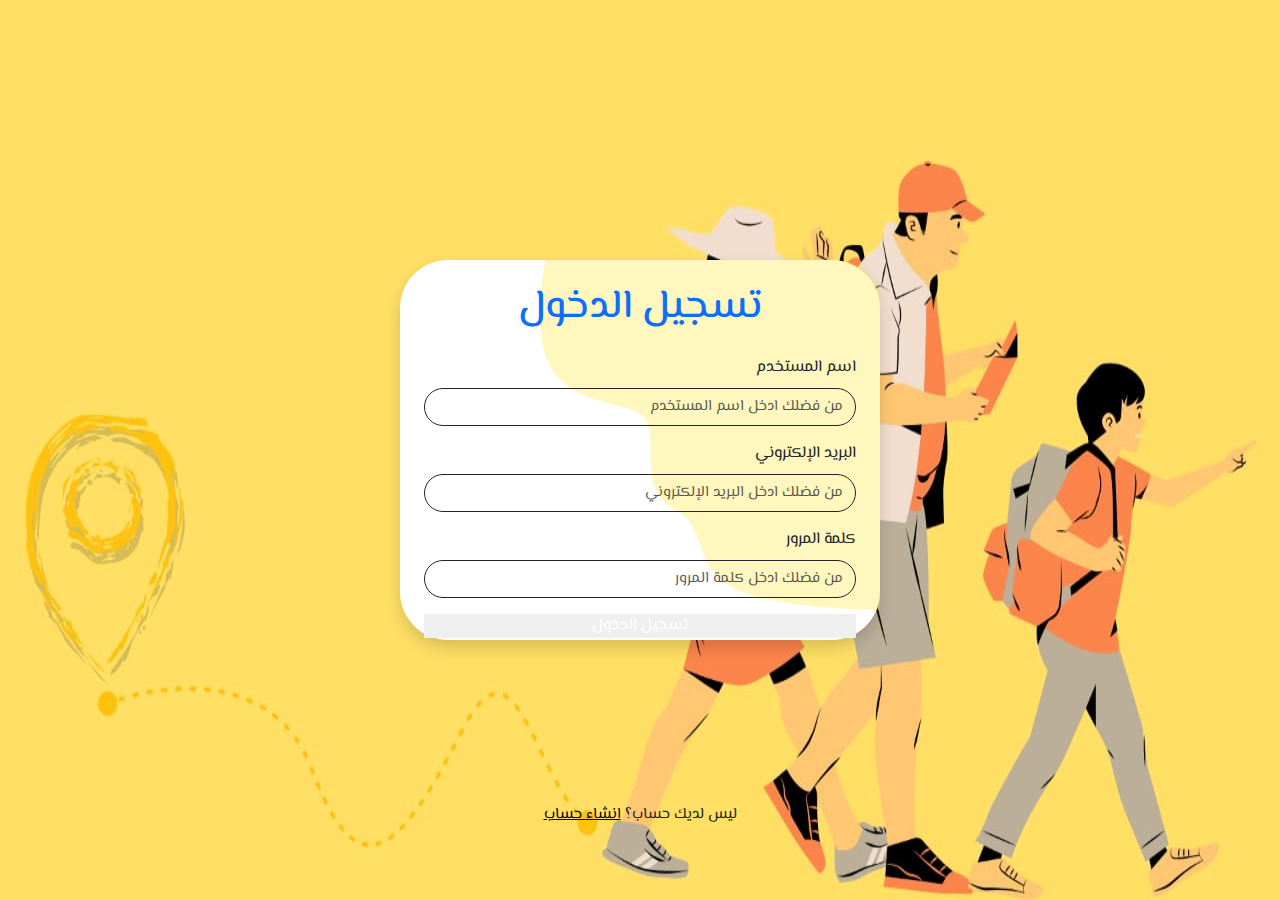
<file: index.html>
<!DOCTYPE html>
<html lang="ar" dir="rtl">
<head>
    <meta charset="UTF-8">
    <meta name="viewport" content="width=device-width, initial-scale=1.0">
    <!-- Font Awesome -->
    <link rel="stylesheet" href="assets/css/all.min.css">
    <!-- BootStrap Css Rtl -->
    <link rel="stylesheet" href="assets/css/bootstrap.rtl.min.css">
    <!-- Main Styles -->
    <link rel="stylesheet" href="assets/css/style.css">
    <!-- Media File -->
    <link rel="stylesheet" href="assets/css/media.css">
    <!-- Title -->
    <title>ترافل</title>
</head>
<body>
    <!-- Add Post Modal -->
    <div class="modal fade" id="exampleModal" tabindex="-1" aria-labelledby="exampleModalLabel" aria-hidden="true">
        <div class="modal-dialog">
            <div class="modal-content">
            <div class="modal-header">
                <h1 class="modal-title fs-5" id="exampleModalLabel">انشاء منشور جديد : </h1>
                <button type="button" class="btn-close" data-bs-dismiss="modal" aria-label="Close"></button>
            </div>
            <div class="modal-body">
                <form>
                    <div class="mb-3">
                        <label for="postTitle" class="col-form-label">عنوان المنشور:</label>
                        <input type="text" class="form-control" id="postTitle">
                    </div>
                    <div class="mb-3">
                        <label for="postDes" class="col-form-label">وصف المنشور:</label>
                        <input type="text" class="form-control" id="postDes">
                    </div>
                    <div class="mb-3">
                        <label for="postKeyWords" class="col-form-label">كلمه مفتاحيه: </label>
                        <input type="text" class="form-control" placeholder="الكلمه مفصوله بفصله(,)" id="postKeyWords">
                    </div>
                    <div class="mb-3">
                        <label for="postImage" class="col-form-label">صوره المنشور: </label>
                        <input type="file" class="form-control" accept="image/*,video/*" id="postImage">
                    </div>
                </form>
            </div>
            <div class="modal-footer">
                <button type="button" id="addPostBtn" data-bs-dismiss="modal" aria-label="Close" class="btn btn-primary">انشاء منشور</button>
            </div>
            </div>
        </div>
    </div>
    <!-- Edit Post modal -->
    <div class="modal fade" id="editpost" tabindex="-1" aria-labelledby="exampleModalLabel" aria-hidden="true">
        <div class="modal-dialog">
            <div class="modal-content">
            <div class="modal-header">
                <h1 class="modal-title fs-5" id="exampleModalLabel">تعديل المنشور : </h1>
                <button type="button" class="btn-close" data-bs-dismiss="modal" aria-label="Close"></button>
            </div>
            <div class="modal-body">
                <form>
                    <div class="mb-3">
                        <label for="newPostTitle" class="col-form-label">:العنوان الجديد</label>
                        <input type="text" class="form-control" id="newPostTitle">
                    </div>
                    <div class="mb-3">
                        <label for="newPostDes" class="col-form-label">الوصف الجديد : </label>
                        <input type="text" class="form-control" id="newPostDes">
                    </div>
                    <div class="mb-3">
                        <label for="postKeyWords" class="col-form-label">كلمه مفتاحيه: </label>
                        <input type="text" class="form-control" placeholder="الكلمه مفصوله بفصله(,)" id="newPostKeyWords">
                    </div>
                    <div class="mb-3">
                        <label for="newPostImage" class="col-form-label">صوره المنشور الجديده: </label>
                        <input type="file" class="form-control" id="newPostImage">
                    </div>
                </form>
            </div>
            <div class="modal-footer">
                <button type="button" id="confirmEditBtn" data-bs-dismiss="modal" aria-label="Close" class="btn btn-primary">تعديل</button>
            </div>
            </div>
        </div>
    </div>
    <!-- Edit Portfolio Modal -->
    <div class="modal fade" id="editportfolio" tabindex="-1" aria-labelledby="exampleModalLabel" aria-hidden="true">
        <div class="modal-dialog">
            <div class="modal-content">
            <div class="modal-header">
                <h1 class="modal-title fs-5" id="exampleModalLabel">تعديل الملف الشخصي : </h1>
                <button type="button" class="btn-close" data-bs-dismiss="modal" aria-label="Close"></button>
            </div>
            <div class="modal-body">
                <form>
                    <div class="mb-3">
                        <label for="name" class="col-form-label">:الاسم</label>
                        <input type="text" class="form-control" id="name">
                    </div>
                    <div class="mb-3">
                        <label for="aboutMe" class="col-form-label">عني : </label>
                        <input type="text" class="form-control" id="aboutMe">
                    </div>
                    <div class="mb-3">
                        <label for="userImg" class="col-form-label">الصوره الشخصيه: </label>
                        <input type="file" class="form-control" id="userImg">
                    </div>
                    <div class="mb-3">
                        <label for="coverimg" class="col-form-label">صور الهامش</label>
                        <input type="file" class="form-control" id="coverimg">
                    </div>
                </form>
            </div>
            <div class="modal-footer">
                <button type="button" id="" data-bs-dismiss="modal" aria-label="Close" class="btn btn-primary">تعديل</button>
            </div>
            </div>
        </div>
    </div>

    <!-- Add Travel Modal -->
        <div class="modal fade" id="addtravel" tabindex="-1" aria-labelledby="exampleModalLabel" aria-hidden="true">
            <div class="modal-dialog">
                <div class="modal-content">
                <div class="modal-header">
                    <h1 class="modal-title fs-5" id="exampleModalLabel">اضافه رحله : </h1>
                    <button type="button" class="btn-close" data-bs-dismiss="modal" aria-label="Close"></button>
                </div>
                <div class="modal-body">
                    <form>
                        <div class="mb-3">
                            <label for="nameofthetrip" class="col-form-label">عنوان الرحله : </label>
                            <input type="text" class="form-control" id="nameofthetrip">
                        </div>
                        <div class="mb-3">
                            <label for="desofthetrip" class="col-form-label">وصف الرحله :</label>
                            <input type="text" class="form-control" id="desofthetrip">
                        </div>
                        <div class="mb-3">
                            <label for="dateofthetrip" class="col-form-label">ميعاد الرحله :</label>
                            <input type="date" class="form-control" id="dateofthetrip">
                        </div>
                        <div class="mb-3">
                            <label for="imgofthetrip" class="col-form-label">صوره للرحله : </label>
                            <input type="file" class="form-control" id="imgofthetrip">
                        </div>
                    </form>
                </div>
                <div class="modal-footer">
                    <button type="button" id="confirmAddTrip" title="اضف رحله" data-bs-dismiss="modal" aria-label="Close" class="btn btn-primary">اضافه</button>
                </div>
                </div>
            </div>
        </div>

        <!-- Edit travel modal -->
    <div class="modal fade" id="edittravel" tabindex="-1" aria-labelledby="exampleModalLabel" aria-hidden="true">
        <div class="modal-dialog">
            <div class="modal-content">
            <div class="modal-header">
                <h1 class="modal-title fs-5" id="exampleModalLabel">تعديل الرحله : </h1>
                <button type="button" class="btn-close" data-bs-dismiss="modal" aria-label="Close"></button>
            </div>
            <div class="modal-body">
                <form>
                    <div class="mb-3">
                        <label for="newPostTitle" class="col-form-label">:العنوان الجديد</label>
                        <input type="text" class="form-control" id="newTravelTitle">
                    </div>
                    <div class="mb-3">
                        <label for="newPostDes" class="col-form-label">الوصف الجديد : </label>
                        <input type="text" class="form-control" id="newTravelDes">
                    </div>
                    <div class="mb-3">
                        <label for="newPostImage" class="col-form-label">صوره الرحله الجديده: </label>
                        <input type="file" class="form-control" id="newTravelImage">
                    </div>
                </form>
            </div>
            <div class="modal-footer">
                <button type="button" id="confirmEditTravelBtn" data-bs-dismiss="modal" aria-label="Close" class="btn btn-primary">تعديل</button>
            </div>
            </div>
        </div>
    </div>

    <!-- Header Section -->
    <header>
        <nav id="navbar" class="navbar py-2 rounded-3 shadow-lg w-100 fixed-top navbar-expand-lg">
            <div class="container px-3">
                <img src="public/imgs/logo.png" class="navbar-brand" alt="">
                <form role="search">
                    <input class="form-control me-2" type="search" placeholder="البحث" id="searchInput" aria-label="Search">
                </form>
                <button class="navbar-toggler" type="button" data-bs-toggle="collapse" data-bs-target="#navbarSupportedContent" aria-controls="navbarSupportedContent" aria-expanded="false" aria-label="Toggle navigation">
                <span class="navbar-toggler-icon"></span>
                </button>
                <div class="collapse navbar-collapse" id="navbarSupportedContent">
                <ul class="navbar-nav m-auto d-flex align-items-center mb-2 mb-lg-0">
                    <li class="nav-item">
                        <a class="nav-link act fw-normal px-4 py-2 mx-1 d-flex flex-column align-items-center" aria-current="page" id="homelink" data-target="home" href="" title="الرئيسية"><i class="fa-solid fa-house fs-3"></i><h3 class="fs-6 fw-light text-center m-1">الرئيسية</h3></a>
                    </li>
                    <li class="nav-item">
                        <a class="nav-link fw-normal px-4 py-2 mx-1 d-flex flex-column align-items-center" id="portfoliolink" data-target="portfolio" title="الهويه"><i class="fa-solid fa-circle-user fs-3"></i></i><h3 class="fs-6 fw-light text-center m-1">الهويه</h3></a>
                    </li>
                    <li class="nav-item">
                        <a class="nav-link fw-normal px-4 py-2 mx-1 d-flex flex-column align-items-center" id="noticeslink" data-target="notifications" title="الاشعارات"><i class="fa-solid fa-bell fs-3"></i><h3 class="fs-6 fw-light text-center m-1">الاشعارات</h3></a>
                    </li>
                    <li class="nav-item">
                        <a class="nav-link fw-normal px-4 py-2 mx-1 d-flex flex-column align-items-center" id="messagelink" data-target="message" title="الرسائل"><i class="fa-solid fa-comment-dots fs-3"></i><h3 class="fs-6 fw-light text-center m-1">الرسائل</h3></a>
                    </li>
                    <li class="nav-item">
                        <a class="nav-link fw-normal px-4 py-2 mx-1 d-flex flex-column align-items-center" id="tripslink" data-target="trips" title="رحلتي"><i class="fa-solid fa-plane-up fs-3"></i><h3 class="fs-6 fw-light text-center m-1">رحلتي</h3></a>
                    </li>
                </ul>
                <div class="d-flex gap-3">
                    <button class="btn signOut white" onclick="logout()">تسجيل الخروج</button>
                    <!-- <button class="btn logIn" type="submit"><a class="white" href="login.html">تسجيل الدخول</a></button>
                    <button class="btn signUp" type="submit"><a class="white" href="signup.html">انشاء حساب</a></button> -->
                </div>
                </div>
            </div>
        </nav>
    </header>
    <!-- Home Section -->
    <section class="home pt-5 min-vh-100" id="home">
        <button type="button" class="position-fixed border-0 add text-white rounded-circle d-flex justify-content-center align-items-center" data-bs-toggle="modal" data-bs-target="#exampleModal" data-bs-whatever="@mdo"><i class="fa-solid fa-pen"></i></button>
        <div class="container">
            <div class="d-flex justify-content-center">
                <div class="col-lg-5 col-md-12">
                    <div id="posts" class="d-flex flex-column-reverse">
                    </div>
                </div>
            </div>
        </div>
    </section>
    <!--Portfolio Section -->
    <section id="portfolio" class="portfolio-section min-vh-100 pt-5">
        <!-- <button type="button" class="position-fixed border-0 add text-white rounded-circle d-flex justify-content-center align-items-center" data-bs-toggle="modal" data-bs-target="#editportfolio" data-bs-whatever="@mdo"><i class="fa-solid fa-pen"></i></button> -->
        <div class="container">
            <div class="d-flex justify-content-center">
                <div class="col-lg-6 col-md-12">
                    <div class="portfolio overflow-hidden rounded-4">
                        <div class="caver-container pb-1 position-relative">
                            <img src="public/imgs/img1.jfif" class="w-100 caver" alt="Caver Img">
                            <img src="public/imgs/user.webp" class="rounded-circle user position-absolute" alt="User Img">
                        </div>
                        <div class="text d-flex ps-2 pb-2">
                            <div class="">
                                <h3 class="fs-1 fw-semibold">يوسف احمد</h3>
                                <p class="fs-6">.أبجد هوز حطى كلمن هوى ، إجراءات المراقبة المعززة. التوازن ، الاحتياجات الأكبر لرفض المتعة ، جدًا إجراء قطع سلس عبث </p>
                                <p class="opacity-75">المنوفيه مصر</p>
                                <p class="follow">المشتركين 3000 . الاصدقاءة 200</p>
                            </div>
                            <button title="Edit" type="button" data-bs-toggle="modal" data-bs-target="#editportfolio" data-bs-whatever="@mdo" class="border-0 edit text-white rounded-circle"><i class="fa-solid fa-pen"></i></button>
                        </div>
                    </div>
                    <div class="posts px-3 pt-3 pb-4 rounded-4 mt-1">
                        <h3 class="text-dark fw-bolder my-3">منشوراتي : </h3>
                        <div id="cards" class="cards d-flex flex-column-reverse">
                        </div>
                    </div>
                </div>
            </div>
        </div>
    </section>
    <!-- Notifications Section -->
    <section id="notifications" class="pt-5 min-vh-100">
        <div class="container">
            <div class="d-flex justify-content-center">
            <div class="col-lg-8 col-md-12">
                <div class="notifications">
                <div class="notification p-3 d-flex align-items-center justify-content-between">
                    <div class="d-flex align-items-center gap-3">
                        <div class="image rounded-circle overflow-hidden">
                            <img src="public/imgs/user.webp" class="w-100 rounded-circle h-100" alt="User Image">
                        </div>
                        <div class="text">
                            <p class="text-dark"><span>علق يوسف:</span> أبجد هوز حطى كلمن هوى، إجراءات المراقبة المعززة. التوازن، الاحتياجات.</p>
                        </div>
                    </div>
                    <div class="">
                        <i class="fa-solid fa-trash text-danger fs-4 delete-notification"></i>
                    </div>
                </div>
                <div class="notification p-3 d-flex align-items-center justify-content-between">
                    <div class="d-flex align-items-center gap-3">
                        <div class="image rounded-circle overflow-hidden">
                            <img src="public/imgs/user.webp" class="w-100 rounded-circle h-100" alt="User Image">
                        </div>
                        <div class="text">
                            <p class="text-dark"><span>علق يوسف:</span> أبجد هوز حطى كلمن هوى، إجراءات المراقبة المعززة. التوازن، الاحتياجات.</p>
                        </div>
                    </div>
                    <div class="">
                        <i class="fa-solid fa-trash text-danger fs-4 delete-notification"></i>
                    </div>
                </div>
                <div class="notification p-3 d-flex align-items-center justify-content-between">
                    <div class="d-flex align-items-center gap-3">
                        <div class="image rounded-circle overflow-hidden">
                            <img src="public/imgs/user.webp" class="w-100 rounded-circle h-100" alt="User Image">
                        </div>
                        <div class="text">
                            <p class="text-dark"><span>علق يوسف:</span> أبجد هوز حطى كلمن هوى، إجراءات المراقبة المعززة. التوازن، الاحتياجات.</p>
                        </div>
                    </div>
                    <div class="">
                        <i class="fa-solid fa-trash text-danger fs-4 delete-notification"></i>
                    </div>
                </div>
                <div class="notification p-3 d-flex align-items-center justify-content-between">
                    <div class="d-flex align-items-center gap-3">
                        <div class="image rounded-circle overflow-hidden">
                            <img src="public/imgs/user.webp" class="w-100 rounded-circle h-100" alt="User Image">
                        </div>
                        <div class="text">
                            <p class="text-dark"><span>علق يوسف:</span> أبجد هوز حطى كلمن هوى، إجراءات المراقبة المعززة. التوازن، الاحتياجات.</p>
                        </div>
                    </div>
                    <div class="">
                        <i class="fa-solid fa-trash text-danger fs-4 delete-notification"></i>
                    </div>
                </div>
                <div class="notification p-3 d-flex align-items-center justify-content-between">
                    <div class="d-flex align-items-center gap-3">
                        <div class="image rounded-circle overflow-hidden">
                            <img src="public/imgs/user.webp" class="w-100 rounded-circle h-100" alt="User Image">
                        </div>
                        <div class="text">
                            <p class="text-dark"><span>علق يوسف:</span> أبجد هوز حطى كلمن هوى، إجراءات المراقبة المعززة. التوازن، الاحتياجات.</p>
                        </div>
                    </div>
                    <div class="">
                        <i class="fa-solid fa-trash text-danger fs-4 delete-notification"></i>
                    </div>
                </div>
                <div class="notification p-3 d-flex align-items-center justify-content-between">
                    <div class="d-flex align-items-center gap-3">
                        <div class="image rounded-circle overflow-hidden">
                            <img src="public/imgs/user2.png" class="w-100 rounded-circle h-100" alt="User Image">
                        </div>
                        <div class="text">
                            <p class="text-dark"><span>علق محمد:</span> أبجد هوز حطى كلمن هوى، إجراءات المراقبة المعززة. التوازن، الاحتياجات.</p>
                        </div>
                    </div>
                    <div class="">
                        <i class="fa-solid fa-trash text-danger fs-4 delete-notification"></i>
                    </div>
                </div>
                <div class="notification p-3 d-flex align-items-center justify-content-between">
                    <div class="d-flex align-items-center gap-3">
                        <div class="image rounded-circle overflow-hidden">
                            <img src="public/imgs/user.webp" class="w-100 rounded-circle h-100" alt="User Image">
                        </div>
                        <div class="text">
                            <p class="text-dark"><span>علق محمد:</span> أبجد هوز حطى كلمن هوى، إجراءات المراقبة المعززة. التوازن، الاحتياجات.</p>
                        </div>
                    </div>
                    <div class="">
                        <i class="fa-solid fa-trash text-danger fs-4 delete-notification"></i>
                    </div>
                </div>
                <div class="notification p-3 d-flex align-items-center justify-content-between">
                    <div class="d-flex align-items-center gap-3">
                        <div class="image rounded-circle overflow-hidden">
                            <img src="public/imgs/user2.png" class="w-100 rounded-circle h-100" alt="User Image">
                        </div>
                        <div class="text">
                            <p class="text-dark"><span>علق يوسف:</span> أبجد هوز حطى كلمن هوى، إجراءات المراقبة المعززة. التوازن، الاحتياجات.</p>
                        </div>
                    </div>
                    <div class="">
                        <i class="fa-solid fa-trash text-danger fs-4 delete-notification"></i>
                    </div>
                </div>
                <div class="notification p-3 d-flex align-items-center justify-content-between">
                    <div class="d-flex align-items-center gap-3">
                        <div class="image rounded-circle overflow-hidden">
                            <img src="public/imgs/user2.png" class="w-100 rounded-circle h-100" alt="User Image">
                        </div>
                        <div class="text">
                            <p class="text-dark"><span>علق محمد:</span> أبجد هوز حطى كلمن هوى، إجراءات المراقبة المعززة. التوازن، الاحتياجات.</p>
                        </div>
                    </div>
                    <div class="">
                        <i class="fa-solid fa-trash text-danger fs-4 delete-notification"></i>
                    </div>
                </div>
                </div>
            </div>
            </div>
        </div>
    </section>
    <!-- Messages Section -->
    <section id="message" class="min-vh-100 pt-5">
        <div class="overlay hide" id="shadow">
            <div class="addmesage">
                <span onclick="hidingsendingmsg()">x</span>
                <div class="personsentmessage">
                    <h3>ادخل الشخض الذي تريد ارسال اليه الرساله:</h3>
                    <select name="" id="nameselect">
                        <option value="محمد">أحمد</option>
                        <option value="يوسف">يوسف</option>
                        <option value="أنس">أنس</option>
                        <option value="محمود">محمود</option>
                    </select>
                </div>
                <div class="messagecontentsent">
                    <h3>ادخل محتويات الرساله:</h3>
                    <textarea name="" id="contentselect"></textarea>
                </div>
                <button class="sendthemsg" onclick="sendmsg()">ارسل الرساله</button>
            </div>
        </div>
        <div class="addedmessageicon" onclick="showingsendingmsg()">
            <span>+</span>
        </div>
        <div class="messages" id="messages">
            <div class="message" id="message" onclick="showingcontent(this)">
                <div class="shadowmsg"></div>
                <div class="notficationinfo hide" id="notficationinfopart">
                    <ul>
                        <li onclick="read(havebeenread)">قُرِئت</li>
                        <li>عرض الحساب</li>
                        <li onclick="deletemsg(message)">مسح الرساله</li>
                        <li onclick="block(message)">حظر</li>
                    </ul>
                </div>
                <img src="../imgs/personphoto.avif" class="personphoto" alt="">
                <h1> أنس</h1>
                <img src="../imgs/greenarrow-removebg-preview.png" class="incomearrow" alt="">
                <small id="havebeenread">رساله جديده(2)</small>
                <span>منذ 5 دقائق</span>
                <img src="../imgs/dots.png" class="downicon" onclick="notficationinfo(notficationinfopart)" alt="">
        </div>
    </div>
    <div class="notficationinfoplus hide" id="1">
        <ul>
            <li onclick="deletemsgplus(this.id)">مسح الرساله</li>
        </ul>
    </div>
    </section>
    <!-- My Trips Section -->
    <section id="trips" class="trips pt-5 min-vh-100 trips">
        <div class="container">
            <div class="addtravel d-flex justify-content-end">
                <button type="button" data-bs-toggle="modal" data-bs-target="#addtravel" data-bs-whatever="@mdo" class="fs-2 fw-bold mb-3 rounded-circle d-flex justify-content-center align-items-center"><span>+</span></button>
            </div>
            <div class="row g-3">
            </div>
        </div>
    </section>
    <!-- Jquery -->
    <script src="https://code.jquery.com/jquery-3.6.0.min.js"></script>
    <!-- BootStrap Js -->
    <script src="assets/js/bootstrap.bundle.min.js"></script>
    <!-- Main Scripts -->
    <script src="assets/js/script.js"></script>
</body>
</html>
</file>
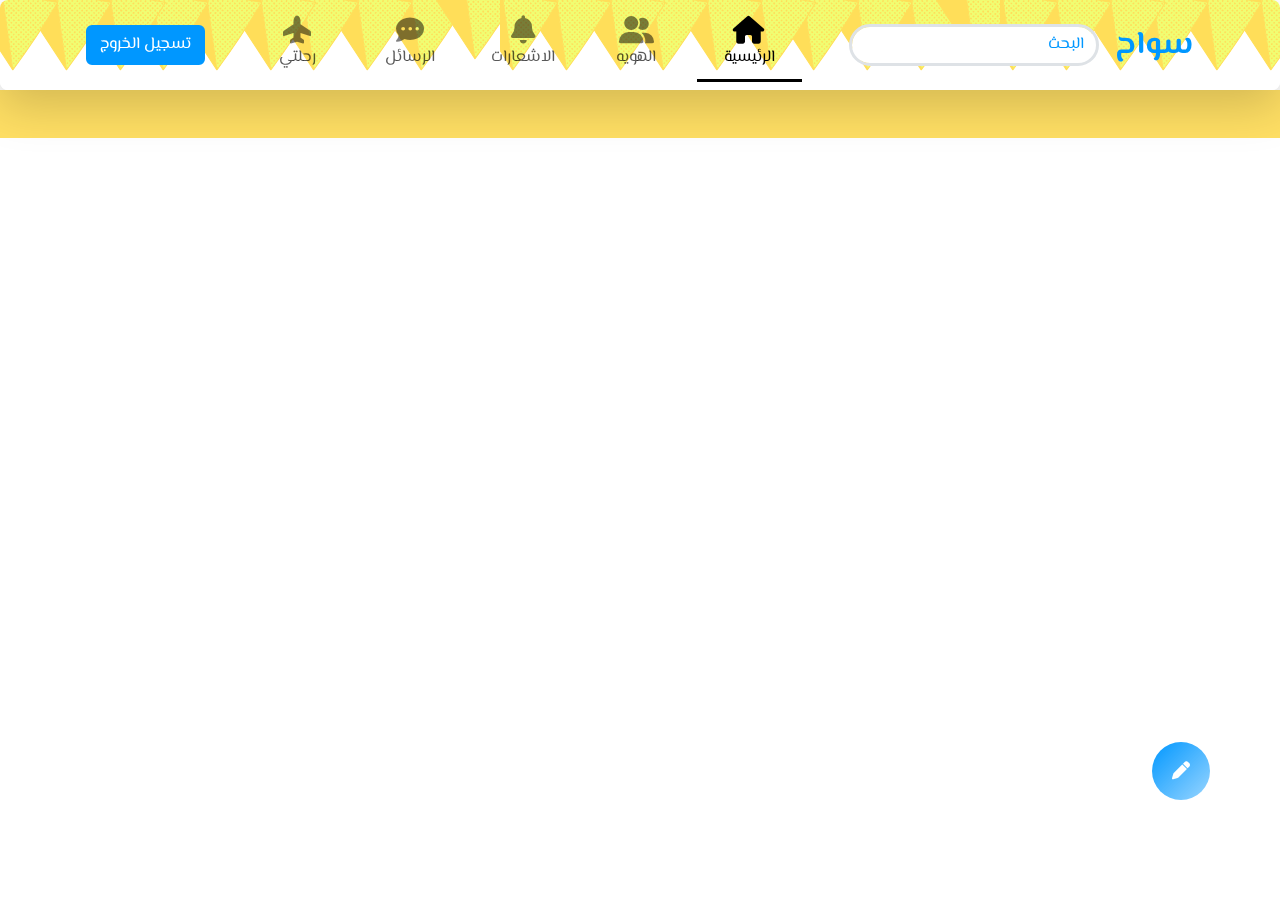
<file: --main/index.html>
<!DOCTYPE html>
<html lang="ar" dir="rtl">
<head>
    <meta charset="UTF-8">
    <meta name="viewport" content="width=device-width, initial-scale=1.0">
    <!-- Google Font -->
    <link rel="preconnect" href="https://fonts.googleapis.com">
    <link rel="preconnect" href="https://fonts.gstatic.com" crossorigin>
    <link href="https://fonts.googleapis.com/css2?family=El+Messiri:wght@400..700&display=swap" rel="stylesheet">
    <!-- Font Awesome -->
    <link rel="stylesheet" href="assets/css/all.min.css">
    <!-- BootStrap Css Rtl -->
    <link rel="stylesheet" href="assets/css/bootstrap.rtl.min.css">
    <!-- Main Styles -->
    <link rel="stylesheet" href="assets/css/style.css">
    <!-- Media File -->
    <link rel="stylesheet" href="assets/css/media.css">
    <!-- Title -->
    <title>سواح</title>
    <!-- Css mohamed code -->
     <link rel="stylesheet" href="mohamed codes/style.css">
</head>
<body>
<!-- Add Post Modal -->
    <div class="modal fade" id="exampleModal" tabindex="-1" aria-labelledby="exampleModalLabel" aria-hidden="true">
        <div class="modal-dialog">
            <div class="modal-content">
            <div class="modal-header">
                <h1 class="modal-title fs-5" id="exampleModalLabel">انشاء منشور جديد : </h1>
                <button type="button" class="btn-close" data-bs-dismiss="modal" aria-label="Close"></button>
            </div>
            <div class="modal-body">
                <form>
                    <div class="mb-3">
                        <label for="postTitle" class="col-form-label">عنوان المنشور:</label>
                        <input type="text" class="form-control" id="postTitle">
                    </div>
                    <div class="mb-3">
                        <label for="postDes" class="col-form-label">وصف المنشور:</label>
                        <input type="text" class="form-control" id="postDes">
                    </div>
                    <div class="mb-3">
                        <label for="postKeyWords" class="col-form-label">كلمه مفتاحيه: </label>
                        <input type="text" class="form-control" placeholder="الكلمه مفصوله بفصله(,)" id="postKeyWords">
                    </div>
                    <div class="mb-3">
                        <label for="postImage" class="col-form-label">صوره المنشور: </label>
                        <input type="file" class="form-control" id="postImage">
                    </div>
                </form>
            </div>
            <div class="modal-footer">
                <button type="button" id="addPostBtn" data-bs-dismiss="modal" aria-label="Close" class="btn btn-primary">انشاء منشور</button>
            </div>
            </div>
        </div>
    </div>
    <!-- Edit Post modal -->
    <div class="modal fade" id="editpost" tabindex="-1" aria-labelledby="exampleModalLabel" aria-hidden="true">
        <div class="modal-dialog">
            <div class="modal-content">
            <div class="modal-header">
                <h1 class="modal-title fs-5" id="exampleModalLabel">تعديل المنشور : </h1>
                <button type="button" class="btn-close" data-bs-dismiss="modal" aria-label="Close"></button>
            </div>
            <div class="modal-body">
                <form>
                    <div class="mb-3">
                        <label for="newPostTitle" class="col-form-label">:العنوان الجديد</label>
                        <input type="text" class="form-control" id="newPostTitle">
                    </div>
                    <div class="mb-3">
                        <label for="newPostDes" class="col-form-label">الوصف الجديد : </label>
                        <input type="text" class="form-control" id="newPostDes">
                    </div>
                    <div class="mb-3">
                        <label for="postKeyWords" class="col-form-label">كلمه مفتاحيه: </label>
                        <input type="text" class="form-control" placeholder="الكلمه مفصوله بفصله(,)" id="postKeyWords">
                    </div>
                    <div class="mb-3">
                        <label for="newPostImage" class="col-form-label">صوره المنشور الجديده: </label>
                        <input type="file" class="form-control" id="newPostImage">
                    </div>
                </form>
            </div>
            <div class="modal-footer">
                <button type="button" id="" data-bs-dismiss="modal" aria-label="Close" class="btn btn-primary">تعديل</button>
            </div>
            </div>
        </div>
    </div>
    <!-- Edit Portfolio Modal -->
    <div class="modal fade" id="editportfolio" tabindex="-1" aria-labelledby="exampleModalLabel" aria-hidden="true">
        <div class="modal-dialog">
            <div class="modal-content">
            <div class="modal-header">
                <h1 class="modal-title fs-5" id="exampleModalLabel">تعديل الملف الشخصي : </h1>
                <button type="button" class="btn-close" data-bs-dismiss="modal" aria-label="Close"></button>
            </div>
            <div class="modal-body">
                <form>
                    <div class="mb-3">
                        <label for="name" class="col-form-label">:الاسم</label>
                        <input type="text" class="form-control" id="name">
                    </div>
                    <div class="mb-3">
                        <label for="aboutMe" class="col-form-label">عني : </label>
                        <input type="text" class="form-control" id="aboutMe">
                    </div>
                    <div class="mb-3">
                        <label for="userImg" class="col-form-label">الصوره الشخصيه: </label>
                        <input type="file" class="form-control" id="userImg">
                    </div>
                    <div class="mb-3">
                        <label for="coverimg" class="col-form-label">صور الهامش</label>
                        <input type="file" class="form-control" id="coverimg">
                    </div>
                </form>
            </div>
            <div class="modal-footer">
                <button type="button" id="" data-bs-dismiss="modal" aria-label="Close" class="btn btn-primary">تعديل</button>
            </div>
            </div>
        </div>
    </div>

    <!-- Header Section -->
    <header>
        <nav id="navbar" class="navbar py-2 rounded-3 shadow-lg w-100 fixed-top navbar-expand-lg">
            <div class="container px-3">
                <a class="navbar-brand fs-2 fw-bold" href="#">سواح</a>
                <form role="search">
                    <input class="form-control me-2" type="search" placeholder="البحث" id="searchInput" aria-label="Search">
                </form>
                <button class="navbar-toggler" type="button" data-bs-toggle="collapse" data-bs-target="#navbarSupportedContent" aria-controls="navbarSupportedContent" aria-expanded="false" aria-label="Toggle navigation">
                <span class="navbar-toggler-icon"></span>
                </button>
                <div class="collapse navbar-collapse" id="navbarSupportedContent">
                <ul class="navbar-nav m-auto d-flex align-items-center mb-2 mb-lg-0">
                    <li class="nav-item">
                        <a class="nav-link act fw-normal px-4 py-2 mx-1 d-flex flex-column align-items-center" aria-current="page" id="homelink" data-target="home" title="الرئيسية"><i class="fa-solid fa-house fs-3"></i><h3 class="fs-6 fw-light text-center m-1">الرئيسية</h3></a>
                    </li>
                    <li class="nav-item">
                        <a class="nav-link fw-normal px-4 py-2 mx-1 d-flex flex-column align-items-center" id="portfoliolink" data-target="portfolio" title="الهويه"><i class="fa-solid fa-user-group fs-3"></i><h3 class="fs-6 fw-light text-center m-1">الهويه</h3></a>
                    </li>
                    <li class="nav-item">
                        <a class="nav-link fw-normal px-4 py-2 mx-1 d-flex flex-column align-items-center" id="noticeslink" data-target="notifications" title="الاشعارات"><i class="fa-solid fa-bell fs-3"></i><h3 class="fs-6 fw-light text-center m-1">الاشعارات</h3></a>
                    </li>
                    <li class="nav-item">
                        <a class="nav-link fw-normal px-4 py-2 mx-1 d-flex flex-column align-items-center" id="messagelink" data-target="message" title="الرسائل"><i class="fa-solid fa-comment-dots fs-3"></i><h3 class="fs-6 fw-light text-center m-1">الرسائل</h3></a>
                    </li>
                    <li class="nav-item">
                        <a class="nav-link fw-normal px-4 py-2 mx-1 d-flex flex-column align-items-center" id="tripslink" data-target="trips" title="رحلتي"><i class="fa-solid fa-plane-up fs-3"></i><h3 class="fs-6 fw-light text-center m-1">رحلتي</h3></a>
                    </li>
                </ul>
                <div class="d-flex gap-3">
                    <button class="btn signOut" type="submit"><a class="white" href="../login/Index.html">تسجيل الخروج</a></button>
                    <!-- <button class="btn logIn" type="submit">تسجيل الدخول</button> -->
                    <!-- <button class="btn signUp" type="submit">انشاء حساب</button> -->
                </div>
                </div>
            </div>
        </nav>
    </header>
    <!-- Home Section -->
    <section class="home pt-5" id="home">
        <button type="button" class="position-fixed border-0 add text-white rounded-circle d-flex justify-content-center align-items-center" data-bs-toggle="modal" data-bs-target="#exampleModal" data-bs-whatever="@mdo"><i class="fa-solid fa-pen"></i></button>
        <div class="container">
            <div class="d-flex justify-content-center">
                <div class="col-lg-5 col-md-12">
                    <div id="posts" class="d-flex flex-column-reverse">
                    </div>
                </div>
            </div>
        </div>
    </section>
    <!--Portfolio Section -->
    <section id="portfolio" class="portfolio-section pt-5">
        <!-- <button type="button" class="position-fixed border-0 add text-white rounded-circle d-flex justify-content-center align-items-center" data-bs-toggle="modal" data-bs-target="#editportfolio" data-bs-whatever="@mdo"><i class="fa-solid fa-pen"></i></button> -->
        <div class="container">
            <div class="d-flex justify-content-center">
                <div class="col-lg-6 col-md-12">
                    <div class="portfolio overflow-hidden rounded-4">
                        <div class="caver-container pb-1 position-relative">
                            <img src="public/imgs/img1.jfif" class="w-100 caver" alt="Caver Img">
                            <img src="public/imgs/user.webp" class="rounded-circle user position-absolute" alt="User Img">
                        </div>
                        <div class="text d-flex ps-2 pb-2">
                            <div class="">
                                <h3 class="fs-1 fw-semibold">يوسف احمد</h3>
                                <p class="fs-6">.أبجد هوز حطى كلمن هوى ، إجراءات المراقبة المعززة. التوازن ، الاحتياجات الأكبر لرفض المتعة ، جدًا إجراء قطع سلس عبث </p>
                                <p class="opacity-75">المنوفيه مصر</p>
                                <p class="follow">المشتركين 3000 . الاصدقاءة 200</p>
                            </div>
                            <button title="Edit" type="button" data-bs-toggle="modal" data-bs-target="#editportfolio" data-bs-whatever="@mdo" class="border-0 edit text-white rounded-circle"><i class="fa-solid fa-pen"></i></button>
                        </div>
                    </div>
                    <div class="posts px-3 pt-3 pb-4 rounded-4 mt-1">
                        <h3 class="text-dark fw-bolder my-3">منشوراتي : </h3>
                        <div id="cards" class="cards d-flex flex-column-reverse">
                        </div>
                    </div>
                </div>
            </div>
        </div>
    </section>
    <!-- Notifications Section -->
    <section id="notifications" class="pt-5">
        <div class="container">
            <div class="d-flex justify-content-center">
            <div class="col-lg-8 col-md-12">
                <div class="notifications">
                <div class="notification p-3 d-flex align-items-center gap-3">
                    <div class="image rounded-circle overflow-hidden">
                    <img src="public/imgs/user.webp" class="w-100 rounded-circle h-100" alt="User Image">
                    </div>
                    <div class="text">
                    <p class="text-dark"><span>نشر يوسف:</span> أبجد هوز حطى كلمن هوى، إجراءات المراقبة المعززة. التوازن، الاحتياجات.</p>
                    </div>
                </div>
                <div class="notification p-3 d-flex align-items-center gap-3">
                    <div class="image rounded-circle overflow-hidden">
                    <img src="public/imgs/user2.png" class="w-100 rounded-circle h-100" alt="User Image">
                    </div>
                    <div class="text">
                    <p class="text-dark"><span>علق محمد:</span> أبجد هوز حطى كلمن هوى، إجراءات المراقبة المعززة. التوازن، الاحتياجات.</p>
                    </div>
                </div>
                <div class="notification p-3 d-flex align-items-center gap-3">
                    <div class="image rounded-circle overflow-hidden">
                    <img src="public/imgs/user.webp" class="w-100 rounded-circle h-100" alt="User Image">
                    </div>
                    <div class="text">
                    <p class="text-dark"><span>علق يوسف:</span> أبجد هوز حطى كلمن هوى، إجراءات المراقبة المعززة. التوازن، الاحتياجات.</p>
                    </div>
                </div>
                <div class="notification p-3 d-flex align-items-center gap-3">
                    <div class="image rounded-circle overflow-hidden">
                    <img src="public/imgs/user2.png" class="w-100 rounded-circle h-100" alt="User Image">
                    </div>
                    <div class="text">
                    <p class="text-dark"><span>نشر محمد:</span> أبجد هوز حطى كلمن هوى، إجراءات المراقبة المعززة. التوازن، الاحتياجات.</p>
                    </div>
                </div>
                <div class="notification p-3 d-flex align-items-center gap-3">
                    <div class="image rounded-circle overflow-hidden">
                    <img src="public/imgs/user.webp" class="w-100 rounded-circle h-100" alt="User Image">
                    </div>
                    <div class="text">
                    <p class="text-dark"><span>علق يوسف:</span> أبجد هوز حطى كلمن هوى، إجراءات المراقبة المعززة. التوازن، الاحتياجات.</p>
                    </div>
                </div>
                <div class="notification p-3 d-flex align-items-center gap-3">
                    <div class="image rounded-circle overflow-hidden">
                    <img src="public/imgs/user2.png" class="w-100 rounded-circle h-100" alt="User Image">
                    </div>
                    <div class="text">
                    <p class="text-dark"><span>علق محمد:</span> أبجد هوز حطى كلمن هوى، إجراءات المراقبة المعززة. التوازن، الاحتياجات.</p>
                    </div>
                </div>
                <div class="notification p-3 d-flex align-items-center gap-3">
                    <div class="image rounded-circle overflow-hidden">
                    <img src="public/imgs/user.webp" class="w-100 rounded-circle h-100" alt="User Image">
                    </div>
                    <div class="text">
                    <p class="text-dark"><span>علق يوسف:</span> أبجد هوز حطى كلمن هوى، إجراءات المراقبة المعززة. التوازن، الاحتياجات.</p>
                    </div>
                </div>
                <div class="notification p-3 d-flex align-items-center gap-3">
                    <div class="image rounded-circle overflow-hidden">
                    <img src="public/imgs/user.webp" class="w-100 rounded-circle h-100" alt="User Image">
                    </div>
                    <div class="text">
                    <p class="text-dark"><span>علق يوسف:</span> أبجد هوز حطى كلمن هوى، إجراءات المراقبة المعززة. التوازن، الاحتياجات.</p>
                    </div>
                </div>
                <div class="notification p-3 d-flex align-items-center gap-3">
                    <div class="image rounded-circle overflow-hidden">
                    <img src="public/imgs/user.webp" class="w-100 rounded-circle h-100" alt="User Image">
                    </div>
                    <div class="text">
                    <p class="text-dark"><span>علق يوسف:</span> أبجد هوز حطى كلمن هوى، إجراءات المراقبة المعززة. التوازن، الاحتياجات.</p>
                    </div>
                </div>
                <div class="notification p-3 d-flex align-items-center gap-3">
                    <div class="image rounded-circle overflow-hidden">
                    <img src="public/imgs/user.webp" class="w-100 rounded-circle h-100" alt="User Image">
                    </div>
                    <div class="text">
                    <p class="text-dark"><span>علق يوسف:</span> أبجد هوز حطى كلمن هوى، إجراءات المراقبة المعززة. التوازن، الاحتياجات.</p>
                    </div>
                </div>
                </div>
            </div>
            </div>
        </div>
    </section>
    <!-- Messages Section -->
    <section id="message" class="min-vh-100 pt-5">
        <div class="overlay hide" id="overlay">
            <div class="addmesage">
                <span onclick="hidingsendingmsg()">x</span>
                <div class="personsentmessage">
                    <h3>ادخل الشخض الذي تريد ارسال اليه الرساله:</h3>
                    <select name="" id="nameselect">
                        <option value="محمد">أحمد</option>
                        <option value="يوسف">يوسف</option>
                        <option value="أنس">أنس</option>
                        <option value="محمود">محمود</option>
                    </select>
                </div>
                <div class="messagecontentsent">
                    <h3>ادخل محتويات الرساله:</h3>
                    <textarea name="" id="contentselect"></textarea>
                </div>
                <button class="sendthemsg" onclick="sendmsg()">ارسل الرساله</button>
            </div>
        </div>
        <div class="addedmessageicon" onclick="showingsendingmsg()">
            <span>+</span>
        </div>
        <div class="messages" id="messages">
            <div class="message">
                <img src="public/imgs/personphoto.avif" class="personphoto" alt="">
                <h1> أنس</h1>
                <small>رساله جديده(2)</small>
                <span>منذ 5 دقائق</span>
                <img src="public/imgs/dots.png" class="downicon" alt="">
            </div>
            <div class="message">
                <img src="public/imgs/personphoto.avif" class="personphoto" alt="">
                <h1> أحمد</h1>
                <small>رساله جديده</small>
                <span>منذ 15 دقائق</span>
                <img src="public/imgs/dots.png" class="downicon" alt="">
            </div>
            <div class="message">
                <img src="public/imgs/personphoto.avif" class="personphoto" alt="">
                <h1> محمد</h1>
                <small style="background-color: rgba(255, 122, 122, 0.434); color: rgb(131, 63, 63);"> تمت قرائتها</small>
                <span>منذ 55 دقائق</span>
                <img src="public/imgs/dots.png" class="downicon" alt="">
            </div>
            <div class="message">
                <img src="public/imgs/personphoto.avif" class="personphoto" alt="">
                <h1> يوسف</h1>
                <small style="background-color: rgba(255, 122, 122, 0.434); color: rgb(131, 63, 63);"> تمت قرائتها(5)</small>
                <span>منذ 5 ساعات</span>
                <img src="public/imgs/dots.png" class="downicon" alt="">
            </div>
        </div>          
    </section>
    <!-- My Trips Section -->
    <section id="trips" class="pt-5 min-vh-100 trips">
        <div class="overlay hide" id="shadow"></div>
        <div class="addingtravelpart hide" id="addingtravelpart">
            <div class="tripname">
                <h2 class="text-dark">اسم الرحله</h2>
                <input type="text" id="nameofthetrip">
            </div>
            <div class="tripdate">
                <h2 class="text-dark"> ميعاد الرحله</h2>
                <input type="date" name="" id="dateofthetrip">
            </div>
            <div class="addingtravel" onclick="addingtravells()">أضف رحله</div>
            <span onclick="hidingaddingtravells()">X</span>
        </div>
    <div class="shadow hide" id="shadow"></div>
    <div class="addingtravelpart hide" id="addingtravelpart">
        <div class="tripname">
            <h2>اسم الرحله</h2>
            <input type="text" id="nameofthetrip">
        </div>
        <div class="tripdate">
            <h2> ميعاد الرحله</h2>
            <input type="date" name="" id="dateofthetrip">
        </div>
        <div class="addingtravel" onclick="addingtravells()">أضف رحله</div>
        <span onclick="hidingaddingtravells()">X</span>
    </div>
    <div class="travels" id="travels">
        <div class="traveladd" id="traveladd" onclick="showingaddingtravells()">
            <h2>أضف رحله</h2>
            <div class="plus">
                <span>+</span>
            </div>
        </div>
        <div class="travel">
            <img src="../imgs/pyamidsimg" alt="" class="mainimg">
            <h1>أهرامات الجيزه  </h1>
            <p>موعد الرحله (22-6-2023)</p>
        </div>
    </div>      
    </section>
    <!-- Jquery -->
    <script src="https://code.jquery.com/jquery-3.6.0.min.js"></script>
    <!-- BootStrap Js -->
    <script src="assets/js/bootstrap.bundle.min.js"></script>
    <!-- Main Scripts -->
    <script src="assets/js/script.js"></script>
    <!-- mohamed js code -->
     <script src="mohamed codes/js.js"></script>
</body>
</html>
</file>
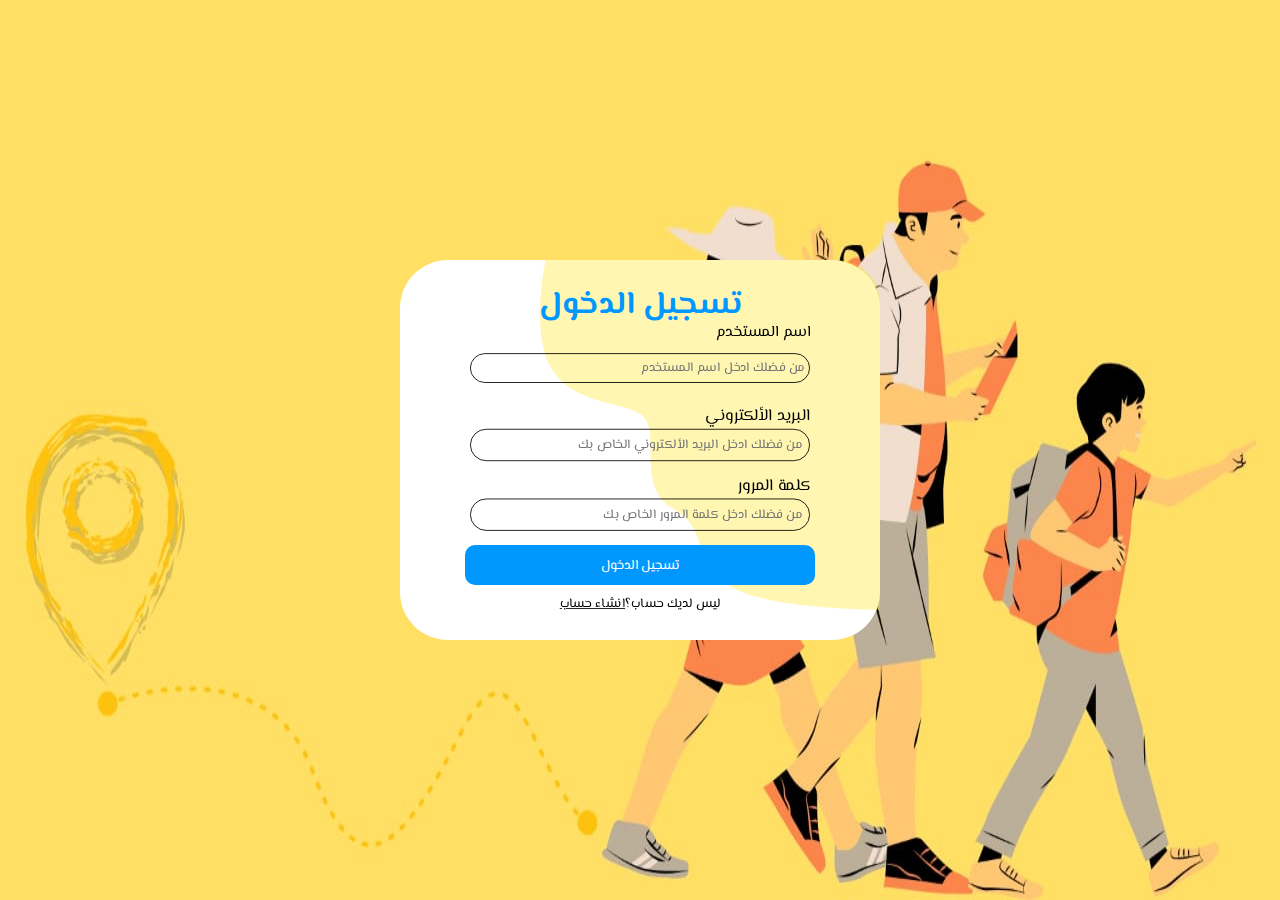
<file: login/Index.html>
<!DOCTYPE html>
<html lang="en">
<head>
    <meta charset="UTF-8">
    <meta name="viewport" content="width=device-width, initial-scale=1.0">
    <title>Log In</title>
    <link rel="preconnect" href="https://fonts.googleapis.com">
<link rel="preconnect" href="https://fonts.gstatic.com" crossorigin>
<link href="https://fonts.googleapis.com/css2?family=El+Messiri:wght@400..700&display=swap" rel="stylesheet">
    <link rel="stylesheet" href="style.css">
</head>
<body>
    <div class="form">
        <img src="../imgs/Decore.png" alt="" class="decore">
        <div class="header">
            <h1>تسجيل الدخول</h1>
        </div>
        <div class="wholetalkingandinfogettingpart">
            <div class="namesandusernamepartwhole">
                <div class="usernamepart">
                    <Label>اسم المستخدم</Label>
                    <input type="text" placeholder="من فضلك ادخل اسم المستخدم">
                </div>
            </div>
            <div class="eamilandpasswordpartwhole">
                <div class="emailpart">
                    <Label>البريد الألكتروني</Label>
                    <input type="text" placeholder="من فضلك ادخل البريد الألكتروني الخاص بك">
                </div>
                <div class="passwordpart">
                    <Label>كلمة المرور</Label>
                    <input type="text" placeholder="من فضلك ادخل كلمة المرور الخاص بك">
                </div>
            </div>
            <div class="alreadyhad">
                <label>ليس لديك حساب؟<a href="../sign in page/Index.html">انشاء حساب</a></label>
            </div>
        </div>
        <button>تسجيل الدخول</button>
    </div>
</body>
</html>
</file>
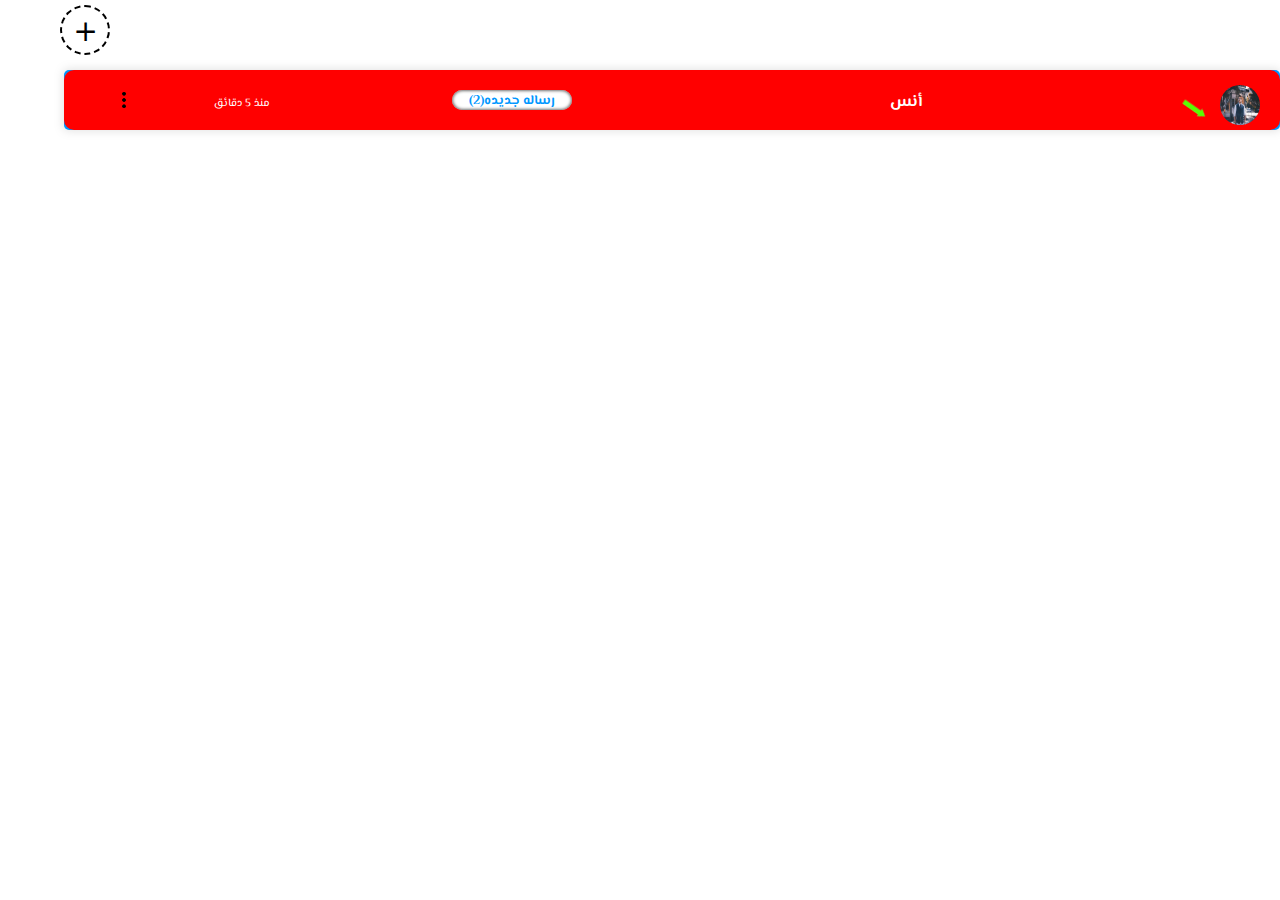
<file: message/index.html>
<!DOCTYPE html>
<html lang="en">
<head>
    <meta charset="UTF-8">
    <meta name="viewport" content="width=device-width, initial-scale=1.0">
    <title>Document</title>
    <link rel="stylesheet" href="style.css">
    <link rel="preconnect" href="https://fonts.googleapis.com">
    <link rel="preconnect" href="https://fonts.gstatic.com" crossorigin>
    <link href="https://fonts.googleapis.com/css2?family=El+Messiri:wght@400..700&display=swap" rel="stylesheet">
</head>
<body>
    <div class="shadow hide" id="shadow">
        <div class="addmesage">
            <span onclick="hidingsendingmsg()">x</span>
            <div class="personsentmessage">
                <h3>ادخل الشخض الذي تريد ارسال اليه الرساله:</h3>
                <select name="" id="nameselect">
                    <option value="محمد">أحمد</option>
                    <option value="يوسف">يوسف</option>
                    <option value="أنس">أنس</option>
                    <option value="محمود">محمود</option>
                </select>
            </div>
            <div class="messagecontentsent">
                <h3>ادخل محتويات الرساله:</h3>
                <textarea name="" id="contentselect"></textarea>
            </div>
            <button class="sendthemsg" onclick="sendmsg()">ارسل الرساله</button>
        </div>
    </div>
    <div class="addedmessageicon" onclick="showingsendingmsg()">
        <span>+</span>
    </div>
    <div class="messages" id="messages">
        <div class="message" id="message" onclick="showingcontent(this)">
            <div class="shadowmsg"></div>
            <div class="notficationinfo hide" id="notficationinfopart">
                <ul>
                    <li onclick="read(havebeenread)">قُرِئت</li>
                    <li>عرض الحساب</li>
                    <li onclick="deletemsg(message)">مسح الرساله</li>
                    <li onclick="block(message)">حظر</li>
                </ul>
            </div>
            <img src="../imgs/personphoto.avif" class="personphoto" alt="">
            <h1> أنس</h1>
            <img src="../imgs/greenarrow-removebg-preview.png" class="incomearrow" alt="">
            <small id="havebeenread">رساله جديده(2)</small>
            <span>منذ 5 دقائق</span>
            <img src="../imgs/dots.png" class="downicon" onclick="notficationinfo(notficationinfopart)" alt="">
        </div>
    </div>
<div class="notficationinfoplus hide" id="1">
    <ul>
        <li onclick="deletemsgplus(this.id)">مسح الرساله</li>
    </ul>
</div>
    <script src="js.js"></script>
</body>
</html>
</file>
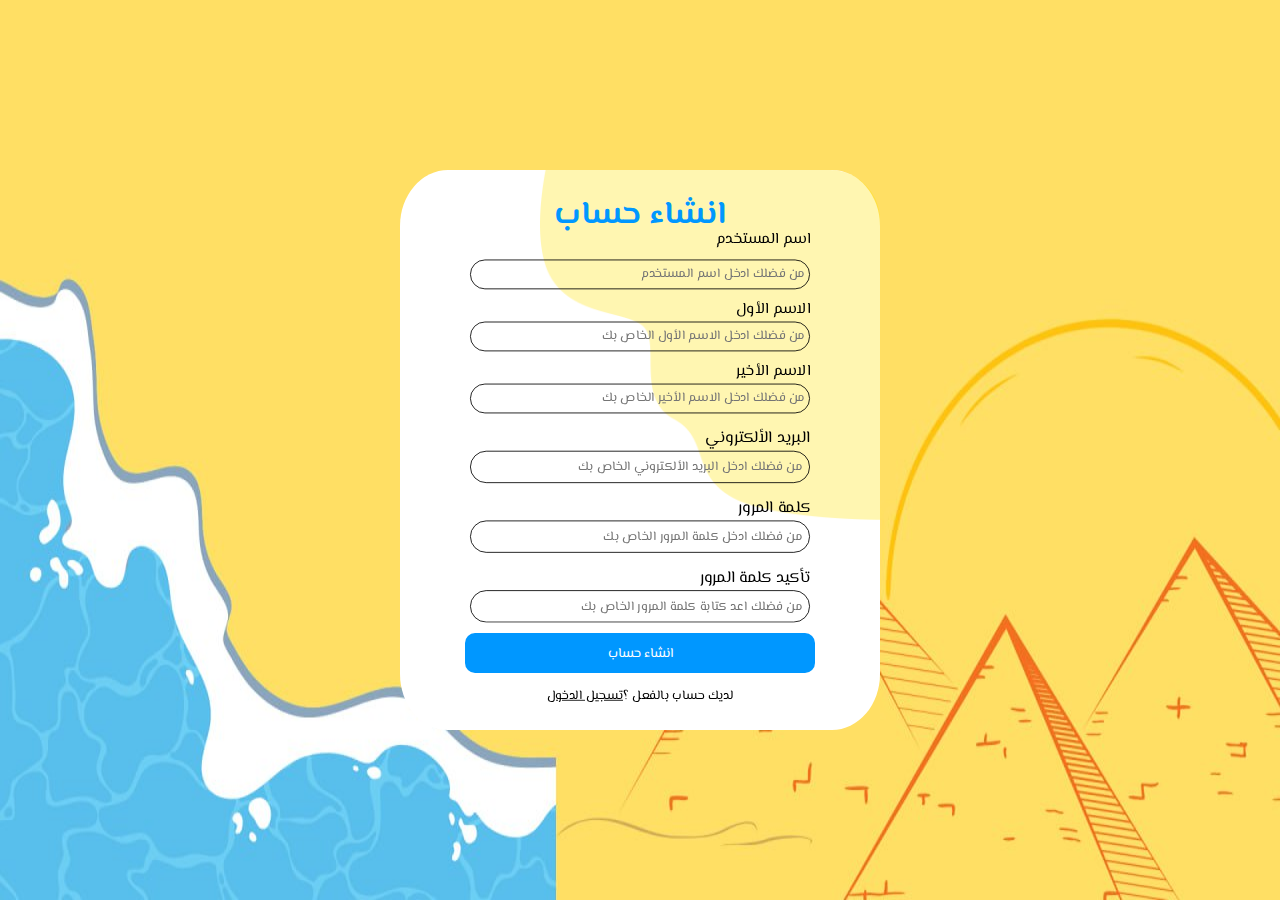
<file: sign in page/Index.html>
<!DOCTYPE html>
<html lang="en">
<head>
    <meta charset="UTF-8">
    <meta name="viewport" content="width=device-width, initial-scale=1.0">
    <title>Sign In</title>
    <link rel="preconnect" href="https://fonts.googleapis.com">
<link rel="preconnect" href="https://fonts.gstatic.com" crossorigin>
<link href="https://fonts.googleapis.com/css2?family=El+Messiri:wght@400..700&display=swap" rel="stylesheet">
    <link rel="stylesheet" href="style.css">
</head>
<body>
    <div class="form">
        <img src="../imgs/Decore.png" alt="" class="decore">
        <div class="header">
            <h1>انشاء حساب</h1>
        </div>
        <div class="wholetalkingandinfogettingpart">
            <div class="namesandusernamepartwhole">
                <div class="usernamepart">
                    <Label>اسم المستخدم</Label>
                    <input type="text" placeholder="من فضلك ادخل اسم المستخدم">
                </div>
                <div class="namespart">
                    <div class="firstnamepart">
                        <Label>الاسم الأول</Label>
                        <input type="text" placeholder="من فضلك ادخل الاسم الأول الخاص بك">
                    </div>
                    <div class="lastnamepasrt">
                        <Label>الاسم الأخير</Label>
                        <input type="text" placeholder="من فضلك ادخل الاسم الأخير الخاص بك">
                    </div>
                </div>
            </div>
            <div class="eamilandpasswordpartwhole">
                <div class="emailpart">
                    <Label>البريد الألكتروني</Label>
                    <input type="text" placeholder="من فضلك ادخل البريد الألكتروني الخاص بك">
                </div>
                <div class="passwordpart">
                    <Label>كلمة المرور</Label>
                    <input type="text" placeholder="من فضلك ادخل كلمة المرور الخاص بك">
                </div>
                <div class="passwordconfirmationpart">
                    <Label>تأكيد كلمة المرور</Label>
                    <input type="text" placeholder="من فضلك اعد كتابة كلمة المرور الخاص بك">
                </div>
            </div>
            <div class="alreadyhad">
                <label>لديك حساب بالفعل ؟<a href="../login/Index.html">تسجيل الدخول</a></label>
            </div>
        </div>
        <button>انشاء حساب</button>
    </div>
</body>
</html>
</file>
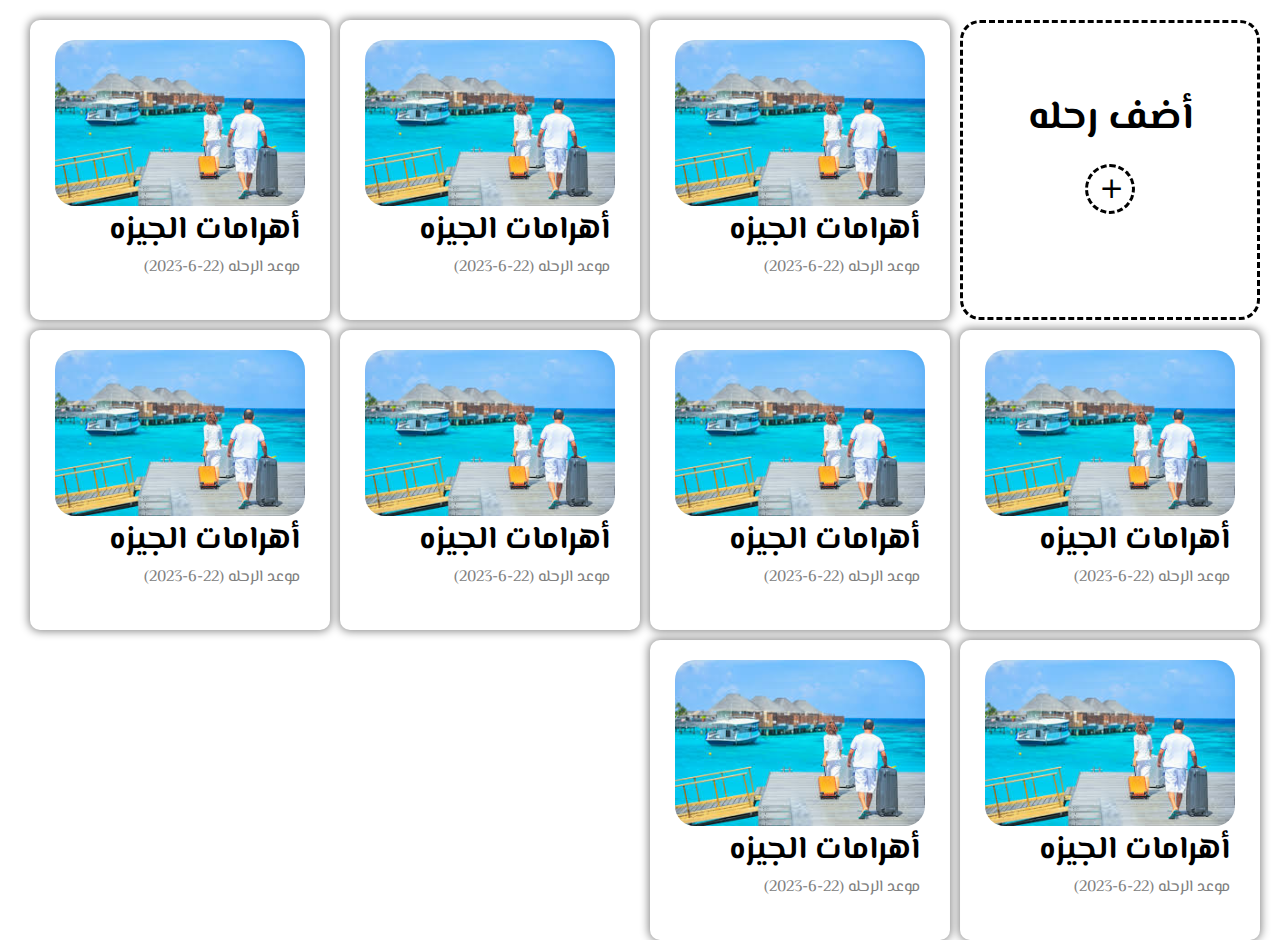
<file: travels/index.html>
<!DOCTYPE html>
<html lang="en">
<head>
    <meta charset="UTF-8">
    <meta name="viewport" content="width=device-width, initial-scale=1.0">
    <title>Document</title>
    <link rel="stylesheet" href="style.css">
    <link rel="preconnect" href="https://fonts.googleapis.com">
    <link rel="preconnect" href="https://fonts.gstatic.com" crossorigin>
    <link href="https://fonts.googleapis.com/css2?family=El+Messiri:wght@400..700&display=swap" rel="stylesheet">
</head>
<body>
    <div class="shadow hide" id="shadow"></div>
    <div class="addingtravelpart hide" id="addingtravelpart">
        <div class="tripname">
            <h2>اسم الرحله</h2>
            <input type="text" id="nameofthetrip">
        </div>
        <div class="tripdate">
            <h2> ميعاد الرحله</h2>
            <input type="date" name="" id="dateofthetrip">
        </div>
        <div class="addingtravel" onclick="addingtravells()">أضف رحله</div>
        <span onclick="hidingaddingtravells()">X</span>
    </div>
    <div class="travels" id="travels">
        <div class="traveladd" id="traveladd" onclick="showingaddingtravells()">
            <h2>أضف رحله</h2>
            <div class="plus">
                <span>+</span>
            </div>
        </div>
        <div class="travel">
            <img src="../imgs/pyamidsimg" alt="">
            <h1>أهرامات الجيزه  </h1>
            <p>موعد الرحله (22-6-2023)</p>
        </div>
        <div class="travel">
            <img src="../imgs/pyamidsimg" alt="">
            <h1>أهرامات الجيزه  </h1>
            <p>موعد الرحله (22-6-2023)</p>
        </div>
        <div class="travel">
            <img src="../imgs/pyamidsimg" alt="">
            <h1>أهرامات الجيزه  </h1>
            <p>موعد الرحله (22-6-2023)</p>
        </div>
        <div class="travel">
            <img src="../imgs/pyamidsimg" alt="">
            <h1>أهرامات الجيزه  </h1>
            <p>موعد الرحله (22-6-2023)</p>
        </div>
        <div class="travel">
            <img src="../imgs/pyamidsimg" alt="">
            <h1>أهرامات الجيزه  </h1>
            <p>موعد الرحله (22-6-2023)</p>
        </div>
        <div class="travel">
            <img src="../imgs/pyamidsimg" alt="">
            <h1>أهرامات الجيزه  </h1>
            <p>موعد الرحله (22-6-2023)</p>
        </div>
        <div class="travel">
            <img src="../imgs/pyamidsimg" alt="">
            <h1>أهرامات الجيزه  </h1>
            <p>موعد الرحله (22-6-2023)</p>
        </div>
        <div class="travel">
            <img src="../imgs/pyamidsimg" alt="">
            <h1>أهرامات الجيزه  </h1>
            <p>موعد الرحله (22-6-2023)</p>
        </div>
        <div class="travel">
            <img src="../imgs/pyamidsimg" alt="">
            <h1>أهرامات الجيزه  </h1>
            <p>موعد الرحله (22-6-2023)</p>
        </div>
    </div>
    <script src="js.js"></script>
</body>
</html>
</file>
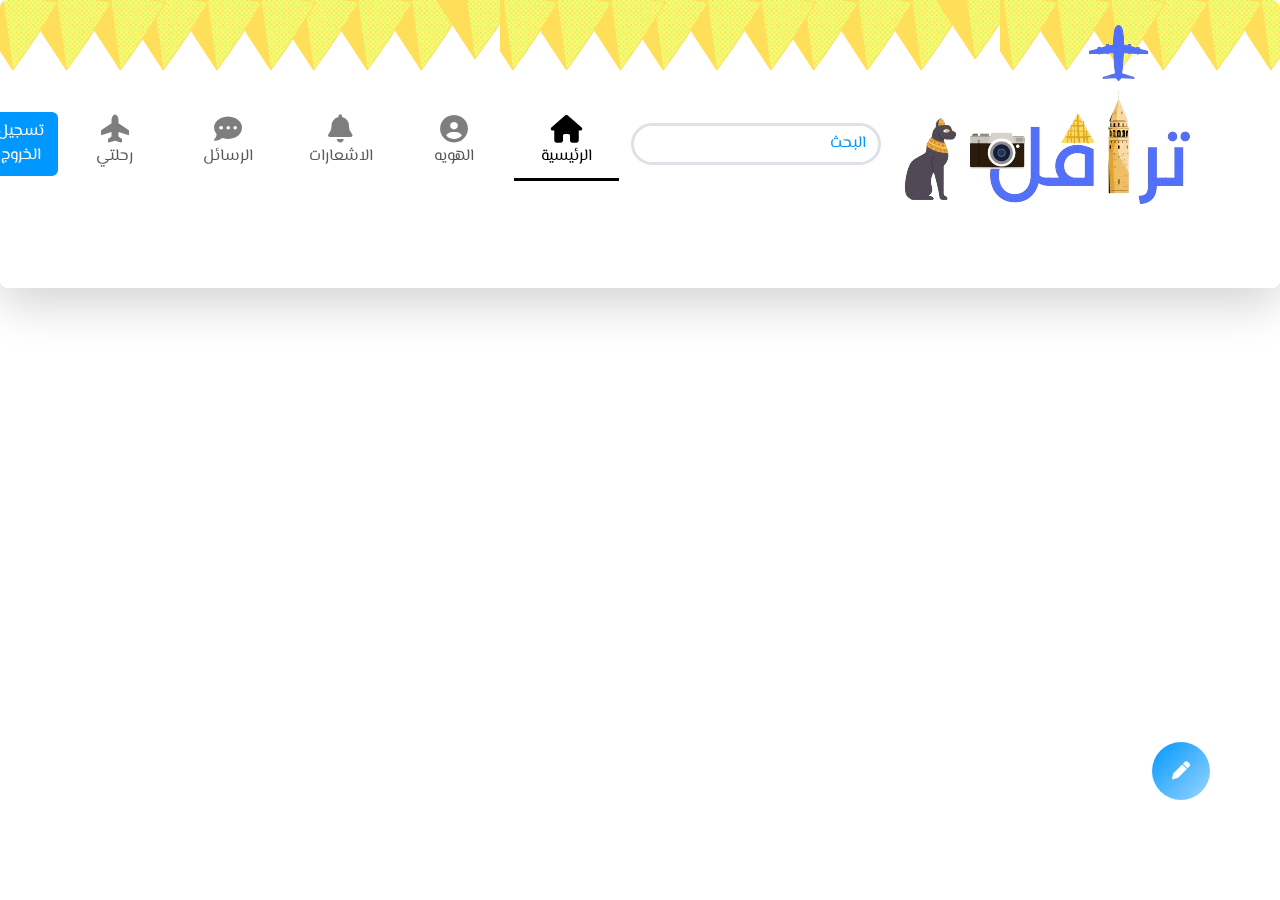
<file: --master/--main/index.html>
<!DOCTYPE html>
<html lang="ar" dir="rtl">
<head>
    <meta charset="UTF-8">
    <meta name="viewport" content="width=device-width, initial-scale=1.0">
    <!-- Google Font -->
    <link rel="preconnect" href="https://fonts.googleapis.com">
    <link rel="preconnect" href="https://fonts.gstatic.com" crossorigin>
    <link href="https://fonts.googleapis.com/css2?family=El+Messiri:wght@400..700&display=swap" rel="stylesheet">
    <!-- Font Awesome -->
    <link rel="stylesheet" href="assets/css/all.min.css">
    <!-- BootStrap Css Rtl -->
    <link rel="stylesheet" href="assets/css/bootstrap.rtl.min.css">
    <!-- Main Styles -->
    <link rel="stylesheet" href="assets/css/style.css">
    <!-- Media File -->
    <link rel="stylesheet" href="assets/css/media.css">
    <!-- Title -->
    <title>سواح</title>
    <!-- Css mohamed code -->
     <link rel="stylesheet" href="mohamed codes/style.css">
</head>
<body>
<!-- Add Post Modal -->
    <div class="modal fade" id="exampleModal" tabindex="-1" aria-labelledby="exampleModalLabel" aria-hidden="true">
        <div class="modal-dialog">
            <div class="modal-content">
            <div class="modal-header">
                <h1 class="modal-title fs-5" id="exampleModalLabel">انشاء منشور جديد : </h1>
                <button type="button" class="btn-close" data-bs-dismiss="modal" aria-label="Close"></button>
            </div>
            <div class="modal-body">
                <form>
                    <div class="mb-3">
                        <label for="postTitle" class="col-form-label">عنوان المنشور:</label>
                        <input type="text" class="form-control" id="postTitle">
                    </div>
                    <div class="mb-3">
                        <label for="postDes" class="col-form-label">وصف المنشور:</label>
                        <input type="text" class="form-control" id="postDes">
                    </div>
                    <div class="mb-3">
                        <label for="postKeyWords" class="col-form-label">كلمه مفتاحيه: </label>
                        <input type="text" class="form-control" placeholder="الكلمه مفصوله بفصله(,)" id="postKeyWords">
                    </div>
                    <div class="mb-3">
                        <label for="postImage" class="col-form-label">صوره المنشور: </label>
                        <input type="file" class="form-control" id="postImage">
                    </div>
                </form>
            </div>
            <div class="modal-footer">
                <button type="button" id="addPostBtn" data-bs-dismiss="modal" aria-label="Close" class="btn btn-primary">انشاء منشور</button>
            </div>
            </div>
        </div>
    </div>
    <!-- Edit Post modal -->
    <div class="modal fade" id="editpost" tabindex="-1" aria-labelledby="exampleModalLabel" aria-hidden="true">
        <div class="modal-dialog">
            <div class="modal-content">
            <div class="modal-header">
                <h1 class="modal-title fs-5" id="exampleModalLabel">تعديل المنشور : </h1>
                <button type="button" class="btn-close" data-bs-dismiss="modal" aria-label="Close"></button>
            </div>
            <div class="modal-body">
                <form>
                    <div class="mb-3">
                        <label for="newPostTitle" class="col-form-label">:العنوان الجديد</label>
                        <input type="text" class="form-control" id="newPostTitle">
                    </div>
                    <div class="mb-3">
                        <label for="newPostDes" class="col-form-label">الوصف الجديد : </label>
                        <input type="text" class="form-control" id="newPostDes">
                    </div>
                    <div class="mb-3">
                        <label for="postKeyWords" class="col-form-label">كلمه مفتاحيه: </label>
                        <input type="text" class="form-control" placeholder="الكلمه مفصوله بفصله(,)" id="postKeyWords">
                    </div>
                    <div class="mb-3">
                        <label for="newPostImage" class="col-form-label">صوره المنشور الجديده: </label>
                        <input type="file" class="form-control" id="newPostImage">
                    </div>
                </form>
            </div>
            <div class="modal-footer">
                <button type="button" id="" data-bs-dismiss="modal" aria-label="Close" class="btn btn-primary">تعديل</button>
            </div>
            </div>
        </div>
    </div>
    <!-- Edit Portfolio Modal -->
    <div class="modal fade" id="editportfolio" tabindex="-1" aria-labelledby="exampleModalLabel" aria-hidden="true">
        <div class="modal-dialog">
            <div class="modal-content">
            <div class="modal-header">
                <h1 class="modal-title fs-5" id="exampleModalLabel">تعديل الملف الشخصي : </h1>
                <button type="button" class="btn-close" data-bs-dismiss="modal" aria-label="Close"></button>
            </div>
            <div class="modal-body">
                <form>
                    <div class="mb-3">
                        <label for="name" class="col-form-label">:الاسم</label>
                        <input type="text" class="form-control" id="name">
                    </div>
                    <div class="mb-3">
                        <label for="aboutMe" class="col-form-label">عني : </label>
                        <input type="text" class="form-control" id="aboutMe">
                    </div>
                    <div class="mb-3">
                        <label for="userImg" class="col-form-label">الصوره الشخصيه: </label>
                        <input type="file" class="form-control" id="userImg">
                    </div>
                    <div class="mb-3">
                        <label for="coverimg" class="col-form-label">صور الهامش</label>
                        <input type="file" class="form-control" id="coverimg">
                    </div>
                </form>
            </div>
            <div class="modal-footer">
                <button type="button" id="" data-bs-dismiss="modal" aria-label="Close" class="btn btn-primary">تعديل</button>
            </div>
            </div>
        </div>
    </div>

    <!-- Header Section -->
    <header>
        <nav id="navbar" class="navbar py-2 rounded-3 shadow-lg w-100 fixed-top navbar-expand-lg">
            <div class="container px-3">
                <img src="public/imgs/ترافل-removebg-preview.png" class="navbar-brand mt-n1" alt="">
                <form role="search">
                    <input class="form-control me-2" type="search" placeholder="البحث" id="searchInput" aria-label="Search">
                </form>
                <button class="navbar-toggler" type="button" data-bs-toggle="collapse" data-bs-target="#navbarSupportedContent" aria-controls="navbarSupportedContent" aria-expanded="false" aria-label="Toggle navigation">
                <span class="navbar-toggler-icon"></span>
                </button>
                <div class="collapse navbar-collapse" id="navbarSupportedContent">
                <ul class="navbar-nav m-auto d-flex align-items-center mb-2 mb-lg-0">
                    <li class="nav-item">
                        <a class="nav-link act fw-normal px-4 py-2 mx-1 d-flex flex-column align-items-center" aria-current="page" id="homelink" data-target="home" title="الرئيسية"><i class="fa-solid fa-house fs-3"></i><h3 class="fs-6 fw-light text-center m-1">الرئيسية</h3></a>
                    </li>
                    <li class="nav-item">
                        <a class="nav-link fw-normal px-4 py-2 mx-1 d-flex flex-column align-items-center" id="portfoliolink" data-target="portfolio" title="الهويه"><i class="fa-solid fa-circle-user fs-3"></i></i><h3 class="fs-6 fw-light text-center m-1">الهويه</h3></a>
                    </li>
                    <li class="nav-item">
                        <a class="nav-link fw-normal px-4 py-2 mx-1 d-flex flex-column align-items-center" id="noticeslink" data-target="notifications" title="الاشعارات"><i class="fa-solid fa-bell fs-3"></i><h3 class="fs-6 fw-light text-center m-1">الاشعارات</h3></a>
                    </li>
                    <li class="nav-item">
                        <a class="nav-link fw-normal px-4 py-2 mx-1 d-flex flex-column align-items-center" id="messagelink" data-target="message" title="الرسائل"><i class="fa-solid fa-comment-dots fs-3"></i><h3 class="fs-6 fw-light text-center m-1">الرسائل</h3></a>
                    </li>
                    <li class="nav-item">
                        <a class="nav-link fw-normal px-4 py-2 mx-1 d-flex flex-column align-items-center" id="tripslink" data-target="trips" title="رحلتي"><i class="fa-solid fa-plane-up fs-3"></i><h3 class="fs-6 fw-light text-center m-1">رحلتي</h3></a>
                    </li>
                </ul>
                <div class="d-flex gap-3">
                    <button class="btn signOut" type="submit"><a class="white" href="#" style="color: white; text-decoration: none;" onclick="Signout()">تسجيل الخروج</a></button>
                    <!-- <button class="btn logIn" type="submit"><a class="white" href="login.html">تسجيل الدخول</a></button>
                    <button class="btn signUp" type="submit"><a class="white" href="signup.html">انشاء حساب</a></button> -->
                </div>
                </div>
            </div>
        </nav>
    </header>
    <!-- Home Section -->
    <section class="home pt-5" id="home">
        <button type="button" class="position-fixed border-0 add text-white rounded-circle d-flex justify-content-center align-items-center" data-bs-toggle="modal" data-bs-target="#exampleModal" data-bs-whatever="@mdo"><i class="fa-solid fa-pen"></i></button>
        <div class="container">
            <div class="d-flex justify-content-center">
                <div class="col-lg-5 col-md-12">
                    <div id="posts" class="d-flex flex-column-reverse">
                    </div>
                </div>
            </div>
        </div>
    </section>
    <!--Portfolio Section -->
    <section id="portfolio" class="portfolio-section pt-5">
        <!-- <button type="button" class="position-fixed border-0 add text-white rounded-circle d-flex justify-content-center align-items-center" data-bs-toggle="modal" data-bs-target="#editportfolio" data-bs-whatever="@mdo"><i class="fa-solid fa-pen"></i></button> -->
        <div class="container">
            <div class="d-flex justify-content-center">
                <div class="col-lg-6 col-md-12">
                    <div class="portfolio overflow-hidden rounded-4">
                        <div class="caver-container pb-1 position-relative">
                            <img src="public/imgs/img1.jfif" class="w-100 caver" alt="Caver Img">
                            <img src="public/imgs/user.webp" class="rounded-circle user position-absolute" alt="User Img">
                        </div>
                        <div class="text d-flex ps-2 pb-2">
                            <div class="">
                                <h3 class="fs-1 fw-semibold">يوسف احمد</h3>
                                <p class="fs-6">.أبجد هوز حطى كلمن هوى ، إجراءات المراقبة المعززة. التوازن ، الاحتياجات الأكبر لرفض المتعة ، جدًا إجراء قطع سلس عبث </p>
                                <p class="opacity-75">المنوفيه مصر</p>
                                <p class="follow">المشتركين 3000 . الاصدقاءة 200</p>
                            </div>
                            <button title="Edit" type="button" data-bs-toggle="modal" data-bs-target="#editportfolio" data-bs-whatever="@mdo" class="border-0 edit text-white rounded-circle"><i class="fa-solid fa-pen"></i></button>
                        </div>
                    </div>
                    <div class="posts px-3 pt-3 pb-4 rounded-4 mt-1">
                        <h3 class="text-dark fw-bolder my-3">منشوراتي : </h3>
                        <div id="cards" class="cards d-flex flex-column-reverse">
                        </div>
                    </div>
                </div>
            </div>
        </div>
    </section>
    <!-- Notifications Section -->
    <section id="notifications" class="pt-5">
        <div class="container">
            <div class="d-flex justify-content-center">
            <div class="col-lg-8 col-md-12">
                <div class="notifications">
                <div class="notification p-3 d-flex align-items-center gap-3">
                    <div class="image rounded-circle overflow-hidden">
                    <img src="public/imgs/user.webp" class="w-100 rounded-circle h-100" alt="User Image">
                    </div>
                    <div class="text">
                    <p class="text-dark"><span>نشر يوسف:</span> أبجد هوز حطى كلمن هوى، إجراءات المراقبة المعززة. التوازن، الاحتياجات.</p>
                    </div>
                </div>
                <div class="notification p-3 d-flex align-items-center gap-3">
                    <div class="image rounded-circle overflow-hidden">
                    <img src="public/imgs/user2.png" class="w-100 rounded-circle h-100" alt="User Image">
                    </div>
                    <div class="text">
                    <p class="text-dark"><span>علق محمد:</span> أبجد هوز حطى كلمن هوى، إجراءات المراقبة المعززة. التوازن، الاحتياجات.</p>
                    </div>
                </div>
                <div class="notification p-3 d-flex align-items-center gap-3">
                    <div class="image rounded-circle overflow-hidden">
                    <img src="public/imgs/user.webp" class="w-100 rounded-circle h-100" alt="User Image">
                    </div>
                    <div class="text">
                    <p class="text-dark"><span>علق يوسف:</span> أبجد هوز حطى كلمن هوى، إجراءات المراقبة المعززة. التوازن، الاحتياجات.</p>
                    </div>
                </div>
                <div class="notification p-3 d-flex align-items-center gap-3">
                    <div class="image rounded-circle overflow-hidden">
                    <img src="public/imgs/user2.png" class="w-100 rounded-circle h-100" alt="User Image">
                    </div>
                    <div class="text">
                    <p class="text-dark"><span>نشر محمد:</span> أبجد هوز حطى كلمن هوى، إجراءات المراقبة المعززة. التوازن، الاحتياجات.</p>
                    </div>
                </div>
                <div class="notification p-3 d-flex align-items-center gap-3">
                    <div class="image rounded-circle overflow-hidden">
                    <img src="public/imgs/user.webp" class="w-100 rounded-circle h-100" alt="User Image">
                    </div>
                    <div class="text">
                    <p class="text-dark"><span>علق يوسف:</span> أبجد هوز حطى كلمن هوى، إجراءات المراقبة المعززة. التوازن، الاحتياجات.</p>
                    </div>
                </div>
                <div class="notification p-3 d-flex align-items-center gap-3">
                    <div class="image rounded-circle overflow-hidden">
                    <img src="public/imgs/user2.png" class="w-100 rounded-circle h-100" alt="User Image">
                    </div>
                    <div class="text">
                    <p class="text-dark"><span>علق محمد:</span> أبجد هوز حطى كلمن هوى، إجراءات المراقبة المعززة. التوازن، الاحتياجات.</p>
                    </div>
                </div>
                <div class="notification p-3 d-flex align-items-center gap-3">
                    <div class="image rounded-circle overflow-hidden">
                    <img src="public/imgs/user.webp" class="w-100 rounded-circle h-100" alt="User Image">
                    </div>
                    <div class="text">
                    <p class="text-dark"><span>علق يوسف:</span> أبجد هوز حطى كلمن هوى، إجراءات المراقبة المعززة. التوازن، الاحتياجات.</p>
                    </div>
                </div>
                <div class="notification p-3 d-flex align-items-center gap-3">
                    <div class="image rounded-circle overflow-hidden">
                    <img src="public/imgs/user.webp" class="w-100 rounded-circle h-100" alt="User Image">
                    </div>
                    <div class="text">
                    <p class="text-dark"><span>علق يوسف:</span> أبجد هوز حطى كلمن هوى، إجراءات المراقبة المعززة. التوازن، الاحتياجات.</p>
                    </div>
                </div>
                <div class="notification p-3 d-flex align-items-center gap-3">
                    <div class="image rounded-circle overflow-hidden">
                    <img src="public/imgs/user.webp" class="w-100 rounded-circle h-100" alt="User Image">
                    </div>
                    <div class="text">
                    <p class="text-dark"><span>علق يوسف:</span> أبجد هوز حطى كلمن هوى، إجراءات المراقبة المعززة. التوازن، الاحتياجات.</p>
                    </div>
                </div>
                <div class="notification p-3 d-flex align-items-center gap-3">
                    <div class="image rounded-circle overflow-hidden">
                    <img src="public/imgs/user.webp" class="w-100 rounded-circle h-100" alt="User Image">
                    </div>
                    <div class="text">
                    <p class="text-dark"><span>علق يوسف:</span> أبجد هوز حطى كلمن هوى، إجراءات المراقبة المعززة. التوازن، الاحتياجات.</p>
                    </div>
                </div>
                </div>
            </div>
            </div>
        </div>
    </section>
    <!-- Messages Section -->
    <section id="message" class="min-vh-100 pt-5">
        <div class="shadowpro hide" id="shadowpro">
                <div class="addmesage">
                    <span onclick="hidingsendingmsg()">x</span>
                    <div class="personsentmessage">
                        <h3>ادخل الشخض الذي تريد ارسال اليه الرساله:</h3>
                        <select name="" id="nameselect">
                            <option value="محمد">أحمد</option>
                            <option value="يوسف">يوسف</option>
                            <option value="أنس">أنس</option>
                            <option value="محمود">محمود</option>
                        </select>
                    </div>
                    <div class="messagecontentsent">
                        <h3>ادخل محتويات الرساله:</h3>
                        <textarea name="" id="contentselect"></textarea>
                    </div>
                    <button class="sendthemsg" onclick="sendmsg()">ارسل الرساله</button>
                </div>
            </div>
            <div class="addedmessageicon" onclick="showingsendingmsg()">
                <span>+</span>
            </div>
            <div class="messages" id="messages">
                <div class="message" id="messagewhole">
                    <div class="shadowmsg"  onclick="showingcontent(messagewhole)"></div>
                    <div class="notficationinfo hide" id="notficationinfopart">
                        <ul>
                            <li onclick="read(havebeenread)">قُرِئت</li>
                            <li>عرض الحساب</li>
                            <li onclick="deletemsg(messagewhole)">مسح الرساله</li>
                            <li onclick="block(messagewhole)">حظر</li>
                        </ul>
                    </div>
                    <img src="../imgs/personphoto.avif" class="personphoto" alt="">
                    <h1> أنس</h1>
                    <img src="../imgs/greenarrow-removebg-preview.png" class="incomearrow" alt="">
                    <small id="havebeenread">رساله جديده(2)</small>
                    <span>منذ 5 دقائق</span>
                    <img src="../imgs/dots.png" class="downicon" onclick="notficationinfo(notficationinfopart)" alt="">
                </div>
            </div>
        <div class="notficationinfoplus hide" id="1">
            <ul>
                <li onclick="deletemsgplus(messagewholeplus)">مسح الرساله</li>
            </ul>
        </div>        
    </section>
    <!-- My Trips Section -->
    <section id="trips" class="pt-5 min-vh-100 trips">
        <div class="container">
            <div class="addtravel d-flex justify-content-end">
                <button type="button" data-bs-toggle="modal" data-bs-target="#addtravel" data-bs-whatever="@mdo" class="fs-2 fw-bold mb-3 rounded-circle d-flex justify-content-center align-items-center"><span>+</span></button>
            </div>
            <div class="row g-3">
            </div>
        </div>
    </section>
    <!-- Jquery -->
    <script src="https://code.jquery.com/jquery-3.6.0.min.js"></script>
    <!-- BootStrap Js -->
    <script src="assets/js/bootstrap.bundle.min.js"></script>
    <!-- Main Scripts -->
    <script src="assets/js/script.js"></script>
    <!-- mohamed js code -->
     <script src="mohamed codes/js.js"></script>
</body>
</html>
</file>
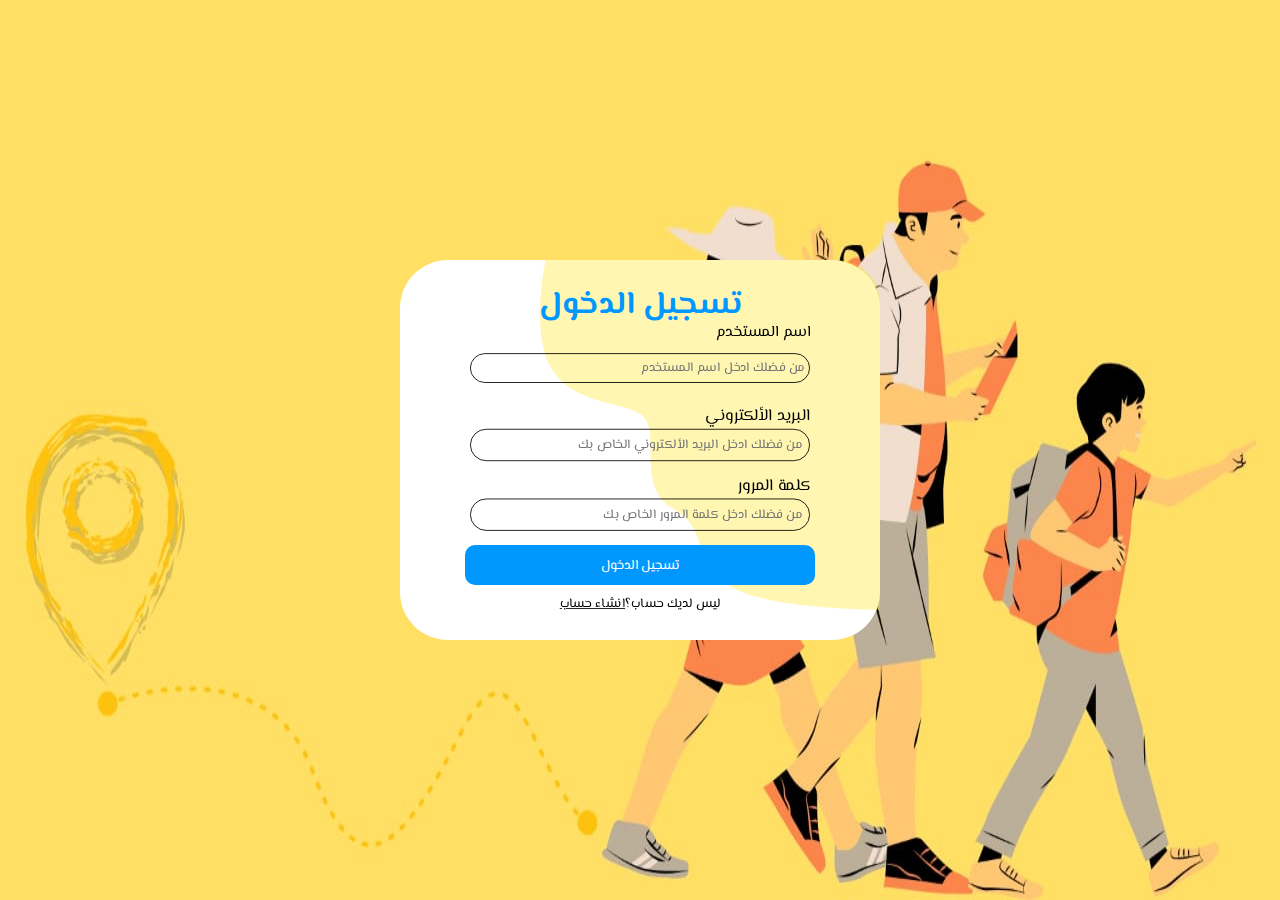
<file: --master/login/Index.html>
<!DOCTYPE html>
<html lang="en">
<head>
    <meta charset="UTF-8">
    <meta name="viewport" content="width=device-width, initial-scale=1.0">
    <title>Log In</title>
    <link rel="preconnect" href="https://fonts.googleapis.com">
<link rel="preconnect" href="https://fonts.gstatic.com" crossorigin>
<link href="https://fonts.googleapis.com/css2?family=El+Messiri:wght@400..700&display=swap" rel="stylesheet">
    <link rel="stylesheet" href="style.css">
</head>
<body>
    <div class="form">
        <img src="../imgs/Decore.png" alt="" class="decore">
        <div class="header">
            <h1>تسجيل الدخول</h1>
        </div>
        <div class="wholetalkingandinfogettingpart">
            <div class="namesandusernamepartwhole">
                <div class="usernamepart">
                    <Label>اسم المستخدم</Label>
                    <input id="nameinput" type="text" placeholder="من فضلك ادخل اسم المستخدم">
                </div>
            </div>
            <div class="eamilandpasswordpartwhole">
                <div class="emailpart">
                    <Label>البريد الألكتروني</Label>
                    <input id="emailinput" type="text" placeholder="من فضلك ادخل البريد الألكتروني الخاص بك">
                </div>
                <div class="passwordpart">
                    <Label>كلمة المرور</Label>
                    <input id="passwordinput" type="text" placeholder="من فضلك ادخل كلمة المرور الخاص بك">
                </div>
            </div>
            <div class="alreadyhad">
                <label>ليس لديك حساب؟<a href="../sign in page/Index.html">انشاء حساب</a></label>
            </div>
        </div>
        <button id="loginbtn" onclick="loggingin()">تسجيل الدخول</button>
    </div>
    <script src="js.js"></script>
</body>
</html>
</file>
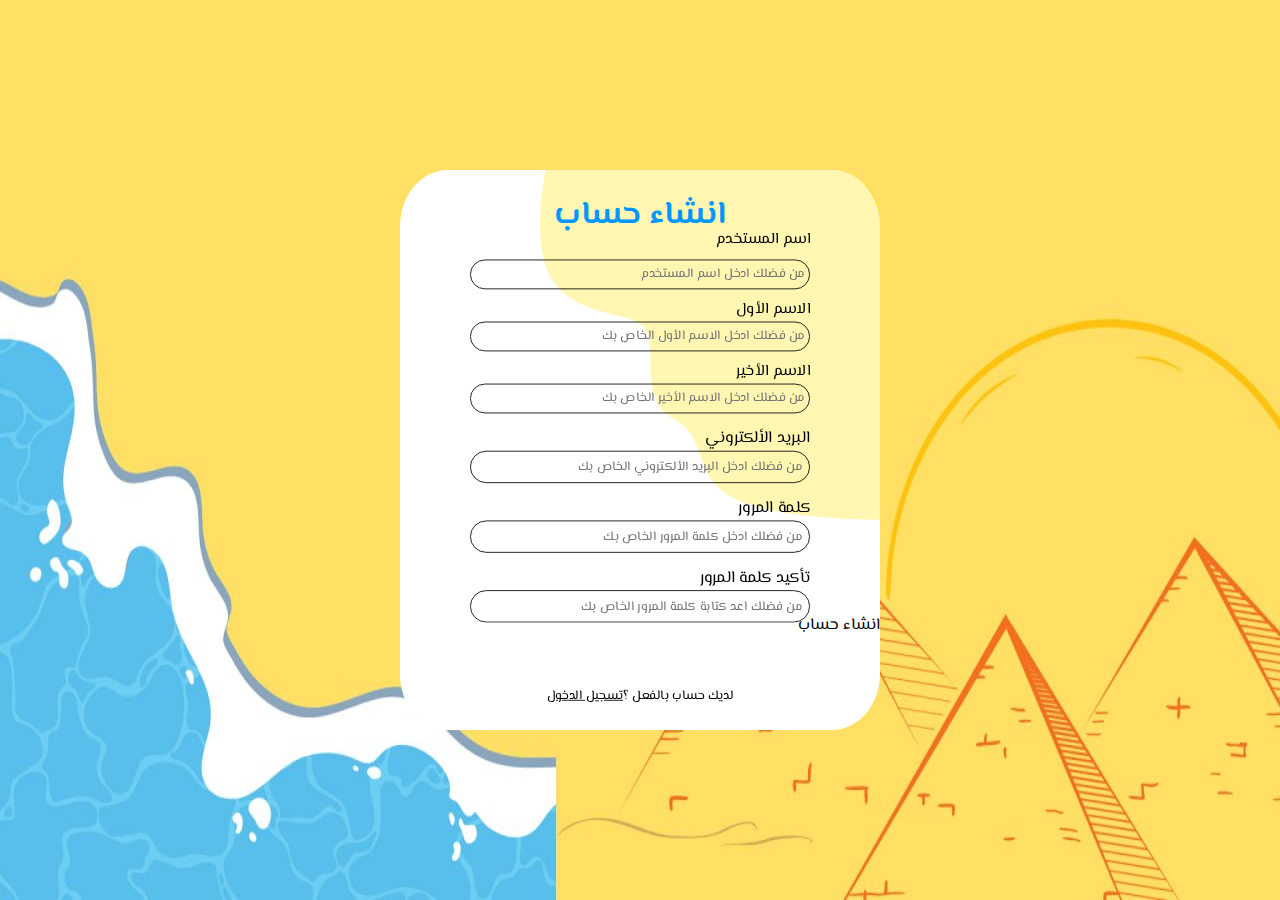
<file: --master/sign in page/Index.html>
<!DOCTYPE html>
<html lang="en">
<head>
    <meta charset="UTF-8">
    <meta name="viewport" content="width=device-width, initial-scale=1.0">
    <title>Sign In</title>
    <link rel="preconnect" href="https://fonts.googleapis.com">
<link rel="preconnect" href="https://fonts.gstatic.com" crossorigin>
<link href="https://fonts.googleapis.com/css2?family=El+Messiri:wght@400..700&display=swap" rel="stylesheet">
    <link rel="stylesheet" href="style.css">
</head>
<body>
    <div class="form">
        <img src="../imgs/Decore.png" alt="" class="decore">
        <div class="header">
            <h1>انشاء حساب</h1>
        </div>
        <div class="wholetalkingandinfogettingpart">
            <div class="namesandusernamepartwhole">
                <div class="usernamepart">
                    <Label>اسم المستخدم</Label>
                    <input id="usernameinput type="text" placeholder="من فضلك ادخل اسم المستخدم">
                </div>
                <div class="namespart">
                    <div class="firstnamepart">
                        <Label>الاسم الأول</Label>
                        <input id="firstnameinput" type="text" placeholder="من فضلك ادخل الاسم الأول الخاص بك">
                    </div>
                    <div class="lastnamepasrt">
                        <Label>الاسم الأخير</Label>
                        <input id="lastnameinput" type="text" placeholder="من فضلك ادخل الاسم الأخير الخاص بك">
                    </div>
                </div>
            </div>
            <div class="eamilandpasswordpartwhole">
                <div class="emailpart">
                    <Label>البريد الألكتروني</Label>
                    <input id="emailinput" type="text" placeholder="من فضلك ادخل البريد الألكتروني الخاص بك">
                </div>
                <div class="passwordpart">
                    <Label>كلمة المرور</Label>
                    <input id="passwordinput" type="text" placeholder="من فضلك ادخل كلمة المرور الخاص بك">
                </div>
                <div class="passwordconfirmationpart">
                    <Label>تأكيد كلمة المرور</Label>
                    <input id="passwordconfirmationinput" type="text" placeholder="من فضلك اعد كتابة كلمة المرور الخاص بك">
                </div>
            </div>
            <div class="alreadyhad">
                <label>لديك حساب بالفعل ؟<a href="../login/Index.html">تسجيل الدخول</a></label>
            </div>
        </div>
        <div class="btn" onclick="signingin()">انشاء حساب</div>
    </div>
</body>
</html>
</file>
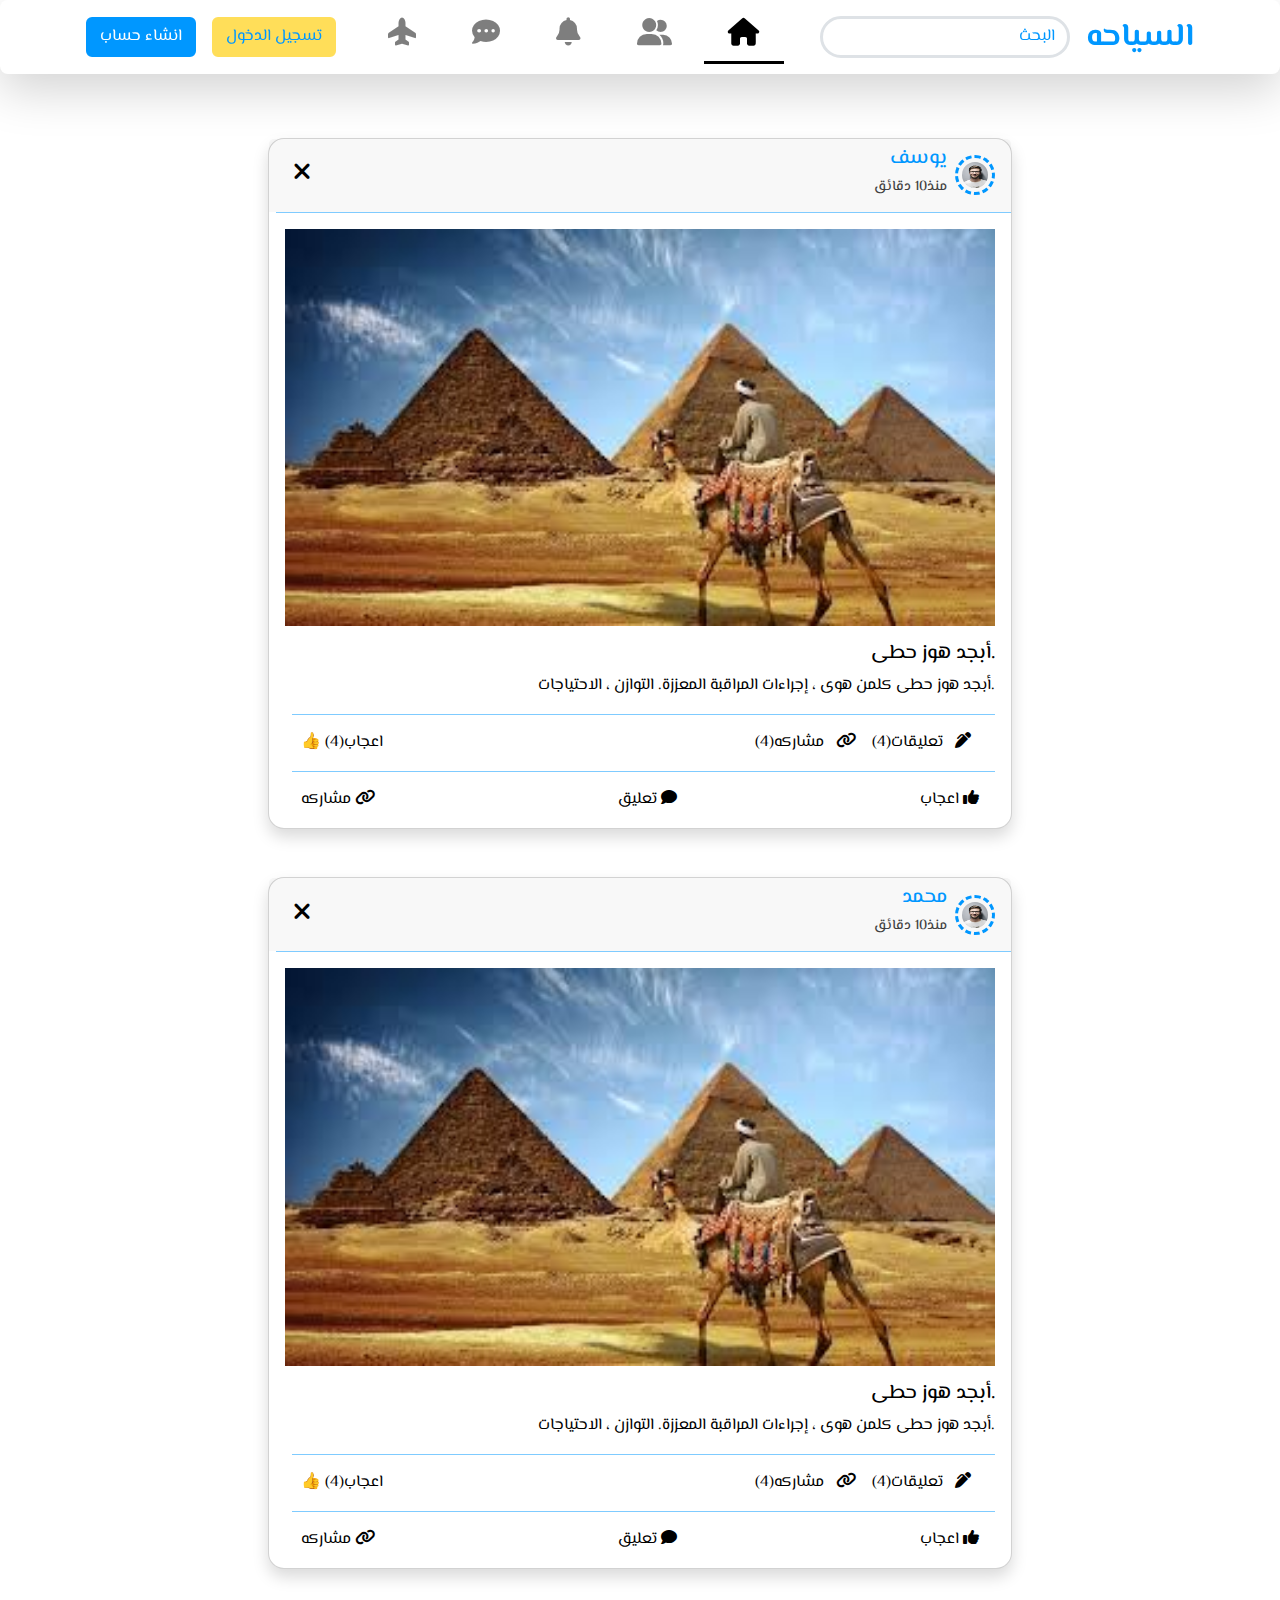
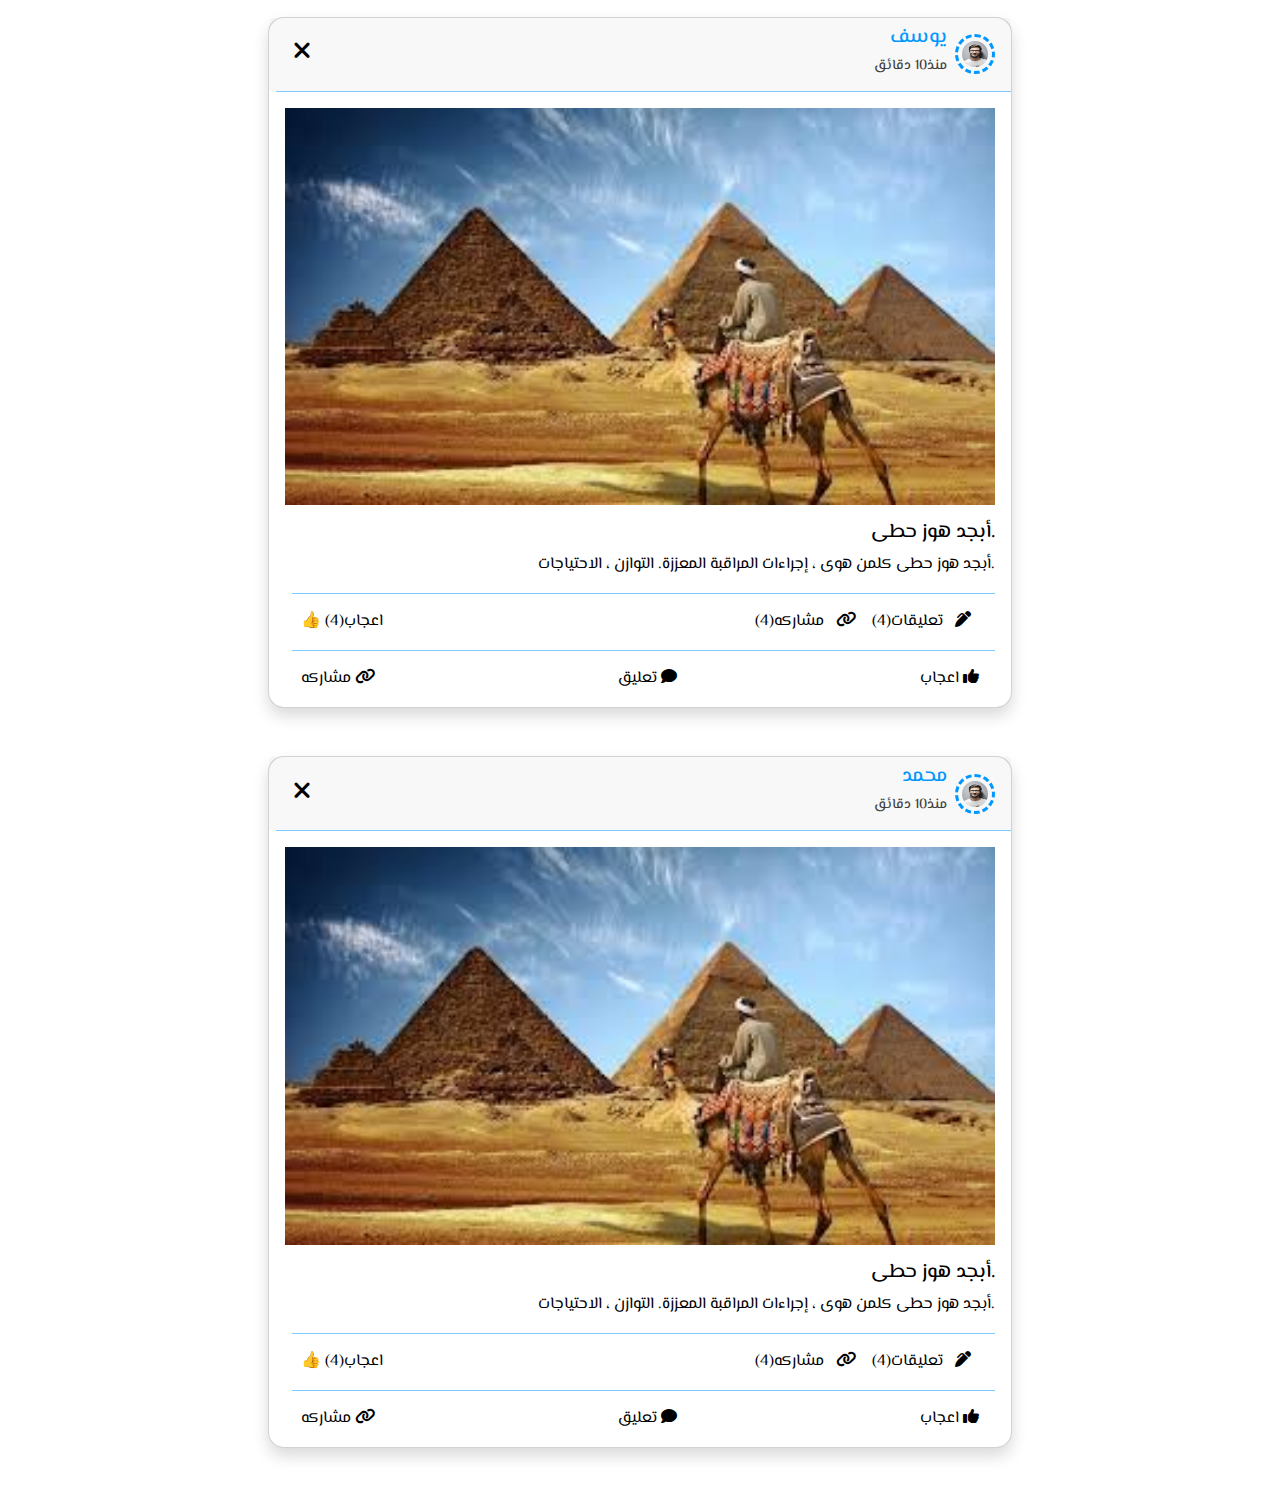
<file: home/--main/index.html>
<!DOCTYPE html>
<html lang="ar" dir="rtl">
<head>
    <meta charset="UTF-8">
    <meta name="viewport" content="width=device-width, initial-scale=1.0">
    <!-- Google Font -->
    <link rel="preconnect" href="https://fonts.googleapis.com">
    <link rel="preconnect" href="https://fonts.gstatic.com" crossorigin>
    <link href="https://fonts.googleapis.com/css2?family=El+Messiri:wght@400..700&display=swap" rel="stylesheet">
    <!-- Font Awesome -->
    <link rel="stylesheet" href="assets/css/all.min.css">
    <!-- BootStrap Css Rtl -->
    <link rel="stylesheet" href="assets/css/bootstrap.rtl.min.css">
    <!-- Main Styles -->
    <link rel="stylesheet" href="assets/css/style.css">
    <!-- Media File -->
    <link rel="stylesheet" href="assets/css/media.css">
    <!-- Title -->
    <title>السياحه</title>
    <!-- css file -->
     <link rel="stylesheet" href="style.css">
</head>
<body class="pb-5">
    <header>
        <nav id="navbar" class="navbar py-2 rounded-3 shadow-lg w-100 fixed-top navbar-expand-lg">
            <div class="container px-3">
                <a class="navbar-brand fs-2 fw-bold" href="#">السياحه</a>
                <form role="search">
                    <input class="form-control me-2" type="search" placeholder="البحث" aria-label="Search">
                </form>
                <button class="navbar-toggler" type="button" data-bs-toggle="collapse" data-bs-target="#navbarSupportedContent" aria-controls="navbarSupportedContent" aria-expanded="false" aria-label="Toggle navigation">
                <span class="navbar-toggler-icon"></span>
                </button>
                <div class="collapse navbar-collapse" id="navbarSupportedContent">
                <ul class="navbar-nav m-auto mb-2 mb-lg-0">
                    <li class="nav-item">
                        <a class="nav-link act fw-normal px-4 py-2 mx-1" aria-current="page" id="homelink" data-target="home"><i class="fa-solid fa-house fs-3"></i></a>
                    </li>
                    <li class="nav-item">
                        <a class="nav-link fw-normal px-4 py-2 mx-1" id="portfoliolink" data-target="portfolio"><i class="fa-solid fa-user-group fs-3"></i></a>
                    </li>
                    <li class="nav-item">
                        <a class="nav-link fw-normal px-4 py-2 mx-1" id="noticeslink" data-target="notifications"><i class="fa-solid fa-bell fs-3"></i></a>
                    </li>
                    <li class="nav-item">
                        <a class="nav-link fw-normal px-4 py-2 mx-1" id="messagelink" data-target="message"><i class="fa-solid fa-comment-dots fs-3"></i></a>
                    </li>
                    <li class="nav-item">
                        <a class="nav-link fw-normal px-4 py-2 mx-1" id="tripslink" data-target="trips"><i class="fa-solid fa-plane-up fs-3"></i></a>
                    </li>
                </ul>
                <div class="d-flex gap-3">
                    <button class="btn logIn" type="submit">تسجيل الدخول</button>
                    <button class="btn signUp" type="submit">انشاء حساب</button>
                </div>
                </div>
            </div>
        </nav>
    </header>
    <main class="home mt-5" id="home">
        <div class="container">
            <div class="d-flex justify-content-center">
                <div class="col-lg-8 col-md-12">
                    <div id="posts">
                        <div class="card rounded-4 shadow">
                            <div class="card-header pe-4 border-0 d-flex justify-content-between align-items-center">
                                <div class="d-flex align-items-center gap-2">
                                    <img class="rounded-circle p-1" src="public/imgs/user.webp" alt="User Img">
                                    <div>
                                        <h4>يوسف</h4>
                                        <h6 class="opacity-75 ">منذ10 دقائق</h6>
                                    </div>
                                </div>
                                <div>
                                    <i class="fa-solid fs-4 fa-xmark"></i>
                                </div>
                            </div>
                            <div class="hr"></div>
                            <div class="card-body">
                                <img class="w-100 mb-3" src="public/imgs/img1.jfif" alt="Post img">
                                <h5>.أبجد هوز  حطى</h5>
                                <p>.أبجد هوز حطى كلمن هوى ، إجراءات المراقبة المعززة. التوازن ، الاحتياجات</p>
                                <div class="hr my-3"></div>
                                <div class="d-flex gap-2 justify-content-between px-3">
                                    <div class="d-flex gap-2">
                                        <div>
                                            <i class="fa-solid mx-2 fa-pen-clip"></i>
                                            <span>تعليقات(4)</span>
                                        </div>
                                        <div>
                                            <i class="fa-solid mx-2 fa-link"></i>
                                            <span>مشاركه(4)</span>
                                        </div>
                                    </div>
                                    <div>
                                        <div>
                                            <span>اعجاب(4) 👍</span>
                                        </div>
                                    </div>
                                </div>
                                <div class="hr my-3"></div>
                                <div class="d-flex align-items-center justify-content-between px-3">
                                    <div>
                                        <i class="fa-solid fa-thumbs-up"></i>
                                        <span>اعجاب</span>
                                    </div>
                                    <div>
                                        <i class="fa-solid fa-comment"></i>
                                        <span>تعليق</span>
                                    </div>
                                    <div>
                                        <i class="fa-solid fa-link"></i>
                                        <span>مشاركه</span>
                                    </div>
                                </div>
                            </div>
                        </div>
                        <div class="card rounded-4 shadow mt-5">
                            <div class="card-header pe-4 border-0 d-flex justify-content-between align-items-center">
                                <div class="d-flex align-items-center gap-2">
                                    <img class="rounded-circle p-1" src="public/imgs/user.webp" alt="User Img">
                                    <div>
                                        <h4>محمد</h4>
                                        <h6 class="opacity-75 ">منذ10 دقائق</h6>
                                    </div>
                                </div>
                                <div>
                                    <i class="fa-solid fs-4 fa-xmark"></i>
                                </div>
                            </div>
                            <div class="hr"></div>
                            <div class="card-body">
                                <img class="w-100 mb-3" src="public/imgs/img1.jfif" alt="Post img">
                                <h5>.أبجد هوز  حطى</h5>
                                <p>.أبجد هوز حطى كلمن هوى ، إجراءات المراقبة المعززة. التوازن ، الاحتياجات</p>
                                <div class="hr my-3"></div>
                                <div class="d-flex gap-2 justify-content-between px-3">
                                    <div class="d-flex gap-2">
                                        <div>
                                            <i class="fa-solid mx-2 fa-pen-clip"></i>
                                            <span>تعليقات(4)</span>
                                        </div>
                                        <div>
                                            <i class="fa-solid mx-2 fa-link"></i>
                                            <span>مشاركه(4)</span>
                                        </div>
                                    </div>
                                    <div>
                                        <div>
                                            <span>اعجاب(4) 👍</span>
                                        </div>
                                    </div>
                                </div>
                                <div class="hr my-3"></div>
                                <div class="d-flex align-items-center justify-content-between px-3">
                                    <div>
                                        <i class="fa-solid fa-thumbs-up"></i>
                                        <span>اعجاب</span>
                                    </div>
                                    <div>
                                        <i class="fa-solid fa-comment"></i>
                                        <span>تعليق</span>
                                    </div>
                                    <div>
                                        <i class="fa-solid fa-link"></i>
                                        <span>مشاركه</span>
                                    </div>
                                </div>
                            </div>
                        </div>
                        <div class="card rounded-4 shadow mt-5">
                            <div class="card-header pe-4 border-0 d-flex justify-content-between align-items-center">
                                <div class="d-flex align-items-center gap-2">
                                    <img class="rounded-circle p-1" src="public/imgs/user.webp" alt="User Img">
                                    <div>
                                        <h4>يوسف</h4>
                                        <h6 class="opacity-75 ">منذ10 دقائق</h6>
                                    </div>
                                </div>
                                <div>
                                    <i class="fa-solid fs-4 fa-xmark"></i>
                                </div>
                            </div>
                            <div class="hr"></div>
                            <div class="card-body">
                                <img class="w-100 mb-3" src="public/imgs/img1.jfif" alt="Post img">
                                <h5>.أبجد هوز  حطى</h5>
                                <p>.أبجد هوز حطى كلمن هوى ، إجراءات المراقبة المعززة. التوازن ، الاحتياجات</p>
                                <div class="hr my-3"></div>
                                <div class="d-flex gap-2 justify-content-between px-3">
                                    <div class="d-flex gap-2">
                                        <div>
                                            <i class="fa-solid mx-2 fa-pen-clip"></i>
                                            <span>تعليقات(4)</span>
                                        </div>
                                        <div>
                                            <i class="fa-solid mx-2 fa-link"></i>
                                            <span>مشاركه(4)</span>
                                        </div>
                                    </div>
                                    <div>
                                        <div>
                                            <span>اعجاب(4) 👍</span>
                                        </div>
                                    </div>
                                </div>
                                <div class="hr my-3"></div>
                                <div class="d-flex align-items-center justify-content-between px-3">
                                    <div>
                                        <i class="fa-solid fa-thumbs-up"></i>
                                        <span>اعجاب</span>
                                    </div>
                                    <div>
                                        <i class="fa-solid fa-comment"></i>
                                        <span>تعليق</span>
                                    </div>
                                    <div>
                                        <i class="fa-solid fa-link"></i>
                                        <span>مشاركه</span>
                                    </div>
                                </div>
                            </div>
                        </div>
                        <div class="card rounded-4 shadow mt-5">
                            <div class="card-header pe-4 border-0 d-flex justify-content-between align-items-center">
                                <div class="d-flex align-items-center gap-2">
                                    <img class="rounded-circle p-1" src="public/imgs/user.webp" alt="User Img">
                                    <div>
                                        <h4>محمد</h4>
                                        <h6 class="opacity-75 ">منذ10 دقائق</h6>
                                    </div>
                                </div>
                                <div>
                                    <i class="fa-solid fs-4 fa-xmark"></i>
                                </div>
                            </div>
                            <div class="hr"></div>
                            <div class="card-body">
                                <img class="w-100 mb-3" src="public/imgs/img1.jfif" alt="Post img">
                                <h5>.أبجد هوز  حطى</h5>
                                <p>.أبجد هوز حطى كلمن هوى ، إجراءات المراقبة المعززة. التوازن ، الاحتياجات</p>
                                <div class="hr my-3"></div>
                                <div class="d-flex gap-2 justify-content-between px-3">
                                    <div class="d-flex gap-2">
                                        <div>
                                            <i class="fa-solid mx-2 fa-pen-clip"></i>
                                            <span>تعليقات(4)</span>
                                        </div>
                                        <div>
                                            <i class="fa-solid mx-2 fa-link"></i>
                                            <span>مشاركه(4)</span>
                                        </div>
                                    </div>
                                    <div>
                                        <div>
                                            <span>اعجاب(4) 👍</span>
                                        </div>
                                    </div>
                                </div>
                                <div class="hr my-3"></div>
                                <div class="d-flex align-items-center justify-content-between px-3">
                                    <div>
                                        <i class="fa-solid fa-thumbs-up"></i>
                                        <span>اعجاب</span>
                                    </div>
                                    <div>
                                        <i class="fa-solid fa-comment"></i>
                                        <span>تعليق</span>
                                    </div>
                                    <div>
                                        <i class="fa-solid fa-link"></i>
                                        <span>مشاركه</span>
                                    </div>
                                </div>
                            </div>
                        </div>
                    </div>
                </div>
            </div>
        </div>
    </main>
    <main id="portfolio" class="portfolio-section mt-5">
        <div class="container">
            <div class="d-flex justify-content-center">
                <div class="col-lg-8 col-md-12">
                    <div class="portfolio overflow-hidden rounded-4">
                        <div class="caver-container pb-2 position-relative">
                            <img src="public/imgs/img1.jfif" class="w-100 caver" alt="Caver Img">
                            <img src="public/imgs/user.webp" class="rounded-circle user position-absolute" alt="User Img">
                        </div>
                        <div class="text ps-2 pb-2">
                            <h3 class="text-white fs-1 fw-semibold">يوسف احمد</h3>
                            <p class="text-white fs-6">.أبجد هوز حطى كلمن هوى ، إجراءات المراقبة المعززة. التوازن ، الاحتياجات الأكبر لرفض المتعة ، جدًا إجراء قطع سلس عبث </p>
                            <p class="text-white opacity-75">المنوفيه مصر</p>
                            <p class="follow">المشتركين 100 . الاصدقاءة 1002</p>
                        </div>
                    </div>
                    <div id="posts" class="posts px-3 pt-3 pb-4 rounded-4 mt-4">
                        <h3 class="text-white my-3">منشوراتي</h3>
                        <div class="cards flex-wrap d-flex">
                            <div class="card w-100 rounded-4 shadow mt-5">
                                <div class="card-header pe-4 border-0 d-flex justify-content-between align-items-center">
                                    <div class="d-flex align-items-center gap-2">
                                        <img class="rounded-circle p-1" src="public/imgs/user.webp" alt="User Img">
                                        <div>
                                            <h4>يوسف</h4>
                                            <h6 class="opacity-75 ">منذ10 دقائق</h6>
                                        </div>
                                    </div>
                                    <div>
                                        <i class="fa-solid fs-4 fa-xmark"></i>
                                    </div>
                                </div>
                                <div class="hr"></div>
                                <div class="card-body">
                                    <img class="w-100 mb-3" src="public/imgs/img1.jfif" alt="Post img">
                                    <h5>.أبجد هوز  حطى</h5>
                                    <p>.أبجد هوز حطى كلمن هوى ، إجراءات المراقبة المعززة. التوازن ، الاحتياجات</p>
                                    <div class="hr my-3"></div>
                                    <div class="d-flex gap-2 justify-content-between px-3">
                                        <div class="d-flex gap-2">
                                            <div>
                                                <i class="fa-solid mx-2 fa-pen-clip"></i>
                                                <span>تعليقات(4)</span>
                                            </div>
                                            <div>
                                                <i class="fa-solid mx-2 fa-link"></i>
                                                <span>مشاركه(4)</span>
                                            </div>
                                        </div>
                                        <div>
                                            <div>
                                                <span>اعجاب(4) 👍</span>
                                            </div>
                                        </div>
                                    </div>
                                    <div class="hr my-3"></div>
                                    <div class="d-flex align-items-center justify-content-between px-3">
                                        <div>
                                            <i class="fa-solid fa-thumbs-up"></i>
                                            <span>اعجاب</span>
                                        </div>
                                        <div>
                                            <i class="fa-solid fa-comment"></i>
                                            <span>تعليق</span>
                                        </div>
                                        <div>
                                            <i class="fa-solid fa-link"></i>
                                            <span>مشاركه</span>
                                        </div>
                                    </div>
                                </div>
                            </div>
                            <div class="card w-100 rounded-4 shadow mt-5">
                                <div class="card-header pe-4 border-0 d-flex justify-content-between align-items-center">
                                    <div class="d-flex align-items-center gap-2">
                                        <img class="rounded-circle p-1" src="public/imgs/user.webp" alt="User Img">
                                        <div>
                                            <h4>يوسف</h4>
                                            <h6 class="opacity-75 ">منذ10 دقائق</h6>
                                        </div>
                                    </div>
                                    <div>
                                        <i class="fa-solid fs-4 fa-xmark"></i>
                                    </div>
                                </div>
                                <div class="hr"></div>
                                <div class="card-body">
                                    <img class="w-100 mb-3" src="public/imgs/img1.jfif" alt="Post img">
                                    <h5>.أبجد هوز  حطى</h5>
                                    <p>.أبجد هوز حطى كلمن هوى ، إجراءات المراقبة المعززة. التوازن ، الاحتياجات</p>
                                    <div class="hr my-3"></div>
                                    <div class="d-flex gap-2 justify-content-between px-3">
                                        <div class="d-flex gap-2">
                                            <div>
                                                <i class="fa-solid mx-2 fa-pen-clip"></i>
                                                <span>تعليقات(4)</span>
                                            </div>
                                            <div>
                                                <i class="fa-solid mx-2 fa-link"></i>
                                                <span>مشاركه(4)</span>
                                            </div>
                                        </div>
                                        <div>
                                            <div>
                                                <span>اعجاب(4) 👍</span>
                                            </div>
                                        </div>
                                    </div>
                                    <div class="hr my-3"></div>
                                    <div class="d-flex align-items-center justify-content-between px-3">
                                        <div>
                                            <i class="fa-solid fa-thumbs-up"></i>
                                            <span>اعجاب</span>
                                        </div>
                                        <div>
                                            <i class="fa-solid fa-comment"></i>
                                            <span>تعليق</span>
                                        </div>
                                        <div>
                                            <i class="fa-solid fa-link"></i>
                                            <span>مشاركه</span>
                                        </div>
                                    </div>
                                </div>
                            </div>
                            <div class="card w-100 rounded-4 shadow mt-5">
                                <div class="card-header pe-4 border-0 d-flex justify-content-between align-items-center">
                                    <div class="d-flex align-items-center gap-2">
                                        <img class="rounded-circle p-1" src="public/imgs/user.webp" alt="User Img">
                                        <div>
                                            <h4>يوسف</h4>
                                            <h6 class="opacity-75 ">منذ10 دقائق</h6>
                                        </div>
                                    </div>
                                    <div>
                                        <i class="fa-solid fs-4 fa-xmark"></i>
                                    </div>
                                </div>
                                <div class="hr"></div>
                                <div class="card-body">
                                    <img class="w-100 mb-3" src="public/imgs/img1.jfif" alt="Post img">
                                    <h5>.أبجد هوز  حطى</h5>
                                    <p>.أبجد هوز حطى كلمن هوى ، إجراءات المراقبة المعززة. التوازن ، الاحتياجات</p>
                                    <div class="hr my-3"></div>
                                    <div class="d-flex gap-2 justify-content-between px-3">
                                        <div class="d-flex gap-2">
                                            <div>
                                                <i class="fa-solid mx-2 fa-pen-clip"></i>
                                                <span>تعليقات(4)</span>
                                            </div>
                                            <div>
                                                <i class="fa-solid mx-2 fa-link"></i>
                                                <span>مشاركه(4)</span>
                                            </div>
                                        </div>
                                        <div>
                                            <div>
                                                <span>اعجاب(4) 👍</span>
                                            </div>
                                        </div>
                                    </div>
                                    <div class="hr my-3"></div>
                                    <div class="d-flex align-items-center justify-content-between px-3">
                                        <div>
                                            <i class="fa-solid fa-thumbs-up"></i>
                                            <span>اعجاب</span>
                                        </div>
                                        <div>
                                            <i class="fa-solid fa-comment"></i>
                                            <span>تعليق</span>
                                        </div>
                                        <div>
                                            <i class="fa-solid fa-link"></i>
                                            <span>مشاركه</span>
                                        </div>
                                    </div>
                                </div>
                            </div>
                            <div class="card w-100 rounded-4 shadow mt-5">
                                <div class="card-header pe-4 border-0 d-flex justify-content-between align-items-center">
                                    <div class="d-flex align-items-center gap-2">
                                        <img class="rounded-circle p-1" src="public/imgs/user.webp" alt="User Img">
                                        <div>
                                            <h4>يوسف</h4>
                                            <h6 class="opacity-75 ">منذ10 دقائق</h6>
                                        </div>
                                    </div>
                                    <div>
                                        <i class="fa-solid fs-4 fa-xmark"></i>
                                    </div>
                                </div>
                                <div class="hr"></div>
                                <div class="card-body">
                                    <img class="w-100 mb-3" src="public/imgs/img1.jfif" alt="Post img">
                                    <h5>.أبجد هوز  حطى</h5>
                                    <p>.أبجد هوز حطى كلمن هوى ، إجراءات المراقبة المعززة. التوازن ، الاحتياجات</p>
                                    <div class="hr my-3"></div>
                                    <div class="d-flex gap-2 justify-content-between px-3">
                                        <div class="d-flex gap-2">
                                            <div>
                                                <i class="fa-solid mx-2 fa-pen-clip"></i>
                                                <span>تعليقات(4)</span>
                                            </div>
                                            <div>
                                                <i class="fa-solid mx-2 fa-link"></i>
                                                <span>مشاركه(4)</span>
                                            </div>
                                        </div>
                                        <div>
                                            <div>
                                                <span>اعجاب(4) 👍</span>
                                            </div>
                                        </div>
                                    </div>
                                    <div class="hr my-3"></div>
                                    <div class="d-flex align-items-center justify-content-between px-3">
                                        <div>
                                            <i class="fa-solid fa-thumbs-up"></i>
                                            <span>اعجاب</span>
                                        </div>
                                        <div>
                                            <i class="fa-solid fa-comment"></i>
                                            <span>تعليق</span>
                                        </div>
                                        <div>
                                            <i class="fa-solid fa-link"></i>
                                            <span>مشاركه</span>
                                        </div>
                                    </div>
                                </div>
                            </div>
                        </div>
                    </div>
                </div>
            </div>
        </div>
    </main>
    <main id="notifications" class="mt-5">
        <div class="container">
            <div class="d-flex justify-content-center">
                <div class="col-lg-8 col-md-12">
                    <div class="notifications">
                        <div class="notification p-3 d-flex align-items-center gap-3">
                            <div class="image rounded-circle overflow-hidden">
                                <img src="public/imgs/user.webp" class="w-100 rounded-circle h-100" alt="User Image">
                            </div>
                            <div class="text">
                                <p><span>نشر يوسف: </span> .أبجد هوز حطى كلمن هوى ، إجراءات المراقبة المعززة. التوازن ، الاحتياجات</p>
                            </div>
                        </div>
                        <div class="hr"></div>
                        <div class="notification mb-3 p-3 d-flex align-items-center gap-3">
                            <div class="image rounded-circle overflow-hidden">
                                <img src="public/imgs/user.webp" class="w-100 rounded-circle h-100" alt="User Image">
                            </div>
                            <div class="text">
                                <p><span>عليق محمد: </span> .أبجد هوز حطى كلمن هوى ، إجراءات المراقبة المعززة. التوازن ، الاحتياجات</p>
                            </div>
                        </div>
                        <div class="hr"></div>
                        <div class="notification mb-3 p-3 d-flex align-items-center gap-3">
                            <div class="image rounded-circle overflow-hidden">
                                <img src="public/imgs/user.webp" class="w-100 rounded-circle h-100" alt="User Image">
                            </div>
                            <div class="text">
                                <p><span>عليق يوسف: </span> .أبجد هوز حطى كلمن هوى ، إجراءات المراقبة المعززة. التوازن ، الاحتياجات</p>
                            </div>
                        </div>
                        <div class="hr"></div>
                        <div class="notification mb-3 p-3 d-flex align-items-center gap-3">
                            <div class="image rounded-circle overflow-hidden">
                                <img src="public/imgs/user.webp" class="w-100 rounded-circle h-100" alt="User Image">
                            </div>
                            <div class="text">
                                <p><span>نشر محمد: </span> .أبجد هوز حطى كلمن هوى ، إجراءات المراقبة المعززة. التوازن ، الاحتياجات</p>
                            </div>
                        </div>
                    </div>
                </div>
            </div>
        </div>            
    </main>
    <main id="message">
        <div class="container">
            <div class="d-flex justify-content-center">
                <div class="col-lg-8 col-md-12">
                    
                </div>
            </div>
        </div>            
    </main>
    <main id="trips">
        <div class="container">
            <div class="d-flex justify-content-center">
                <div class="col-lg-8 col-md-12">
                </div>
            </div>
        </div>            
    </main>
    <!-- BootStrap Js -->
    <script src="assets/js/bootstrap.bundle.min.js"></script>
    <!-- Main Scripts -->
    <script src="assets/js/script.js"></script>
</body>
</html>
</file>
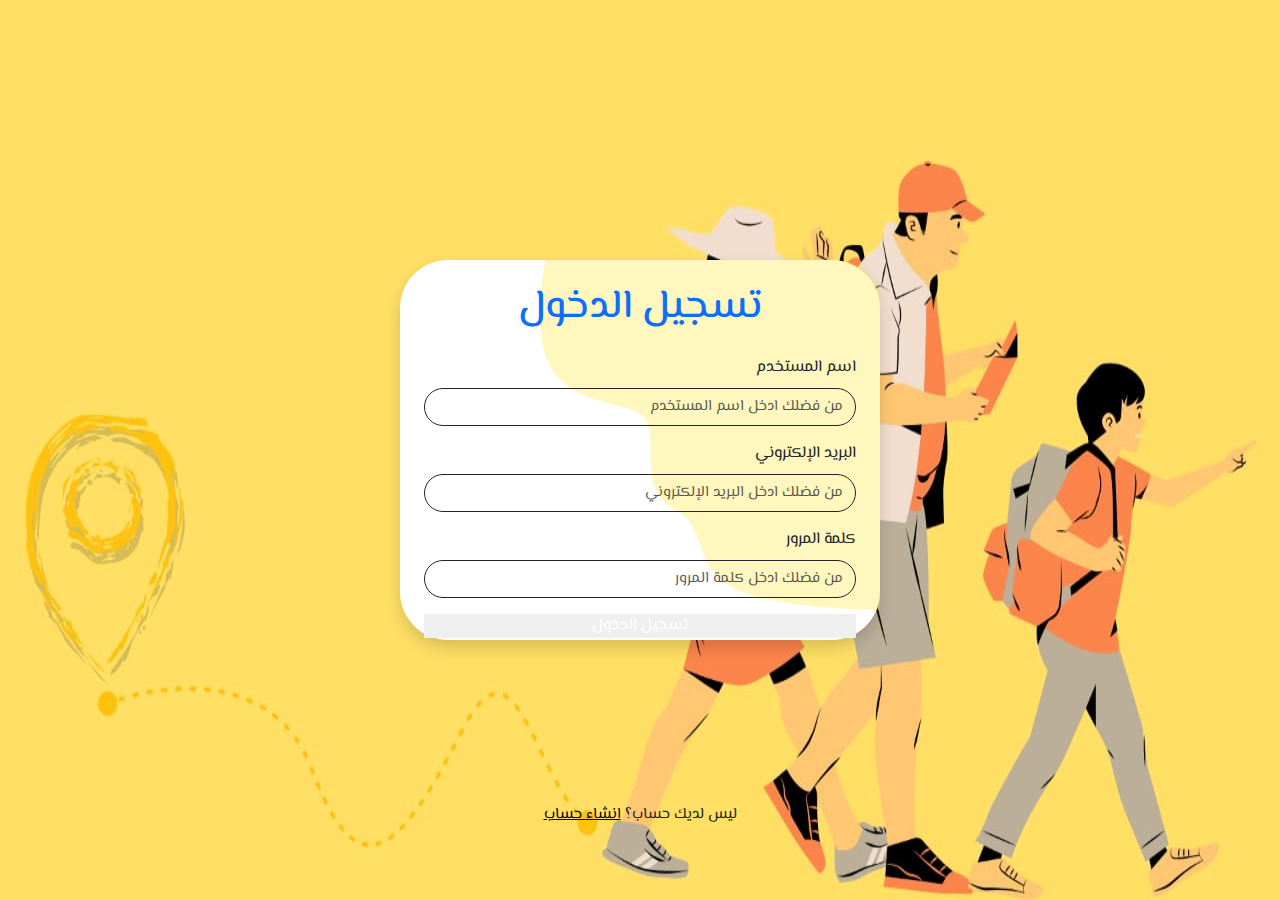
<file: login.html>
<!DOCTYPE html>
<html lang="ar" dir="rtl">
<head>
  <meta charset="UTF-8" />
  <meta name="viewport" content="width=device-width, initial-scale=1.0" />
  <title>تسجيل الدخول</title>
  <link rel="preconnect" href="https://fonts.googleapis.com" />
  <link rel="preconnect" href="https://fonts.gstatic.com" crossorigin />
  <link href="https://fonts.googleapis.com/css2?family=El+Messiri:wght@400..700&display=swap" rel="stylesheet" />
  <link rel="stylesheet" href="assets/css/bootstrap.rtl.min.css" />
  <link rel="stylesheet" href="assets/css/login.css" />
</head>
<body>
  <section class="d-flex justify-content-center align-items-center vh-100">
    <form class="form bg-white shadow position-relative p-4">
      <img src="public/imgs/Decore.png" alt="" class="decore opacity-25 position-absolute top-0 start-0 z-1" />

      <div class="position-relative z-3">
        <div class="text-center mb-4">
          <h1 class="text-primary">تسجيل الدخول</h1>
        </div>

        <div class="mb-3">
          <label for="nameinput" class="form-label">اسم المستخدم</label>
          <input type="text" id="nameinput" class="form-control rounded-pill bg-transparent border-dark"
            placeholder="من فضلك ادخل اسم المستخدم" />
        </div>

        <div class="mb-3">
          <label for="emailinput" class="form-label">البريد الإلكتروني</label>
          <input type="email" id="emailinput" class="form-control text-start rounded-pill bg-transparent border-dark"
            placeholder="من فضلك ادخل البريد الإلكتروني" />
        </div>

        <div class="mb-3">
          <label for="passwordinput" class="form-label">كلمة المرور</label>
          <input type="password" id="passwordinput" class="form-control rounded-pill bg-transparent border-dark"
            placeholder="من فضلك ادخل كلمة المرور" />
        </div>

        <button type="button" id="loginbtn" onclick="loggingin()" class="border-0 text-white w-100">
          تسجيل الدخول
        </button>

        <div id="alertBox" class="mt-3"></div>

        <div class="alreadyhad text-center mt-3">
          <span>ليس لديك حساب؟ <a href="signup.html" class="text-black">انشاء حساب</a></span>
        </div>
      </div>
    </form>
  </section>
  <script src="assets/js/bootstrap.bundle.min.js"></script>
  <script src="assets/js/login.js"></script>
</body>
</html>
</file>
<file: assets/css/style.css>
/* Varable */
:root {
    --main-color: #0097ff;
    --second-color: #ffde59;
    --text-color: #fff;
    --second-text-color: #000;
    --transition: 500ms;
}

/* El Messiri Font */
@font-face {
    font-family: 'El Messiri';
    src: url('../fonts/ElMessiri-Regular.ttf') format('truetype');
    font-weight: normal;
    font-style: normal;
}

/* main Styles */
body {
    color: var(--text-color);
    font-family: "El Messiri", sans-serif;
}

.btn {
    transition: background-color var(--transition), color var(--transition),border var(--transition);
}

.btn:hover {
    background-color: transparent;
}

section {
    background: url(../../public/imgs/bg.jpeg);
    background-repeat: no-repeat;
    background-size: contain;
    background-position: center center;
    background-attachment: fixed;
}

/* logIn */

.logIn {
    border: 2px solid var(--second-color);
    background-color: var(--second-color);
    color: var(--main-color);
    outline: none;
}

.logIn:hover {
    color: var(--main-color);
    border: 2px solid var(--second-color);
}

/* SignUp */

.signUp ,.signOut {
    border: 2px solid var(--main-color);
    background-color: var(--main-color);
    color: var(--text-color);
    outline: none;
}

.signUp ,.signOut:hover {
    color: var(--main-color);
    border: 2px solid var(--main-color);
}

/* Header Style */

header {
    height: 90px;
    overflow: hidden;
}
#navbar{
    /* background: url(../../public/imgs/Untitled\ design\ \(1\).png); */
    background: var(--second-color);
}
.navbar {
    background-color: #fff;
}

.navbar .navbar-brand {
    color: var(--main-color);
}

.navbar-brand {
    height: 90px;
}

.nav-link {
    border-bottom: 3px solid transparent;
    cursor: pointer;
}

.nav-link i {
    opacity: 0.5;
    transition: opacity var(--transition);
}

.nav-link i {
    color: var(--second-text-color);
    transition: opacity var(--transition), color var(--transition);
}

.act {
    border-bottom-color: var(--second-text-color);
}

.act i {
    opacity: 1;
    color: var(--second-text-color)
}

.nav-link i:hover,
.nav-link.act {
    color: var(--second-text-color);
    opacity: 1;
}

.private i {
    color: var(--main-color);
}

.private i:hover {
    color: var(--main-color);
}

.navbar form input {
    border-radius: 50px;
    width: 250px;
    color: var(--main-color);
    outline: 0;
    border-width: 3px;
}

.navbar form input:focus {
    border-color: var(--main-color);
    border-style: dashed;
    box-shadow: none;
}

.navbar form input::placeholder {
    color: var(--main-color);
}

.navbar .nav-link {
    font-size: 20px !important;
    width: 105px;
}

/* Home styles */

.home .card {
    color: var(--second-text-color);
}

.card .card-header img {
    border-width: 3px;
    border-color: var(--main-color);
    border-style: dashed dashed solid solid;
    width: 40px;
    height: 40px;
}

.card .card-header i {
    cursor: pointer;
}

.card .card-header h4 {
    color: var(--main-color);
    font-size: 20px;
}

.card .card-header h6 {
    font-size: 14px;
}

.card .words {
    flex-wrap: wrap;
}

.card .words li {
    font-size: 16px;
    font-weight: 400;
    color: #0097ff !important;
    text-decoration: underline;
    cursor: pointer;
}

.more {
    padding: 9px 15px;
    transition: background 500ms;
}

.hashtags {
    cursor: pointer;
}

button.add {
    background: linear-gradient(135deg, var(--main-color), rgba(0, 151, 255, 0.4));
    outline: none;
    padding: 20px;
    display: block;
    font-size: 18px;
    font-weight: 600;
    right: 70px;
    transition: opacity 500ms;
    bottom: 100px;
}

button.add:hover {
    opacity: 0.7;
}

.hr {
    width: 99%;
    height: 1px;
    opacity: 0.5;
    background-color: var(--main-color);
}

/* Portfolio Section */

section .portfolio {
    color: var(--second-text-color);
    background: var(--text-color);
    border: 2px solid var(--second-color);
}

section .portfolio .caver-container .caver {
    height: 300px;
}

section .portfolio .caver-container .user {
    width: 160px;
    height: 160px;
    border: 5px solid var(--second-color);
    bottom: -40px;
    right: 20px;
}

section .portfolio .text {
    margin-top: 50px;
}

section .portfolio .text p {
    margin-bottom: 6px;
}

.portfolio-section .edit {
    font-size: 20px;
    padding: 10px 15px;
    background-color: var(--main-color);
    width: 50px;
    height: 50px;
    margin-left: 20px;
    cursor: pointer;
}

section .portfolio .text .follow {
    color: var(--second-text-color);
}

.portfolio-section .cards .card {
    color: var(--second-text-color);
}

.portfolio-section .cards .card h4 {
    color: var(--second-text-color);
}

/* Notifications Section */

.notifications {
    padding: 20px;
    border-radius: 20px;
    background-color: #fff;
    box-shadow: 0 4px 10px rgba(0, 0, 0, 0.1);
}

.notification {
    border-bottom: 1px solid #ddd;
    margin-bottom: 10px;
    border-radius: 10px;
    transition: background-color 0.2s ease;
}

.notification .delete-notification {
    transition: opacity 500ms;
}

.notification .delete-notification:hover {
    opacity: 0.5;
}

.notification:last-child {
    border-bottom: none;
    margin-bottom: 0;
}

.notification:hover {
    background-color: rgba(0, 151, 255, 0.05);
    cursor: pointer;
}

.notification .image {
    width: 48px;
    height: 48px;
    padding: 2px;
    border: 2px dashed var(--main-color);
    flex-shrink: 0;
}

.notification .text p {
    margin: 0;
    font-size: 0.95rem;
    line-height: 1.4;
}

.notification .text span {
    font-weight: bold;
    color: var(--main-color);
}

/* Messages Section */

.messages {
    display: flex;
    flex-wrap: wrap;
    gap: 5px;
}

.message {
    width: 95%;
    display: flex;
    justify-content: space-between;
    height: 60px;
    margin-left: 35px;
    direction: rtl;
    overflow: hidden;
    align-items: center;
    position: relative;
    border-radius: 5px;
    box-shadow:0 0 10px 1px rgba(128, 128, 128, 0.228);
}

.message .personphoto {
    height:40px;
    position: relative;
    right: 20px;
    width: 40px;
    border-radius: 50%;
}

.message h1 {
    color: #0097ff;
    font-size: 16px;
}

.message small {
    height: 20px;
    background-color: #00ff1571;
    color: #00940c;
    width: 120px;
    display: flex;
    justify-content: center;
    align-items: center;
    border-radius: 20px;
}

.message span {
    position: absolute;
    left: 150px;
    top: 40px;
    font-size: 11px;
    color: grey;
}

.message .downicon {
    margin-left: 50px;
    width: 20px;
    cursor: pointer;
    height: 20px;
}

.addedmessageicon {
    position:absolute;
    top: 5px;
    left: 60px;
    font-size: 40px;
    width: 50px;
    height: 50px;
    border-radius: 50%;
    border: 2px dashed black;
    display: flex;
    justify-content: center;
    align-items: center;
    cursor: pointer;
}

.addedmessageicon span {
    margin-top: 10px;
}

.addmesage {
    height:400px;
    width: 400px;
    background-color: white;
    border-radius:10px;
    position: relative;
}

.addmesage span {
    font-size: 30px;
    position: absolute;
    top: 5px;
    right: 15px;
    font-family: sans-serif;
    color: red;
    cursor: pointer;
}

.personsentmessage {
    position: relative;
    right: 25px;
    top: 60px;
    height: 80px;
    display: flex;
    flex-wrap: wrap;
    width: 380px;
}

.personsentmessage select {
    width: 90%;
}

.messagecontentsent {
    height: 380px;
    width: 380px;
    position: relative;
    right: 25px;
    top: 100px;
}

.messagecontentsent textarea {
    width: 90%;
    height: 100px;
}

.sendthemsg {
    position: absolute;
    top: 330px;
    height: 40px;
    width: 345px;
    right: 25px;
    background-color: #0097ff;
    color: white;
    border: none;
    border-radius: 5px;
    transition: 0.2s;
}

.sendthemsg:hover {
    background-color: #30acff;
}

.hide {
    display: none;
}

/* Trips */
.trips .addtravel button {
    border: 3px dashed var(--main-color);
    color: var(--main-color);
    background: transparent;
    width: 70px;
    height: 70px;
}

.travel {
    border: 3px dashed var(--text-color);
    background: var(--main-color);
}

.travel .image {
    height: 150px;
    border: 3px var(--text-color);
    border-style: dashed solid dashed solid;
}

.travel .image img {
    object-fit: cover;
}

.white {
    color: white;
    text-decoration: none;
}
.signOut:hover .white {
    color: #0097ff;
}

/* Animations */

@keyframes flyUpAndComeBack {
    0% {
        transform: translateY(0) rotate(0deg);
        opacity: 1;
    }
    40% {
        transform: translateY(-100px) rotate(-15deg);
        opacity: 0;
    }
    60% {
        transform: translateY(150px) rotate(15deg);
        opacity: 0;
    }
    100% {
        transform: translateY(0) rotate(0deg);
        opacity: 1;
    }
}

.animate-plane {
    animation: flyUpAndComeBack 1.5s ease-in-out;
}
</file>
<file: assets/css/media.css>
@media (min-width: 1400px) {
  .navbar .container {
    max-width: 1400px;
  }

  .portfolio-section .cards .card {
    width: 31%;
  }
}
</file>
<file: --main/assets/css/style.css>
:root {
    --main-color: #0097ff;
    --second-color: #ffde59;
    --text-color: #fff;
    --second-text-color: #000;
    --transition: 500ms;
}

body {
    color: var(--text-color);
    font-family: "El Messiri", sans-serif;
}

.btn {
    transition: background-color var(--transition), color var(--transition),border var(--transition);
}

.btn:hover {
    background-color: transparent;
}

.logIn {
    border: 2px solid var(--second-color);
    background-color: var(--second-color);
    color: var(--main-color);
}

.logIn:hover {
    color: var(--main-color);
    border: 2px solid var(--second-color);
}

.signUp ,.signOut {
    border: 2px solid var(--main-color);
    background-color: var(--main-color);
    color: var(--text-color);
}

.signUp ,.signOut:hover {
    color: var(--main-color);
    border: 2px solid var(--main-color);
}

header {
    height: 90px;
}
#navbar{
    background: url(../../public/imgs/Untitled\ design\ \(1\).png);
}
.navbar {
    background-color: #fff;
}

.navbar .navbar-brand {
    color: var(--main-color);
}

.nav-link {
    border-bottom: 3px solid transparent;
    cursor: pointer;
}

.nav-link i {
    opacity: 0.5;
    transition: opacity var(--transition);
}

.nav-link i {
    color: var(--second-text-color);
    transition: opacity var(--transition), color var(--transition);
}

.act {
    border-bottom-color: var(--second-text-color);
}

.act i {
    opacity: 1;
    color: var(--second-text-color)
}

.nav-link i:hover,
.nav-link.act {
    color: var(--second-text-color);
    opacity: 1;
}

.private i {
    color: var(--main-color);
}

.private i:hover {
    color: var(--main-color);
}

.navbar form input {
    border-radius: 50px;
    width: 250px;
    color: var(--main-color);
    outline: 0;
    border-width: 3px;
}

.navbar form input:focus {
    border-color: var(--main-color);
    border-style: dashed;
    box-shadow: none;
}

.navbar form input::placeholder {
    color: var(--main-color);
}

.navbar .nav-link {
    font-size: 20px !important;
    width: 105px;
}

section {
    background: url(../../public/imgs/background.jpg);
    background-repeat: no-repeat;
    background-size: cover;
    background-position: center center;
    background-attachment: fixed;
}

.home .card {
    color: var(--second-text-color);
}

.card .card-header img {
    border-width: 3px;
    border-color: var(--main-color);
    border-style: dashed dashed solid solid;
    width: 40px;
    height: 40px;
}

.card .card-header i {
    cursor: pointer;
}

.card .card-header h4 {
    color: var(--main-color);
    font-size: 20px;
}

.card .card-header h6 {
    font-size: 14px;
}

.card .words {
    flex-wrap: wrap;
}

.card .words li {
    font-size: 16px;
    font-weight: 400;
    color: #0097ff !important;
    text-decoration: underline;
    cursor: pointer;
}

.card i.more {
    padding: 9px 15px;
    transition: background 500ms;
}

.card i.more:hover {
    background: #ddd;
}

.hashtags {
    cursor: pointer;
}

button.add {
    background: linear-gradient(135deg, var(--main-color), rgba(0, 151, 255, 0.4));
    outline: none;
    padding: 20px;
    display: block;
    font-size: 18px;
    font-weight: 600;
    right: 70px;
    transition: opacity 500ms;
    bottom: 100px;
}

button.add:hover {
    opacity: 0.7;
}

.hr {
    width: 99%;
    height: 1px;
    opacity: 0.5;
    background-color: var(--main-color);
}

section .portfolio {
    color: var(--second-text-color);
    background: var(--text-color);
    border: 2px solid var(--second-color);
}

section .portfolio .caver-container .caver {
    height: 300px;
}

section .portfolio .caver-container .user {
    width: 160px;
    height: 160px;
    border: 5px solid var(--second-color);
    bottom: -40px;
    right: 20px;
}

section .portfolio .text {
    margin-top: 50px;
}

section .portfolio .text p {
    margin-bottom: 6px;
}

.portfolio-section .edit {
    font-size: 20px;
    padding: 10px 15px;
    background-color: var(--main-color);
    width: 50px;
    height: 50px;
    margin-left: 20px;
    cursor: pointer;
}

section .portfolio .text .follow {
    color: var(--second-text-color);
}

.portfolio-section .cards .card {
    color: var(--second-text-color);
}

.portfolio-section .cards .card h4 {
    color: var(--second-text-color);
}

.notifications {
    padding: 20px;
    border-radius: 20px;
    background-color: #fff;
    box-shadow: 0 4px 10px rgba(0, 0, 0, 0.1);
}

.notification {
    border-bottom: 1px solid #ddd;
    margin-bottom: 10px;
    border-radius: 10px;
    transition: background-color 0.2s ease;
}

.notification:last-child {
    border-bottom: none;
    margin-bottom: 0;
}

.notification:hover {
    background-color: rgba(0, 151, 255, 0.05);
    cursor: pointer;
}

.notification .image {
    width: 48px;
    height: 48px;
    padding: 2px;
    border: 2px dashed var(--main-color);
    flex-shrink: 0;
}

.notification .text p {
    margin: 0;
    font-size: 0.95rem;
    line-height: 1.4;
}

.notification .text span {
    font-weight: bold;
    color: var(--main-color);
}

/* Messages */

.messages{
    display: flex;
    flex-wrap: wrap;
    gap: 5px;
}
.message{
    width: 95%;
    display: flex;
    justify-content: space-between;
    height: 60px;
    margin-left: 35px;
    direction: rtl;
    overflow: hidden;
    align-items: center;
    position: relative;
    border-radius: 5px;
    box-shadow:0 0 10px 1px rgba(128, 128, 128, 0.228);
}
.message .personphoto{
    height:40px;
    position: relative;
    right: 20px;
    width: 40px;
    border-radius: 50%;
}
.message h1{
    color: #0097ff;
    font-size: 16px;
}
.message small{
    height: 20px;
    background-color: #00ff1571;
    color: #00940c;
    width: 120px;
    display: flex;
    justify-content: center;
    align-items: center;
    border-radius: 20px;
}
.message span{
    position: absolute;
    left: 150px;
    top: 40px;
    font-size: 11px;
    color: grey;
}
.message .downicon{
    margin-left: 50px;
    width: 20px;
    cursor: pointer;
    height: 20px;
}
.addedmessageicon{
    position:absolute;
    top: 5px;
    left: 60px;
    font-size: 40px;
    width: 50px;
    height: 50px;
    border-radius: 50%;
    border: 2px dashed black;
    display: flex;
    justify-content: center;
    align-items: center;
    cursor: pointer;
}
.addedmessageicon span{
    margin-top: 10px;
}

.addmesage{
    height:400px;
    width: 400px;
    background-color: white;
    border-radius:10px;
    position: relative;
}
.addmesage span{
    font-size: 30px;
    position: absolute;
    top: 5px;
    right: 15px;
    font-family: sans-serif;
    color: red;
    cursor: pointer;
}
.personsentmessage{
    position: relative;
    right: 25px;
    top: 60px;
    height: 80px;
    display: flex;
    flex-wrap: wrap;
    width: 380px;
}
.personsentmessage select{
    width: 90%;
}
.messagecontentsent{
    height: 380px;
    width: 380px;
    position: relative;
    right: 25px;
    top: 100px;
}
.messagecontentsent textarea{
    width: 90%;
    height: 100px;
}
.sendthemsg{
    position: absolute;
    top: 330px;
    height: 40px;
    width: 345px;
    right: 25px;
    background-color: #0097ff;
    color: white;
    border: none;
    border-radius: 5px;
    transition: 0.2s;
}
.sendthemsg:hover{
    background-color: #30acff;
}
.hide{
    display: none;
}

/* Trips */
.white{
    color: white;
    text-decoration: none;
}
.signOut:hover .white{
    color: #0097ff;
}
</file>
<file: --main/assets/css/media.css>
@media (min-width: 1400px) {
  .navbar .container {
    max-width: 1400px;
  }

  .portfolio-section .cards .card {
    width: 31%;
  }
}
</file>
<file: --main/mohamed codes/style.css>
*{
    margin: 0;
    padding: 0;
    font-family:"El Messiri";
    box-sizing: border-box;
    direction: rtl;
}
body{
    overflow-x: hidden;
}
.travel{
    width: 300px;
    height: 300px;
    border-radius: 10px;
    position: relative;
    background-color: #0097ff;
    border: 3px solid white;
}
.travel .mainimg{
    width: 250px;
    position: relative;
    top: 20px;
    right: 25px;
    border-radius: 20px;
}
.travel h1{
    position: relative;
    right: 30px;
    top: 30px;
    font-size: 35px;
}
.travel p{
    position: relative;
    right: 30px;
    top: 20px;
    color: rgb(218, 218, 218);
}
.travel span{
    background-color: brown;
    color: rgb(255, 255, 255);
    width: 100px;
    height: 20px;
    display: flex;
    border-radius: 20px;
    justify-content: center;
    align-items: center;
    position: relative;
    top: -10px;
    right: 180px;
    scale: 0.8;
}
.travels{
    display: grid;
    order: reverse;
    grid-template-columns:repeat(auto-fit, 300px);
    gap: 10px;
    margin-top: 20px;
    justify-content: center;
}
.traveladd{
    height: 300px;
    width: 300px;
    border-radius: 20px;
    border: 3px dashed black;
    display: flex;
    flex-wrap: wrap;
    justify-content: center;
    align-items: center;
    cursor: pointer;
}
.traveladd h2{
    width: 300px;
    height: 40px;
    display: flex;
    justify-content: center;
    font-size: 40px;
}
.traveladd .plus{
    height:50px;
    width:50px;
    border: 3px dashed black;
    margin-top: -130px;
    border-radius: 50%;
    font-size: 40px;
    display: flex;
    justify-content: center;
    align-items: center;
}
.traveladd span{
    margin-top: 8px;
    margin-left: 2px;
}
.addingtravelpart{
    height: 400px;
    width: 400px;
    border-radius: 10px;
    background-color: white;
    box-shadow: 0 0 25px 1px white;
    position: fixed;
    display: flex;
    z-index: 100;
    right: 400px;
    top: 100px;
    border: 1px solid grey;
    flex-wrap: wrap;
    justify-content: center;
    align-items: center;
}
.shadow{
    z-index: 50;
    height: 105vh;
    width: 100%;
    top: -20px;
    position: fixed;
    background-color: rgba(0, 0, 0, 0.463);
}
.tripname{
    display: flex;
    justify-content: space-between;
    width: 300px;
    height: 30px;
}
.tripname input ,.tripdate input{
    width: 150px;
}
.tripdate{
    display: flex;
    justify-content: space-between;
    width: 300px;
    height: 30px;
}
.addingtravelpart .addingtravel{
    width: 320px;
    height: 40px;
    font-size: 20px;
    border: none;
    border-radius: 3px;
    display: flex;
    justify-content: center;
    align-items: center;
    background-color: #0097ff;
    color: white;
    cursor: pointer;
}
.addingtravelpart span{
    color: red;
    font-size: 30px;
    font-family: sans-serif;
    position: absolute;
    top: 5px;
    right: 10px;
    cursor: pointer;
}
.hide{
    display: none;
}
</file>
<file: login/style.css>
*{
    font-family:"El Messiri";
    direction: rtl;
    padding: 0;
    margin: 0;
    box-sizing: border-box;
}
body{
    display: flex;
    justify-content: center;
    align-items: center;
    height: 100vh;
    background:url(../imgs/background2.jpg);
    background-size: 100% 100%;
}
.decore{
    position: absolute;
    height: 350px;
    opacity: 0.3;
    border-top-right-radius: 43px;
}
.form{
    width: 480px;
    height: 380px;
    background-color: rgb(255, 255, 255);
    border-radius:48px;
    transition: 0.3s;
}
.wholetalkingandinfogettingpart{
    margin-top: -50px;
    scale: 0.85;
}
.usernamepart{
    font-size: 18px;
    position: relative;
    right: 40px;
    display: flex;
    flex-wrap: wrap;   
    top: 50px;
    width: 400px;
    gap: 10px;  
    color: black;
}
.namesandusernamepartwhole input{
    width: 550px;
    height: 35px;
    font-size: 15px;
    padding: 2px 5px;
    border-radius: 5px;
    border: 1px solid black;
    color: black;
    background-color: transparent;
    border-radius: 20px;
}
input::placeholder{
    font-size: 15px;
}
input:focus{
    outline: none;
    transition: 0.1s;
    border: 2px dashed #0097ff;
}
.header{
    position: relative;
    display: flex;
    top: 20px;
    color: #0097ff;
    justify-self: center;
}
.eamilandpasswordpartwhole{
    font-size: 19px;
    position: relative;
    right: 40px;
    display: flex;
    flex-wrap: wrap;   
    top: 75px;
    width: 400px;
    gap: 15px;  
    color: black;
}
.eamilandpasswordpartwhole input{
    width: 400px;
    height: 38px;
    font-size: 18px;
    padding: 4px 8px;
    border-radius: 5px;
    border: 1px solid black;
    color: #eba10f;
    border-radius: 20px;
    background: transparent;
}
.eamilandpasswordpartwhole input:focus{
    outline: none;
    transition: 0.1s;
    border: 2px dashed #0097ff;
}
button{
    color: white;
    background-color:#0097ff;
    border:none;
    width: 350px;
    height: 40px;
    display: flex;
    justify-self: center;
    justify-content: center;
    align-items: center;
    top: 40px;
    position: relative;
    border-radius: 10px;
    transition: 0.3s;
    cursor: pointer;
}
button:hover{
    background-color:#5ebfff;
}
.alreadyhad{
    display: flex;
    justify-self: center;
    position: relative;
    top: 150px;
    font-size: 15px;
}
.alreadyhad a{
    color: rgb(0, 0, 0);
}
</file>
<file: message/style.css>
*{
    font-family:"El Messiri";
    margin: 0;
    padding: 0;
    box-sizing: border-box;
    direction: rtl;

}
.messages{
    display: flex;
    flex-wrap: wrap;
    gap: 5px;
    margin-top: 70px;
}
.message{
    width: 95%;
    display: flex;
    justify-content: space-between;
    height: 60px;
    direction: rtl;
    position: relative;
    border-radius: 5px;
    box-shadow:0 0 10px 1px rgba(128, 128, 128, 0.228);
    background-color: #0097ff;
}
.message .personphoto{
    height:40px;
    position: relative;
    right: 20px;
    top: 15px;
    width: 40px;
    border-radius: 50%;
}
.message h1{
    color: white;
    font-size: 16px;
}
.message small{
    height: 20px;
    background: white;
    color: #0097ff;
    font-weight: bold;
    width: 120px;
    display: flex;
    justify-content: center;
    align-items: center;
    border-radius: 20px;
    box-shadow:inset 0 0 3px 1px rgb(114, 114, 114);
}
.message span{
    position: absolute;
    left: 150px;
    top: 25px;
    font-size: 11px;
    color: rgb(255, 255, 255);
}
.message .downicon{
    margin-left: 50px;
    width: 20px;
    cursor: pointer;
    height: 20px;
}
.addedmessageicon{
    position:absolute;
    top: 5px;
    left: 60px;
    font-size: 40px;
    width: 50px;
    height: 50px;
    border-radius: 50%;
    border: 2px dashed black;
    display: flex;
    justify-content: center;
    align-items: center;
    cursor: pointer;
}
.addedmessageicon span{
    margin-top: 10px;
}
.shadow{
    height: 100vh;
    width: 100%;
    z-index: 50;
    background-color: rgba(0, 0, 0, 0.595);
    position: fixed;
    justify-content: center;
    align-items: center;
    display: flex;
    top: 0;
}
.addmesage{
    height:400px;
    width: 400px;
    background-color: white;
    border-radius:10px;
    position: relative;
    box-shadow: 0 0 40px 1px white;
}
.addmesage span{
    font-size: 30px;
    position: absolute;
    top: 5px;
    right: 15px;
    font-family: sans-serif;
    color: red;
    cursor: pointer;
}
.personsentmessage{
    position: relative;
    right: 25px;
    top: 60px;
    height: 80px;
    display: flex;
    flex-wrap: wrap;
    width: 380px;   
}
.personsentmessage select{
    width: 90%;
}
.messagecontentsent{
    height: 380px;
    width: 380px;
    position: relative;
    right: 25px;
    top: 100px;
}
.messagecontentsent textarea{
    width: 90%;
    height: 100px;
}
.sendthemsg{
    position: absolute;
    top: 330px;
    height: 40px;
    width: 345px;
    right: 25px;
    background-color: #0097ff;
    color: white;
    border: none;
    border-radius: 5px;
    transition: 0.2s;   
}
.sendthemsg:hover{
    background-color: #30acff;
}
.message *{
    position:relative;
    top: 20px;
}
.hide{
    display: none;
}
.h1newmsg{
    position: absolute;
    right: 360px;
}
.incomearrow{
    position: absolute;
    top: 30px;
    width: 30px;
    right: 70px;
    scale: 1.1;
    rotate: -145deg;
}
.outcomearrow{
    position: absolute;
    top: 30px;
    width: 30px;
    right: 70px;
    scale: 1.1;
    rotate:35deg;
}
.height{
    height: 100px;
}
.notficationinfo{
    position: absolute;
    height: 150px;
    width: 100px;
    background-color: white;
    border: 1px solid grey;
    left: -50px;
    top: 30px;
    z-index: 30;
}
.notficationinfoplus{
    position: relative;
    height: 30px;
    width: 100px;
    background-color: white;
    border: 1px solid grey;
    left: -1150px;
    top: 0px;
    z-index: 30;
}
.notficationinfo ul , .notficationinfoplus ul{
    position: relative;
    top: -20px;
    height: 150px;
    display: flex;
    flex-wrap: wrap;
}
.notficationinfo li{
    list-style-type: none;
    border-bottom: 1px solid grey;
    width: 100%;
    height: 38px;
    display: flex;
    align-items: center;
    cursor: pointer;
    justify-content: center;
}
.notficationinfoplus li{
    list-style-type: none;
    width: 100%;
    height: 38px;
    display: flex;
    align-items: center;
    cursor: pointer;
    justify-content: center;
    position: relative;
    top: 16px;
    background-color:rgb(255, 60, 60);
    color:white;
}
.notficationinfo li:nth-child(4){
    border-bottom:none;
    color:rgb(255, 60, 60);
}
.notficationinfo li:nth-child(3){
    color: rgb(255, 60, 60);
}
.greencolor{
    color: green;
}
.blocked{
    cursor:not-allowed;
    background-color: rgb(193, 193, 193);
    color: grey;
    opacity: 0.8;
}
.blocked *{
    color: grey !important;
    text-decoration: line-through;
}
.shadowmsg{
    height: 100%;
    width: 100%;
    background-color: red;
    position: absolute;
    top: 0;
    border-radius: 10px;
}
.notficationinfopluscopy{
    margin-bottom: 30px;
}
</file>
<file: sign in page/style.css>
*{
    font-family:"El Messiri";
    direction: rtl;
    padding: 0;
    margin: 0;
    box-sizing: border-box;
}
body{
    display: flex;
    justify-content: center;
    align-items: center;
    height: 100vh;
    background:url(../imgs/background.jpg);
    background-size: 100% 100%;
}
.decore{
    position: absolute;
    height: 350px;
    opacity: 0.3;
    border-top-right-radius: 50px;
}
.form{
    width: 480px;
    height: 560px;
    background-color: rgb(255, 255, 255);
    border-radius:10%;
    transition: 0.3s;
}
.wholetalkingandinfogettingpart{
    margin-top: -70px;
    scale: 0.85;
}
.usernamepart{
    font-size: 18px;
    position: relative;
    right: 40px;
    display: flex;
    flex-wrap: wrap;   
    top: 50px;
    width: 400px;
    gap: 10px;  
    color: black;
}
.namesandusernamepartwhole input{
    width: 550px;
    height: 35px;
    font-size: 15px;
    padding: 2px 5px;
    border-radius: 5px;
    border: 1px solid black;
    color: black;
    background-color: transparent;
    border-radius: 20px;
}
input::placeholder{
    font-size: 15px;
}
input:focus{
    outline: none;
    transition: 0.1s;
    border: 2px dashed #0097ff;
}
.header{
    position: relative;
    display: flex;
    top: 20px;
    color: #0097ff;
    justify-self: center;
}
.namespart{
    position: relative;
    top: 60px;
    right: 40px;
    font-size: 18px;
    display: flex;
    gap: 10px;
    flex-wrap: wrap;
    gap:10px;
    color: black;
}
.namespart div{
    display: flex;
    flex-wrap: wrap;
    width: 400px;
}
.eamilandpasswordpartwhole{
    font-size: 19px;
    position: relative;
    right: 40px;
    display: flex;
    flex-wrap: wrap;   
    top: 75px;
    width: 400px;
    gap: 15px;  
    color: black;
}
.eamilandpasswordpartwhole input{
    width: 400px;
    height: 38px;
    font-size: 18px;
    padding: 4px 8px;
    border-radius: 5px;
    border: 1px solid black;
    color: #eba10f;
    border-radius: 20px;
    background: transparent;
}
.eamilandpasswordpartwhole input:focus{
    outline: none;
    transition: 0.1s;
    border: 2px dashed #0097ff;
}
button{
    color: white;
    background-color:#0097ff;
    border:none;
    width: 350px;
    height: 40px;
    display: flex;
    justify-self: center;
    justify-content: center;
    align-items: center;
    top: 20px;
    position: relative;
    border-radius: 10px;
    transition: 0.3s;
    cursor: pointer;
}
button:hover{
    background-color:#5ebfff;
}
.alreadyhad{
    display: flex;
    justify-self: center;
    position: relative;
    top: 150px;
    font-size: 15px;
}
.alreadyhad a{
    color: rgb(0, 0, 0);
}
</file>
<file: travels/style.css>
*{
    margin: 0;
    padding: 0;
    font-family:"El Messiri";
    box-sizing: border-box;
    direction: rtl;
}
body{
    overflow-x: hidden;
}
.travel{
    width: 300px;
    height: 300px;
    box-shadow: 0 0 10px 1px grey;
    border-radius: 10px;
    position: relative;
}
.travel img{
    width: 250px;
    position: relative;
    top: 20px;
    right: 25px;
    border-radius: 20px;
}
.travel h1{
    position: relative;
    right: 30px;
    top: 10px;
}
.travel p{
    position: relative;
    right: 30px;
    top: 10px;
    color: grey;
}
.travel span{
    background-color: brown;
    color: rgb(255, 255, 255);
    width: 100px;
    height: 20px;
    display: flex;
    border-radius: 20px;
    justify-content: center;
    align-items: center;
    position: relative;
    top: -10px;
    right: 180px;
    scale: 0.8;
}
.travels{
    display: grid;
    grid-template-columns:repeat(auto-fit, 300px);
    gap: 10px;
    margin-top: 20px;
    justify-content: center;
}
.traveladd{
    height: 300px;
    width: 300px;
    border-radius: 20px;
    border: 3px dashed black;
    display: flex;
    flex-wrap: wrap;
    justify-content: center;
    align-items: center;
    cursor: pointer;
}
.traveladd h2{
    width: 300px;
    height: 40px;
    display: flex;
    justify-content: center;
    font-size: 40px;
}
.traveladd .plus{
    height:50px;
    width:50px;
    border: 3px dashed black;
    margin-top: -130px;
    border-radius: 50%;
    font-size: 40px;
    display: flex;
    justify-content: center;
    align-items: center;
}
.traveladd span{
    margin-top: 8px;
    margin-left: 2px;
}
.addingtravelpart{
    height: 400px;
    width: 400px;
    border-radius: 10px;
    background-color: white;
    box-shadow: 0 0 25px 1px white;
    position: fixed;
    display: flex;
    z-index: 100;
    right: 400px;
    top: 100px;
    border: 1px solid grey;
    flex-wrap: wrap;
    justify-content: center;
    align-items: center;
}
.shadow{
    z-index: 50;
    height: 105vh;
    width: 100%;
    top: -20px;
    position: fixed;
    background-color: rgba(0, 0, 0, 0.463);
}
.tripname{
    display: flex;
    justify-content: space-between;
    width: 300px;
    height: 30px;
}
.tripname input{
    width: 150px;
}
.tripdate input{
    width: 150px;
}
.tripdate{
    display: flex;
    justify-content: space-between;
    width: 300px;
    height: 30px;
}
.addingtravelpart .addingtravel{
    width: 320px;
    height: 40px;
    font-size: 20px;
    border: none;
    border-radius: 3px;
    display: flex;
    justify-content: center;
    align-items: center;
    background-color: #0097ff;
    color: white;
    cursor: pointer;
}
.addingtravelpart span{
    color: red;
    font-size: 30px;
    font-family: sans-serif;
    position: absolute;
    top: 5px;
    right: 10px;
    cursor: pointer;
}
.hide{
    display: none;
}
</file>
<file: --master/--main/assets/css/style.css>
:root {
    --main-color: #0097ff;
    --second-color: #ffde59;
    --text-color: #fff;
    --second-text-color: #000;
    --transition: 500ms;
}

body {
    color: var(--text-color);
    font-family: "El Messiri", sans-serif;
}

.btn {
    transition: background-color var(--transition), color var(--transition),border var(--transition);
}

.btn:hover {
    background-color: transparent;
}

.logIn {
    border: 2px solid var(--second-color);
    background-color: var(--second-color);
    color: var(--main-color);
}

.logIn:hover {
    color: var(--main-color);
    border: 2px solid var(--second-color);
}

.signUp ,.signOut {
    border: 2px solid var(--main-color);
    background-color: var(--main-color);
    color: var(--text-color);
}

.signUp ,.signOut:hover {
    color: var(--main-color);
    border: 2px solid var(--main-color);
}

header {
    height: 90px;
}
#navbar{
    background: url(../../public/imgs/Untitled\ design\ \(1\).png);
}
.navbar {
    background-color: #fff;
}

.navbar .navbar-brand {
    color: var(--main-color);
}

.nav-link {
    border-bottom: 3px solid transparent;
    cursor: pointer;
}

.nav-link i {
    opacity: 0.5;
    transition: opacity var(--transition);
}

.nav-link i {
    color: var(--second-text-color);
    transition: opacity var(--transition), color var(--transition);
}

.act {
    border-bottom-color: var(--second-text-color);
}

.act i {
    opacity: 1;
    color: var(--second-text-color)
}

.nav-link i:hover,
.nav-link.act {
    color: var(--second-text-color);
    opacity: 1;
}

.private i {
    color: var(--main-color);
}

.private i:hover {
    color: var(--main-color);
}

.navbar form input {
    border-radius: 50px;
    width: 250px;
    color: var(--main-color);
    outline: 0;
    border-width: 3px;
}

.navbar form input:focus {
    border-color: var(--main-color);
    border-style: dashed;
    box-shadow: none;
}

.navbar form input::placeholder {
    color: var(--main-color);
}

.navbar .nav-link {
    font-size: 20px !important;
    width: 105px;
}

section {
    background: url(../../public/imgs/background.jpg);
    background-repeat: no-repeat;
    background-size: cover;
    background-position: center center;
    background-attachment: fixed;
}

.home .card {
    color: var(--second-text-color);
}

.card .card-header img {
    border-width: 3px;
    border-color: var(--main-color);
    border-style: dashed dashed solid solid;
    width: 40px;
    height: 40px;
}

.card .card-header i {
    cursor: pointer;
}

.card .card-header h4 {
    color: var(--main-color);
    font-size: 20px;
}

.card .card-header h6 {
    font-size: 14px;
}

.card .words {
    flex-wrap: wrap;
}

.card .words li {
    font-size: 16px;
    font-weight: 400;
    color: #0097ff !important;
    text-decoration: underline;
    cursor: pointer;
}

.card i.more {
    padding: 9px 15px;
    transition: background 500ms;
}

.card i.more:hover {
    background: #ddd;
}

.hashtags {
    cursor: pointer;
}

button.add {
    background: linear-gradient(135deg, var(--main-color), rgba(0, 151, 255, 0.4));
    outline: none;
    padding: 20px;
    display: block;
    font-size: 18px;
    font-weight: 600;
    right: 70px;
    transition: opacity 500ms;
    bottom: 100px;
}

button.add:hover {
    opacity: 0.7;
}

.hr {
    width: 99%;
    height: 1px;
    opacity: 0.5;
    background-color: var(--main-color);
}

section .portfolio {
    color: var(--second-text-color);
    background: var(--text-color);
    border: 2px solid var(--second-color);
}

section .portfolio .caver-container .caver {
    height: 300px;
}

section .portfolio .caver-container .user {
    width: 160px;
    height: 160px;
    border: 5px solid var(--second-color);
    bottom: -40px;
    right: 20px;
}

section .portfolio .text {
    margin-top: 50px;
}

section .portfolio .text p {
    margin-bottom: 6px;
}

.portfolio-section .edit {
    font-size: 20px;
    padding: 10px 15px;
    background-color: var(--main-color);
    width: 50px;
    height: 50px;
    margin-left: 20px;
    cursor: pointer;
}

section .portfolio .text .follow {
    color: var(--second-text-color);
}

.portfolio-section .cards .card {
    color: var(--second-text-color);
}

.portfolio-section .cards .card h4 {
    color: var(--second-text-color);
}

.notifications {
    padding: 20px;
    border-radius: 20px;
    background-color: #fff;
    box-shadow: 0 4px 10px rgba(0, 0, 0, 0.1);
}

.notification {
    border-bottom: 1px solid #ddd;
    margin-bottom: 10px;
    border-radius: 10px;
    transition: background-color 0.2s ease;
}

.notification:last-child {
    border-bottom: none;
    margin-bottom: 0;
}

.notification:hover {
    background-color: rgba(0, 151, 255, 0.05);
    cursor: pointer;
}

.notification .image {
    width: 48px;
    height: 48px;
    padding: 2px;
    border: 2px dashed var(--main-color);
    flex-shrink: 0;
}

.notification .text p {
    margin: 0;
    font-size: 0.95rem;
    line-height: 1.4;
}

.notification .text span {
    font-weight: bold;
    color: var(--main-color);
}

/* Messages */
.white{
    color: white;
    text-decoration: none;
}
</file>
<file: --master/--main/assets/css/media.css>
@media (min-width: 1400px) {
  .navbar .container {
    max-width: 1400px;
  }

  .portfolio-section .cards .card {
    width: 31%;
  }
}
</file>
<file: --master/--main/mohamed codes/style.css>
*{
    margin: 0;
    padding: 0;
    font-family:"El Messiri";
    box-sizing: border-box;
    direction: rtl;
}
*::-webkit-scrollbar{
    display: none;
}
body{
    overflow-x: hidden;
}
.travel{
    width: 300px;
    height: 300px;
    border-radius: 10px;
    position: relative;
    background-color: #0097ff;
    border: 3px solid white;
}
.travel .mainimg{
    width: 250px;
    position: relative;
    top: 20px;
    right: 25px;
    border-radius: 20px;
}
.travel h1{
    position: relative;
    right: 30px;
    top: 30px;
    font-size: 35px;
}
.travel p{
    position: relative;
    right: 30px;
    top: 20px;
    color: rgb(218, 218, 218);
}
.travel span{
    background-color: brown;
    color: rgb(255, 255, 255);
    width: 100px;
    height: 20px;
    display: flex;
    border-radius: 20px;
    justify-content: center;
    align-items: center;
    position: relative;
    top: -10px;
    right: 180px;
    scale: 0.8;
}
.travels{
    display: grid;
    order: reverse;
    grid-template-columns:repeat(auto-fit, 300px);
    gap: 10px;
    margin-top: 20px;
    justify-content: center;
}
.traveladd{
    height: 300px;
    width: 300px;
    border-radius: 20px;
    border: 3px dashed black;
    display: flex;
    flex-wrap: wrap;
    justify-content: center;
    align-items: center;
    cursor: pointer;
}
.traveladd h2{
    width: 300px;
    height: 40px;
    display: flex;
    justify-content: center;
    font-size: 40px;
}
.traveladd .plus{
    height:50px;
    width:50px;
    border: 3px dashed black;
    margin-top: -130px;
    border-radius: 50%;
    font-size: 40px;
    display: flex;
    justify-content: center;
    align-items: center;
}
.traveladd span{
    margin-top: 8px;
    margin-left: 2px;
}
.addingtravelpart{
    height: 400px;
    width: 400px;
    border-radius: 10px;
    background-color: white;
    box-shadow: 0 0 25px 1px white;
    position: fixed;
    display: flex;
    z-index: 100;
    right: 400px;
    top: 100px;
    border: 1px solid grey;
    flex-wrap: wrap;
    justify-content: center;
    align-items: center;
}
.shadow{
    z-index: 50;
    height: 105vh;
    width: 100%;
    top: -20px;
    position: fixed;
    background-color: rgba(0, 0, 0, 0.463);
}
.tripname{
    display: flex;
    justify-content: space-between;
    width: 300px;
    height: 30px;
}
.tripname input ,.tripdate input{
    width: 150px;
}
.tripdate{
    display: flex;
    justify-content: space-between;
    width: 300px;
    height: 30px;
}
.addingtravelpart .addingtravel{
    width: 320px;
    height: 40px;
    font-size: 20px;
    border: none;
    border-radius: 3px;
    display: flex;
    justify-content: center;
    align-items: center;
    background-color: #0097ff;
    color: white;
    cursor: pointer;
}
.addingtravelpart span{
    color: red;
    font-size: 30px;
    font-family: sans-serif;
    position: absolute;
    top: 5px;
    right: 10px;
    cursor: pointer;
}
.hide{
    display: none;
}
.messages{
    display: flex;
    flex-wrap: wrap;
    gap: 5px;
    margin-top: 70px;
}
.message{
    width: 95%;
    display: flex;
    justify-content: space-between;
    height: 60px;
    direction: rtl;
    position: relative;
    border-radius: 5px;
    box-shadow:0 0 10px 1px rgba(128, 128, 128, 0.228);
    background-color: #0097ff;
}
.message .personphoto{
    height:40px;
    position: relative;
    right: 20px;
    top: 15px;
    width: 40px;
    border-radius: 50%;
}
.message h1{
    color: white;
    font-size: 16px;
}
.message small{
    height: 20px;
    background: white;
    color: #0097ff;
    font-weight: bold;
    width: 120px;
    display: flex;
    justify-content: center;
    align-items: center;
    border-radius: 20px;
    box-shadow:inset 0 0 3px 1px rgb(114, 114, 114);
}
.message span{
    position: absolute;
    left: 150px;
    top: 25px;
    font-size: 11px;
    color: rgb(255, 255, 255);
}
.message .downicon{
    margin-left: 50px;
    width: 20px;
    cursor: pointer;
    height: 20px;
}
.addedmessageicon{
    position:absolute;
    top: 115px;
    left: 60px;
    font-size: 40px;
    width: 50px;
    height: 50px;
    border-radius: 50%;
    border: 2px dashed black;
    display: flex;
    justify-content: center;
    align-items: center;
    cursor: pointer;
}
.addedmessageicon span{
    margin-top: 10px;
    color: black;
}
.shadow{
    height: 100vh;
    width: 100%;
    z-index: 50;
    background-color: rgba(0, 0, 0, 0.595);
    position: fixed;
    justify-content: center;
    align-items: center;
    display: flex;
    top: 0;
}
.addmesage{
    height:400px;
    width: 400px;
    background-color: white;
    border-radius:10px;
    position: relative;
    box-shadow: 0 0 40px 1px white;
    color: black;
}
.addmesage span{
    font-size: 30px;
    position: absolute;
    top: 5px;
    right: 15px;
    font-family: sans-serif;
    color: red;
    cursor: pointer;
}
.addmesage h3{
    font-size: 20px;
}
.personsentmessage{
    position: relative;
    right: 25px;
    top: 60px;
    height: 80px;
    display: flex;
    flex-wrap: wrap;
    width: 380px;   
}
.personsentmessage select{
    width: 90%;
}
.messagecontentsent{
    height: 380px;
    width: 380px;
    position: relative;
    right: 25px;
    top: 100px;
}
.messagecontentsent textarea{
    width: 90%;
    height: 100px;
}
.sendthemsg{
    position: absolute;
    top: 330px;
    height: 40px;
    width: 345px;
    right: 25px;
    background-color: #0097ff;
    color: white;
    border: none;
    border-radius: 5px;
    transition: 0.2s;   
}
.sendthemsg:hover{
    background-color: #30acff;
}
.message *{
    position:relative;
    top: 20px;
}
.hide{
    display: none;
}
.h1newmsg{
    position: absolute;
    right: 360px;
}
.incomearrow{
    position: absolute;
    top: 30px;
    width: 30px;
    right: 70px;
    scale: 1.1;
    rotate: -145deg;
}
.outcomearrow{
    position: absolute;
    top: 30px;
    width: 30px;
    right: 70px;
    scale: 1.1;
    rotate:35deg;
}
.height{
    height: 100px;
}
.notficationinfo{
    position: absolute;
    height: 150px;
    width: 170px;
    background-color: white;
    border: 1px solid grey;
    left: -50px;
    top: 30px;
    z-index: 30;
    color: black;
}
.notficationinfoplus{
    position: relative;
    height: 30px;
    width: 100px;
    background-color: white;
    border: 1px solid grey;
    left: -1150px;
    top: 0px;
    z-index: 30;
}
.notficationinfo ul , .notficationinfoplus ul{
    position: relative;
    top: -20px;
    width: 130px;
    height: 150px;
    display: flex;
    flex-wrap: wrap;
}
.notficationinfo li{
    list-style-type: none;
    border-bottom: 1px solid grey;
    width: 270px;
    height: 38px;
    display: flex;
    margin-left: -10px;
    align-items: center;
    cursor: pointer;
    justify-content: center;
}
.notficationinfoplus li{
    list-style-type: none;
    width: 200px;
    margin-left: 30px;
    height: 38px;
    display: flex;
    align-items: center;
    cursor: pointer;
    justify-content: center;
    position: relative;
    top: 16px;
    color:rgb(255, 60, 60);
    margin-right: -35px;
}
.notficationinfo li:nth-child(4){
    border-bottom:none;
    color:rgb(255, 60, 60);
}
.notficationinfo li:nth-child(3){
    color: rgb(255, 60, 60);
}
.greencolor{
    color: green;
}
.blocked{
    cursor:not-allowed;
    background-color: rgb(193, 193, 193);
    color: grey;
    opacity: 0.8;
}
.blocked *{
    color: grey !important;
    text-decoration: line-through;
}
.shadowmsg{
    height: 100%;
    width: 100%;
    background-color: transparent;
    position: absolute;
    top: 0;
    border-radius: 10px;
}
.notficationinfopluscopy{
    margin-bottom: 30px;
}
</file>
<file: --master/login/style.css>
*{
    font-family:"El Messiri";
    direction: rtl;
    padding: 0;
    margin: 0;
    box-sizing: border-box;
}
body{
    display: flex;
    justify-content: center;
    align-items: center;
    height: 100vh;
    background:url(../imgs/background2.jpg);
    background-size: 100% 100%;
}
.decore{
    position: absolute;
    height: 350px;
    opacity: 0.3;
    border-top-right-radius: 43px;
}
.form{
    width: 480px;
    height: 380px;
    background-color: rgb(255, 255, 255);
    border-radius:48px;
    transition: 0.3s;
}
.wholetalkingandinfogettingpart{
    margin-top: -50px;
    scale: 0.85;
}
.usernamepart{
    font-size: 18px;
    position: relative;
    right: 40px;
    display: flex;
    flex-wrap: wrap;   
    top: 50px;
    width: 400px;
    gap: 10px;  
    color: black;
}
.namesandusernamepartwhole input{
    width: 550px;
    height: 35px;
    font-size: 15px;
    padding: 2px 5px;
    border-radius: 5px;
    border: 1px solid black;
    color: black;
    background-color: transparent;
    border-radius: 20px;
}
input::placeholder{
    font-size: 15px;
}
input:focus{
    outline: none;
    transition: 0.1s;
    border: 2px dashed #0097ff;
}
.header{
    position: relative;
    display: flex;
    top: 20px;
    color: #0097ff;
    justify-self: center;
}
.eamilandpasswordpartwhole{
    font-size: 19px;
    position: relative;
    right: 40px;
    display: flex;
    flex-wrap: wrap;   
    top: 75px;
    width: 400px;
    gap: 15px;  
    color: black;
}
.eamilandpasswordpartwhole input{
    width: 400px;
    height: 38px;
    font-size: 18px;
    padding: 4px 8px;
    border-radius: 5px;
    border: 1px solid black;
    border-radius: 20px;
    background: transparent;
}
.eamilandpasswordpartwhole input:focus{
    outline: none;
    transition: 0.1s;
    border: 2px dashed #0097ff;
}
button{
    color: white;
    background-color:#0097ff;
    border:none;
    width: 350px;
    height: 40px;
    display: flex;
    justify-self: center;
    justify-content: center;
    align-items: center;
    top: 40px;
    position: relative;
    border-radius: 10px;
    transition: 0.3s;
    cursor: pointer;
}
button:hover{
    background-color:#5ebfff;
}
.alreadyhad{
    display: flex;
    justify-self: center;
    position: relative;
    top: 150px;
    font-size: 15px;
}
.alreadyhad a{
    color: rgb(0, 0, 0);
}
</file>
<file: --master/sign in page/style.css>
*{
    font-family:"El Messiri";
    direction: rtl;
    padding: 0;
    margin: 0;
    box-sizing: border-box;
}
body{
    display: flex;
    justify-content: center;
    align-items: center;
    height: 100vh;
    background:url(../imgs/background.jpg);
    background-size: 100% 100%;
}
.decore{
    position: absolute;
    height: 350px;
    opacity: 0.3;
    border-top-right-radius: 50px;
}
.form{
    width: 480px;
    height: 560px;
    background-color: rgb(255, 255, 255);
    border-radius:10%;
    transition: 0.3s;
}
.wholetalkingandinfogettingpart{
    margin-top: -70px;
    scale: 0.85;
}
.usernamepart{
    font-size: 18px;
    position: relative;
    right: 40px;
    display: flex;
    flex-wrap: wrap;   
    top: 50px;
    width: 400px;
    gap: 10px;  
    color: black;
}
.namesandusernamepartwhole input{
    width: 550px;
    height: 35px;
    font-size: 15px;
    padding: 2px 5px;
    border-radius: 5px;
    border: 1px solid black;
    color: black;
    background-color: transparent;
    border-radius: 20px;
}
input::placeholder{
    font-size: 15px;
}
input:focus{
    outline: none;
    transition: 0.1s;
    border: 2px dashed #0097ff;
}
.header{
    position: relative;
    display: flex;
    top: 20px;
    color: #0097ff;
    justify-self: center;
}
.namespart{
    position: relative;
    top: 60px;
    right: 40px;
    font-size: 18px;
    display: flex;
    gap: 10px;
    flex-wrap: wrap;
    gap:10px;
    color: black;
}
.namespart div{
    display: flex;
    flex-wrap: wrap;
    width: 400px;
}
.eamilandpasswordpartwhole{
    font-size: 19px;
    position: relative;
    right: 40px;
    display: flex;
    flex-wrap: wrap;   
    top: 75px;
    width: 400px;
    gap: 15px;  
    color: black;
}
.eamilandpasswordpartwhole input{
    width: 400px;
    height: 38px;
    font-size: 18px;
    padding: 4px 8px;
    border-radius: 5px;
    border: 1px solid black;
    color: #eba10f;
    border-radius: 20px;
    background: transparent;
}
.eamilandpasswordpartwhole input:focus{
    outline: none;
    transition: 0.1s;
    border: 2px dashed #0097ff;
}
button{
    color: white;
    background-color:#0097ff;
    border:none;
    width: 350px;
    height: 40px;
    display: flex;
    justify-self: center;
    justify-content: center;
    align-items: center;
    top: 20px;
    position: relative;
    border-radius: 10px;
    transition: 0.3s;
    cursor: pointer;
}
button:hover{
    background-color:#5ebfff;
}
.alreadyhad{
    display: flex;
    justify-self: center;
    position: relative;
    top: 150px;
    font-size: 15px;
}
.alreadyhad a{
    color: rgb(0, 0, 0);
}
</file>
<file: home/--main/assets/css/style.css>
:root {
    --main-color: #0097ff;
    --second-color: #ffde59;
    --text-color: #fff;
    --second-text-color: #000;
    --transition: 500ms;
}

body {
    color: var(--text-color);
    font-family: "El Messiri", sans-serif;
}

.btn {
    transition: background-color var(--transition), color var(--transition),border var(--transition);
}

.btn:hover {
    background-color: transparent;
}

.logIn {
    border: 2px solid var(--second-color);
    background-color: var(--second-color);
    color: var(--main-color);
}

.logIn:hover {
    color: var(--main-color);
    border: 2px solid var(--second-color);
}

.signUp {
    border: 2px solid var(--main-color);
    background-color: var(--main-color);
    color: var(--text-color);
}

.signUp:hover {
    color: var(--main-color);
    border: 2px solid var(--main-color);
}

header {
    height: 90px;
}

.navbar {
    background-color: #fff;
}

.navbar .navbar-brand {
    color: var(--main-color);
}

.nav-link {
    border-bottom: 3px solid transparent;
}

.nav-link i {
    opacity: 0.5;
    transition: opacity var(--transition);
}

.nav-link i {
    color: var(--second-text-color);
    transition: opacity var(--transition), color var(--transition);
}

.act {
    border-bottom-color: var(--second-text-color);
}

.act i {
    opacity: 1;
    color: var(--second-text-color)
}

.nav-link i:hover,
.nav-link.act {
    color: var(--second-text-color);
    opacity: 1;
}

.private i {
    color: var(--main-color);
}

.private i:hover {
    color: var(--main-color);
}

.navbar form input {
    border-radius: 50px;
    width: 250px;
    color: var(--main-color);
    outline: 0;
    border-width: 3px;
}

.navbar form input:focus {
    border-color: var(--main-color);
    border-style: dashed;
    box-shadow: none;
}

.navbar form input::placeholder {
    color: var(--main-color);
}

.navbar .nav-link {
    font-size: 20px !important;
}

.home .card {
    color: var(--second-text-color);
}

.card .card-header img {
    border: 3px dashed var(--main-color);
    width: 40px;
    height: 40px;
}

.card .card-header i {
    cursor: pointer;
}

.card .card-header h4 {
    color: var(--main-color);
    font-size: 20px;
}

.card .card-header h6 {
    font-size: 14px;
}

.hr {
    width: 99%;
    height: 1px;
    opacity: 0.5;
    background-color: var(--main-color);
}

main .portfolio {
    background-color: var(--second-color);
}

main .portfolio .caver-container .caver {
    height: 300px;
}

main .portfolio .caver-container .user {
    width: 160px;
    height: 160px;
    border: 5px solid var(--second-color);
    bottom: -40px;
    right: 20px;
}

main .portfolio .text {
    margin-top: 50px;
}

main .portfolio .text p {
    margin-bottom: 6px;
}

main .portfolio .text .follow {
    color: var(--second-text-color);
}

main .posts {
    background-color: var(--second-color);
}

.portfolio-section .cards .card {
    background-color: var(--main-color);
    color: var(--second-color);
}

.portfolio-section .cards .card h4 {
    color: var(--second-text-color);
}

.notifications {
    padding: 20px;
    border-radius: 20px;
    box-shadow: 2px 2px 5px #000;
    color: var(--main-color);
}

.notification .image {
    width: 40px;
    height: 40px;
    padding: 3px;
    border: 2px dashed var(--main-color);
}
</file>
<file: home/--main/assets/css/media.css>
@media (min-width: 1400px) {
  .navbar .container {
    max-width: 1400px;
  }

  .portfolio-section .cards .card {
    width: 31%;
  }
}
</file>
<file: home/--main/style.css>
.messgaecontain{
    font-size: 120px;
}
</file>
<file: assets/css/login.css>
*{
    font-family:"El Messiri";
    direction: rtl;
    padding: 0;
    margin: 0;
    box-sizing: border-box;
}
body{
    display: flex;
    justify-content: center;
    align-items: center;
    height: 100vh;
    background:url("../../public/imgs/background2.jpg");
    background-size: 100% 100%;
}
.decore{
    position: absolute;
    height: 350px;
    opacity: 0.3;
    border-top-right-radius: 43px;
}
.form{
    width: 480px;
    height: 380px;
    background-color: rgb(255, 255, 255);
    border-radius:48px;
    transition: 0.3s;
}
.wholetalkingandinfogettingpart{
    margin-top: -50px;
    scale: 0.85;
}
.usernamepart{
    font-size: 18px;
    position: relative;
    right: 40px;
    display: flex;
    flex-wrap: wrap;   
    top: 50px;
    width: 400px;
    gap: 10px;  
    color: black;
}
.namesandusernamepartwhole input{
    width: 550px;
    height: 35px;
    font-size: 15px;
    padding: 2px 5px;
    border-radius: 5px;
    border: 1px solid black;
    color: black;
    background-color: transparent;
    border-radius: 20px;
}
input::placeholder{
    font-size: 15px;
}
input:focus{
    outline: none;
    transition: 0.1s;
    border: 2px dashed #0097ff;
}
.header{
    position: relative;
    display: flex;
    top: 20px;
    color: #0097ff;
    justify-self: center;
}
.eamilandpasswordpartwhole{
    font-size: 19px;
    position: relative;
    right: 40px;
    display: flex;
    flex-wrap: wrap;   
    top: 75px;
    width: 400px;
    gap: 15px;  
    color: black;
}
.eamilandpasswordpartwhole input{
    width: 400px;
    height: 38px;
    font-size: 18px;
    padding: 4px 8px;
    border-radius: 5px;
    border: 1px solid;
    border-radius: 20px;
    background: transparent;
}
.eamilandpasswordpartwhole input:focus{
    outline: none;
    transition: 0.1s;
    border: 2px dashed #0097ff;
}
form > a{
    color: white;
    background-color:#0097ff;
    border:none;
    width: 350px;
    height: 40px;
    display: flex;
    justify-self: center;
    justify-content: center;
    align-items: center;
    top: 40px;
    position: relative;
    border-radius: 10px;
    transition: 0.3s;
    cursor: pointer;
    text-decoration: none;
}
form > a:hover{
    background-color:#5ebfff;
}
.alreadyhad{
    display: flex;
    justify-self: center;
    position: relative;
    top: 150px;
    font-size: 15px;
}
.alreadyhad a{
    color: rgb(0, 0, 0);
}
</file>
